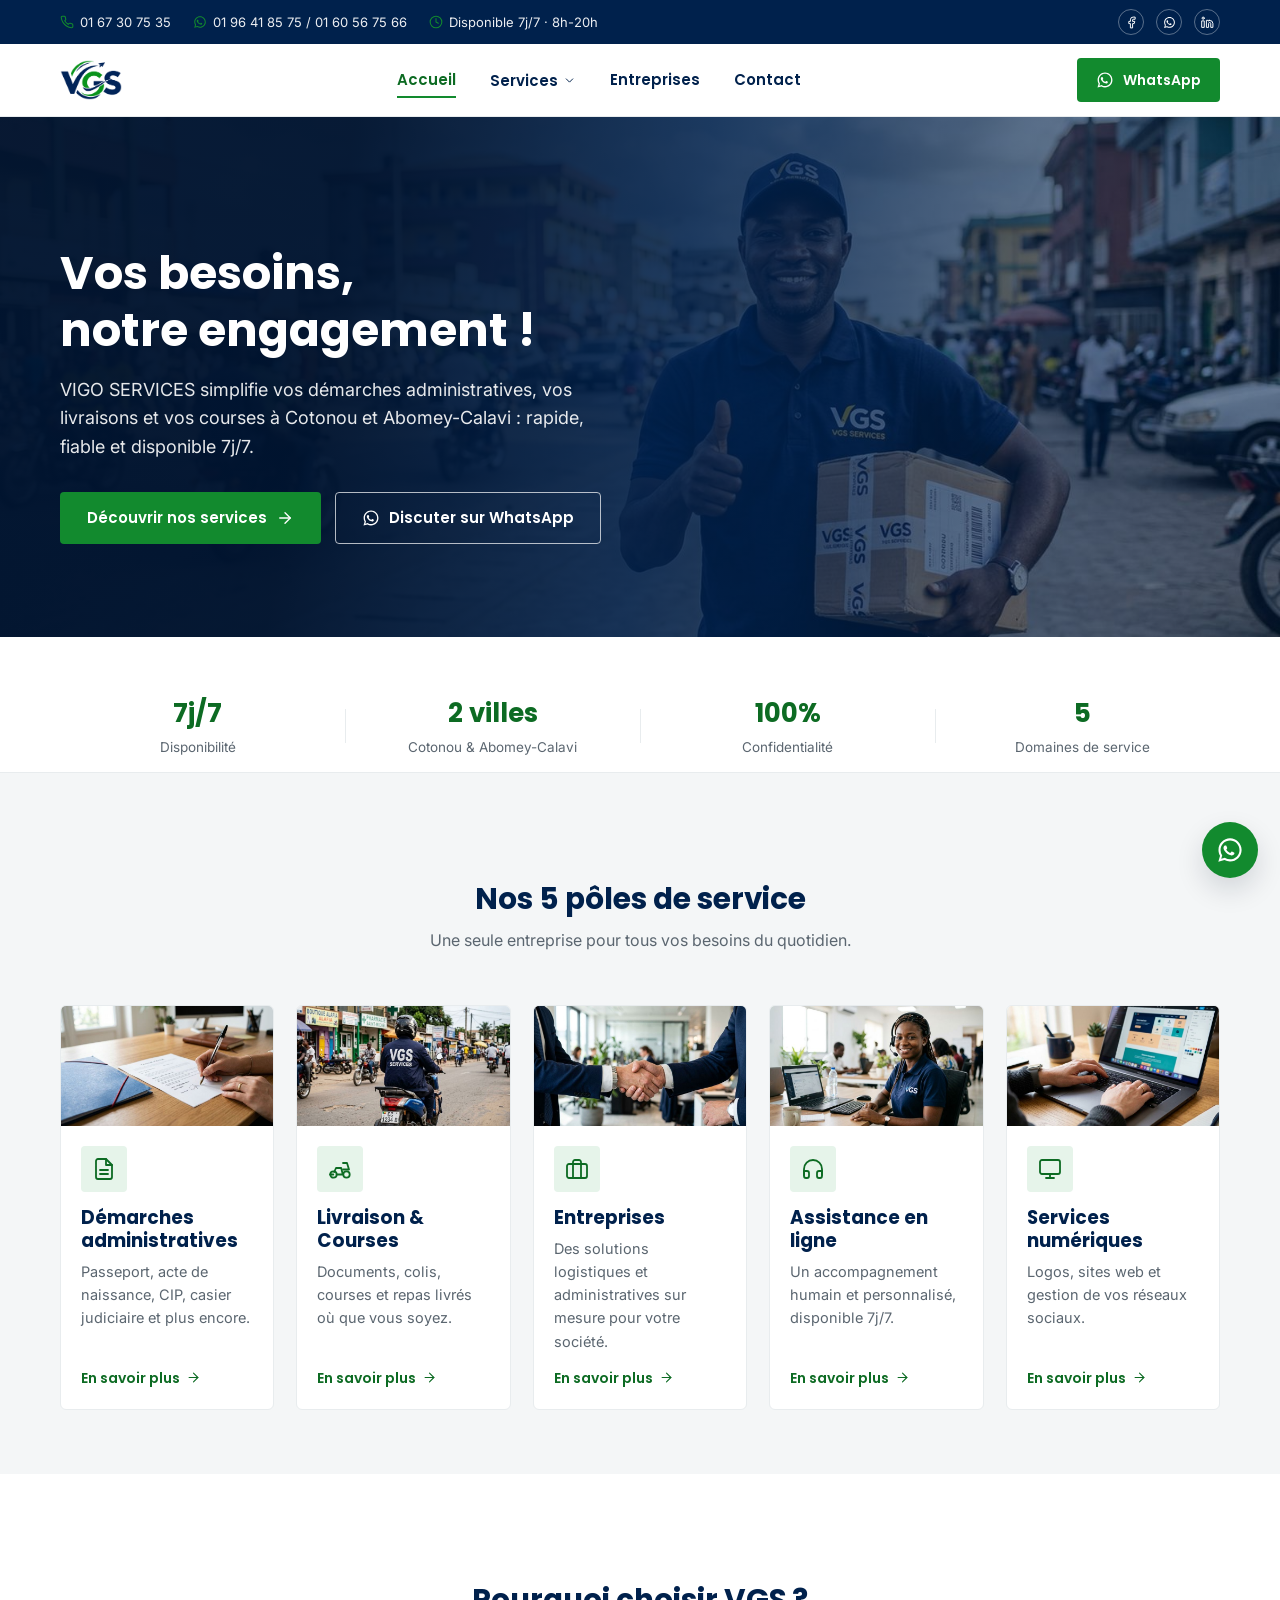
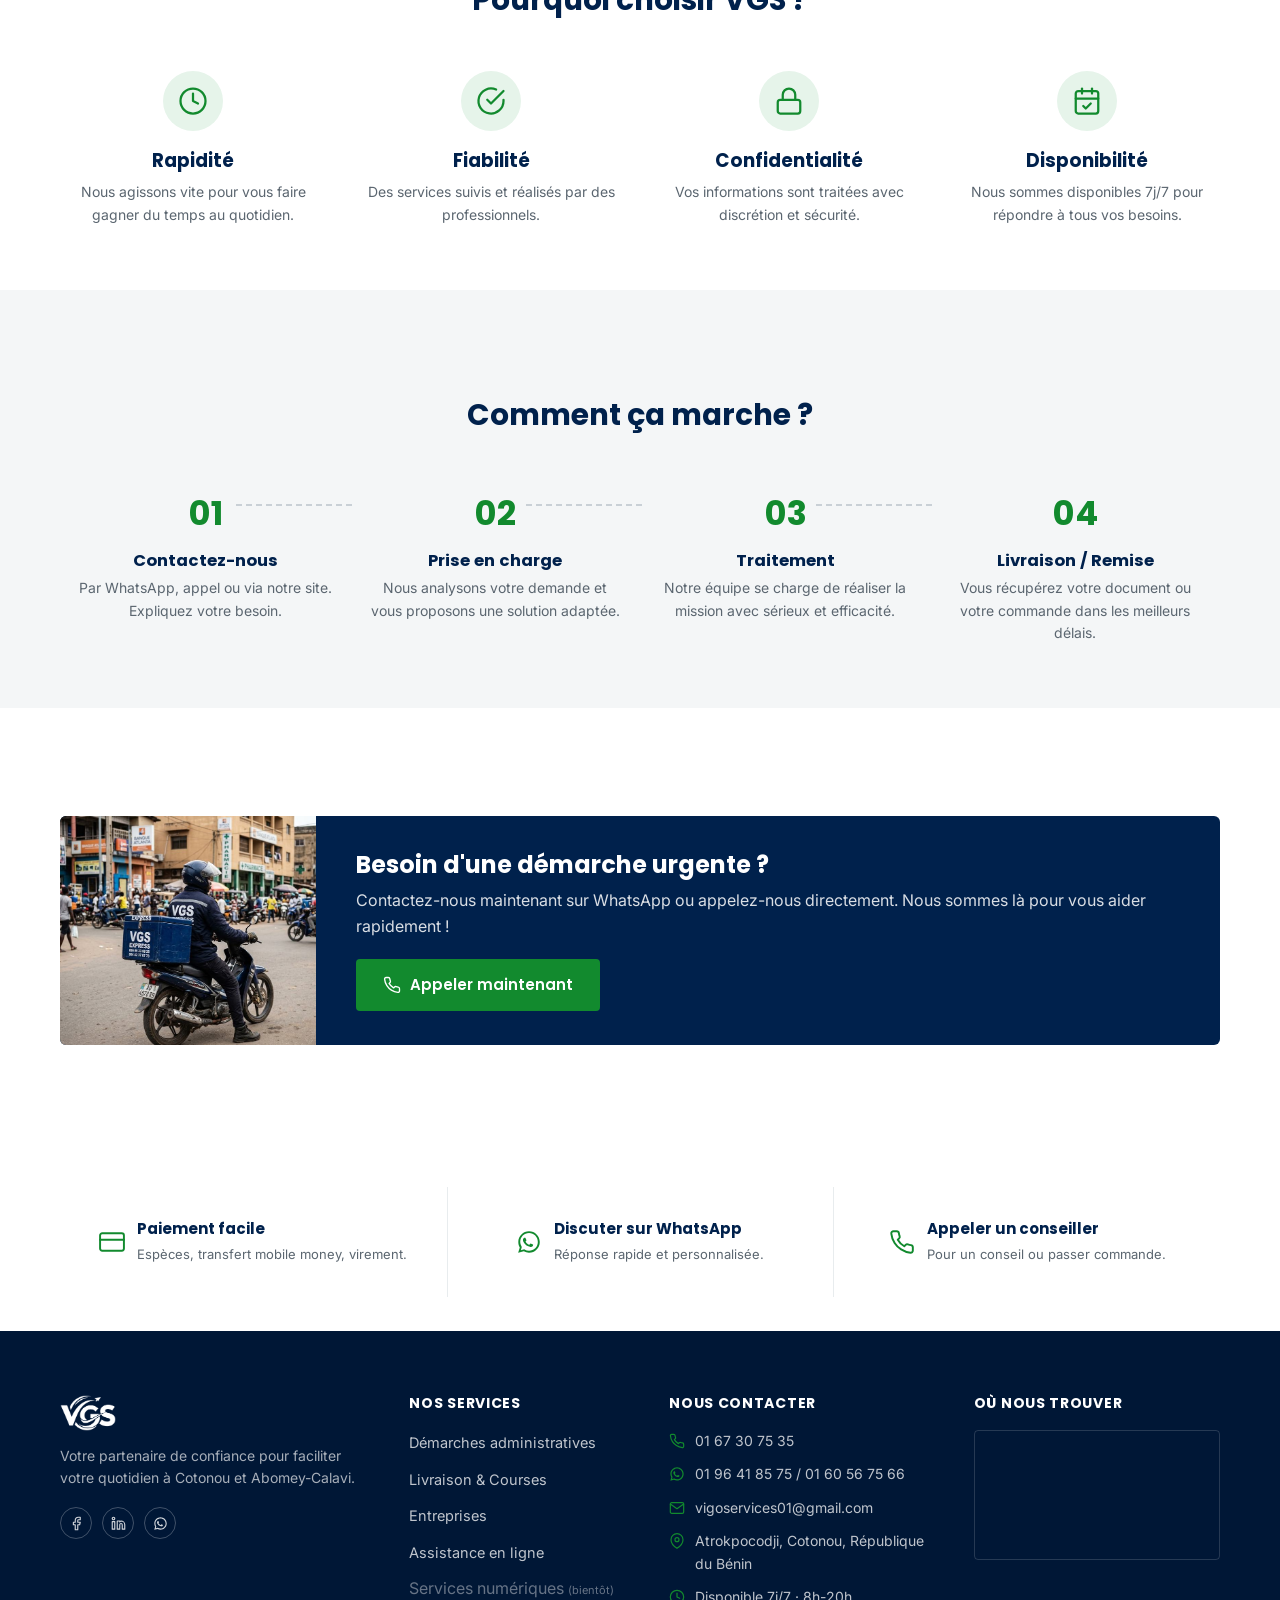
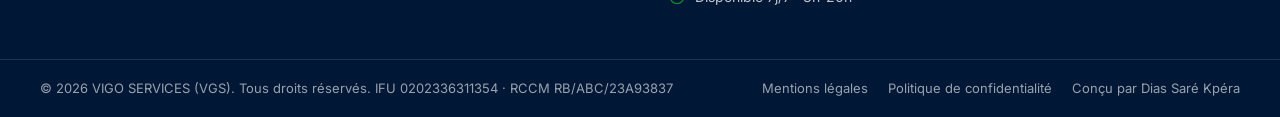
<file: index.html>
<!DOCTYPE html>
<html lang="fr">
<head>
<meta charset="UTF-8">
<meta name="viewport" content="width=device-width, initial-scale=1.0">
<title>VIGO SERVICES (VGS) | Vos besoins, notre engagement</title>
<meta name="description" content="VIGO SERVICES facilite vos démarches administratives, vos livraisons et vos courses à Cotonou et Abomey-Calavi. Rapide, fiable, disponible 7j/7.">
<meta name="theme-color" content="#00214C">
<meta name="google-site-verification" content="_gYdJYSyIYrF7iiVcSqvRI_nY8ckGoOa0OkNyw2db_U" />
<link rel="canonical" href="/">
<meta property="og:type" content="website">
<meta property="og:site_name" content="VIGO SERVICES (VGS)">
<meta property="og:locale" content="fr_FR">
<meta property="og:title" content="VIGO SERVICES (VGS) | Vos besoins, notre engagement">
<meta property="og:description" content="VIGO SERVICES facilite vos démarches administratives, vos livraisons et vos courses à Cotonou et Abomey-Calavi. Rapide, fiable, disponible 7j/7.">
<meta property="og:url" content="https://vigo-services.onrender.com/">
<meta property="og:image" content="https://vigo-services.onrender.com/assets/img/og-image.jpg">
<meta property="og:image:secure_url" content="https://vigo-services.onrender.com/assets/img/og-image.jpg">
<meta property="og:image:type" content="image/jpeg">
<meta property="og:image:width" content="1200">
<meta property="og:image:height" content="630">
<meta property="og:image:alt" content="Logo VIGO SERVICES (VGS)">
<meta name="twitter:card" content="summary_large_image">
<meta name="twitter:title" content="VIGO SERVICES (VGS) | Vos besoins, notre engagement">
<meta name="twitter:description" content="VIGO SERVICES facilite vos démarches administratives, vos livraisons et vos courses à Cotonou et Abomey-Calavi. Rapide, fiable, disponible 7j/7.">
<meta name="twitter:image" content="https://vigo-services.onrender.com/assets/img/og-image.jpg">
<link rel="icon" href="assets/img/logo.png">
<link rel="stylesheet" href="styles/main.css">
<link rel="preconnect" href="https://fonts.googleapis.com">
<link rel="preconnect" href="https://fonts.gstatic.com" crossorigin>
<link href="https://fonts.googleapis.com/css2?family=Poppins:wght@600;700&family=Inter:wght@400;500;600&display=swap" rel="stylesheet">
<script type="application/ld+json">
{
  "@context": "https://schema.org",
  "@type": "LocalBusiness",
  "name": "VIGO SERVICES (VGS)",
  "image": "assets/img/hero-accueil.jpg",
  "telephone": "+2290167307535",
  "email": "vigoservices01@gmail.com",
  "address": {
    "@type": "PostalAddress",
    "streetAddress": "Atrokpocodji",
    "addressLocality": "Cotonou",
    "addressCountry": "BJ"
  },
  "areaServed": [
    "Cotonou",
    "Abomey-Calavi"
  ],
  "openingHoursSpecification": {
    "@type": "OpeningHoursSpecification",
    "dayOfWeek": [
      "Monday",
      "Tuesday",
      "Wednesday",
      "Thursday",
      "Friday",
      "Saturday",
      "Sunday"
    ],
    "opens": "08:00",
    "closes": "20:00"
  },
  "url": "/"
}
</script>
</head>
<body>
<svg xmlns="http://www.w3.org/2000/svg" style="display:none" aria-hidden="true">
  <symbol id="icon-phone" viewBox="0 0 24 24" fill="none" stroke="currentColor" stroke-width="1.8" stroke-linecap="round" stroke-linejoin="round"><path d="M22 16.92v3a2 2 0 0 1-2.18 2 19.79 19.79 0 0 1-8.63-3.07 19.5 19.5 0 0 1-6-6 19.79 19.79 0 0 1-3.07-8.67A2 2 0 0 1 4.11 2h3a2 2 0 0 1 2 1.72c.13.96.36 1.9.7 2.81a2 2 0 0 1-.45 2.11L8.09 9.91a16 16 0 0 0 6 6l1.27-1.27a2 2 0 0 1 2.11-.45c.91.34 1.85.57 2.81.7A2 2 0 0 1 22 16.92z"/></symbol>
  <symbol id="icon-whatsapp" viewBox="0 0 24 24" fill="currentColor" stroke="currentColor" stroke-width="1.8" stroke-linecap="round" stroke-linejoin="round"><path d="M12.04 2C6.58 2 2.13 6.45 2.13 11.91c0 1.85.5 3.58 1.36 5.07L2 22l5.2-1.36a9.9 9.9 0 0 0 4.84 1.24c5.46 0 9.91-4.45 9.91-9.91S17.5 2 12.04 2zm0 1.8c4.47 0 8.11 3.64 8.11 8.11s-3.64 8.11-8.11 8.11a8.1 8.1 0 0 1-4.13-1.13l-.3-.18-3.09.81.82-3-.19-.31a8.06 8.06 0 0 1-1.24-4.3c0-4.47 3.64-8.11 8.13-8.11zm-4.2 4.24c-.16 0-.4.06-.61.3-.21.24-.8.78-.8 1.9s.82 2.2.93 2.36c.11.15 1.6 2.5 3.95 3.42 1.95.76 2.35.61 2.77.57.42-.04 1.36-.55 1.55-1.09.19-.53.19-.99.13-1.09-.06-.1-.21-.15-.44-.27-.23-.11-1.36-.67-1.57-.75-.21-.08-.36-.11-.51.11-.15.23-.59.75-.72.9-.13.15-.27.17-.5.06-.23-.11-.96-.35-1.83-1.12-.68-.6-1.13-1.34-1.27-1.57-.13-.23-.01-.35.1-.47.11-.1.23-.27.35-.4.11-.13.15-.23.23-.38.08-.15.04-.29-.02-.4-.06-.11-.51-1.24-.72-1.69-.19-.44-.39-.38-.52-.39z" stroke="none" fill="currentColor"/></symbol>
  <symbol id="icon-clock" viewBox="0 0 24 24" fill="none" stroke="currentColor" stroke-width="1.8" stroke-linecap="round" stroke-linejoin="round"><circle cx="12" cy="12" r="10"/><polyline points="12 6 12 12 16 14"/></symbol>
  <symbol id="icon-facebook" viewBox="0 0 24 24" fill="none" stroke="currentColor" stroke-width="1.8" stroke-linecap="round" stroke-linejoin="round"><path d="M18 2h-3a5 5 0 0 0-5 5v3H7v4h3v8h4v-8h3l1-4h-4V7a1 1 0 0 1 1-1h3z"/></symbol>
  <symbol id="icon-linkedin" viewBox="0 0 24 24" fill="none" stroke="currentColor" stroke-width="1.8" stroke-linecap="round" stroke-linejoin="round"><path d="M16 8a6 6 0 0 1 6 6v7h-4v-7a2 2 0 0 0-4 0v7h-4V8h4v1.5A5 5 0 0 1 16 8z"/><rect x="2" y="9" width="4" height="12"/><circle cx="4" cy="4" r="2"/></symbol>
  <symbol id="icon-chevron-down" viewBox="0 0 24 24" fill="none" stroke="currentColor" stroke-width="1.8" stroke-linecap="round" stroke-linejoin="round"><polyline points="6 9 12 15 18 9"/></symbol>
  <symbol id="icon-menu" viewBox="0 0 24 24" fill="none" stroke="currentColor" stroke-width="1.8" stroke-linecap="round" stroke-linejoin="round"><line x1="3" y1="6" x2="21" y2="6"/><line x1="3" y1="12" x2="21" y2="12"/><line x1="3" y1="18" x2="21" y2="18"/></symbol>
  <symbol id="icon-close" viewBox="0 0 24 24" fill="none" stroke="currentColor" stroke-width="1.8" stroke-linecap="round" stroke-linejoin="round"><line x1="18" y1="6" x2="6" y2="18"/><line x1="6" y1="6" x2="18" y2="18"/></symbol>
  <symbol id="icon-arrow-right" viewBox="0 0 24 24" fill="none" stroke="currentColor" stroke-width="1.8" stroke-linecap="round" stroke-linejoin="round"><line x1="5" y1="12" x2="19" y2="12"/><polyline points="12 5 19 12 12 19"/></symbol>
  <symbol id="icon-document" viewBox="0 0 24 24" fill="none" stroke="currentColor" stroke-width="1.8" stroke-linecap="round" stroke-linejoin="round"><path d="M14 2H6a2 2 0 0 0-2 2v16a2 2 0 0 0 2 2h12a2 2 0 0 0 2-2V8z"/><polyline points="14 2 14 8 20 8"/><line x1="16" y1="13" x2="8" y2="13"/><line x1="16" y1="17" x2="8" y2="17"/></symbol>
  <symbol id="icon-delivery" viewBox="0 0 24 24" fill="none" stroke="currentColor" stroke-width="1.8" stroke-linecap="round" stroke-linejoin="round"><circle cx="5.5" cy="17.5" r="3.2"/><circle cx="18.5" cy="17.5" r="3.2"/><path d="M15 6h4l2 6.5h-6"/><path d="M2 17.5h3.3M8.7 17.5h6.1l-1.6-6.5H8L6.2 15"/></symbol>
  <symbol id="icon-building" viewBox="0 0 24 24" fill="none" stroke="currentColor" stroke-width="1.8" stroke-linecap="round" stroke-linejoin="round"><rect x="2" y="7" width="20" height="14" rx="2"/><path d="M16 21V5a2 2 0 0 0-2-2h-4a2 2 0 0 0-2 2v16"/></symbol>
  <symbol id="icon-headset" viewBox="0 0 24 24" fill="none" stroke="currentColor" stroke-width="1.8" stroke-linecap="round" stroke-linejoin="round"><path d="M3 18v-6a9 9 0 0 1 18 0v6"/><path d="M21 19a2 2 0 0 1-2 2h-1a2 2 0 0 1-2-2v-3a2 2 0 0 1 2-2h3zM3 19a2 2 0 0 0 2 2h1a2 2 0 0 0 2-2v-3a2 2 0 0 0-2-2H3z"/></symbol>
  <symbol id="icon-monitor" viewBox="0 0 24 24" fill="none" stroke="currentColor" stroke-width="1.8" stroke-linecap="round" stroke-linejoin="round"><rect x="2" y="3" width="20" height="14" rx="2"/><line x1="8" y1="21" x2="16" y2="21"/><line x1="12" y1="17" x2="12" y2="21"/></symbol>
  <symbol id="icon-check-circle" viewBox="0 0 24 24" fill="none" stroke="currentColor" stroke-width="1.8" stroke-linecap="round" stroke-linejoin="round"><path d="M22 11.08V12a10 10 0 1 1-5.93-9.14"/><polyline points="22 4 12 14.01 9 11.01"/></symbol>
  <symbol id="icon-shield" viewBox="0 0 24 24" fill="none" stroke="currentColor" stroke-width="1.8" stroke-linecap="round" stroke-linejoin="round"><rect x="3" y="11" width="18" height="11" rx="2"/><path d="M7 11V7a5 5 0 0 1 10 0v4"/></symbol>
  <symbol id="icon-calendar-check" viewBox="0 0 24 24" fill="none" stroke="currentColor" stroke-width="1.8" stroke-linecap="round" stroke-linejoin="round"><rect x="3" y="4" width="18" height="18" rx="2"/><line x1="16" y1="2" x2="16" y2="6"/><line x1="8" y1="2" x2="8" y2="6"/><line x1="3" y1="10" x2="21" y2="10"/><path d="M9 16l2 2 4-4"/></symbol>
  <symbol id="icon-card" viewBox="0 0 24 24" fill="none" stroke="currentColor" stroke-width="1.8" stroke-linecap="round" stroke-linejoin="round"><rect x="1" y="4" width="22" height="16" rx="2"/><line x1="1" y1="10" x2="23" y2="10"/></symbol>
  <symbol id="icon-mail" viewBox="0 0 24 24" fill="none" stroke="currentColor" stroke-width="1.8" stroke-linecap="round" stroke-linejoin="round"><path d="M4 4h16c1.1 0 2 .9 2 2v12c0 1.1-.9 2-2 2H4c-1.1 0-2-.9-2-2V6c0-1.1.9-2 2-2z"/><polyline points="22 6 12 13 2 6"/></symbol>
  <symbol id="icon-map-pin" viewBox="0 0 24 24" fill="none" stroke="currentColor" stroke-width="1.8" stroke-linecap="round" stroke-linejoin="round"><path d="M21 10c0 7-9 13-9 13s-9-6-9-13a9 9 0 0 1 18 0z"/><circle cx="12" cy="10" r="3"/></symbol>
  <symbol id="icon-package" viewBox="0 0 24 24" fill="none" stroke="currentColor" stroke-width="1.8" stroke-linecap="round" stroke-linejoin="round"><path d="M21 16V8a2 2 0 0 0-1-1.73l-7-4a2 2 0 0 0-2 0l-7 4A2 2 0 0 0 3 8v8a2 2 0 0 0 1 1.73l7 4a2 2 0 0 0 2 0l7-4A2 2 0 0 0 21 16z"/><polyline points="3.27 6.96 12 12.01 20.73 6.96"/><line x1="12" y1="22.08" x2="12" y2="12"/></symbol>
  <symbol id="icon-star" viewBox="0 0 24 24" fill="none" stroke="currentColor" stroke-width="1.8" stroke-linecap="round" stroke-linejoin="round"><polygon points="12 2 15.09 8.26 22 9.27 17 14.14 18.18 21.02 12 17.77 5.82 21.02 7 14.14 2 9.27 8.91 8.26 12 2"/></symbol>
  <symbol id="icon-home" viewBox="0 0 24 24" fill="none" stroke="currentColor" stroke-width="1.8" stroke-linecap="round" stroke-linejoin="round"><path d="M3 9l9-7 9 7v11a2 2 0 0 1-2 2H5a2 2 0 0 1-2-2z"/><polyline points="9 22 9 12 15 12 15 22"/></symbol>
  <symbol id="icon-check" viewBox="0 0 24 24" fill="none" stroke="currentColor" stroke-width="1.8" stroke-linecap="round" stroke-linejoin="round"><polyline points="20 6 9 17 4 12"/></symbol>
  <symbol id="icon-send" viewBox="0 0 24 24" fill="none" stroke="currentColor" stroke-width="1.8" stroke-linecap="round" stroke-linejoin="round"><polygon points="22 2 15 22 11 13 2 9 22 2"/></symbol>
  <symbol id="icon-truck" viewBox="0 0 24 24" fill="none" stroke="currentColor" stroke-width="1.8" stroke-linecap="round" stroke-linejoin="round"><path d="M1 3h15v13H1z"/><path d="M16 8h4l3 3v5h-7V8z"/><circle cx="5.5" cy="18.5" r="2.5"/><circle cx="18.5" cy="18.5" r="2.5"/></symbol>
  <symbol id="icon-team" viewBox="0 0 24 24" fill="none" stroke="currentColor" stroke-width="1.8" stroke-linecap="round" stroke-linejoin="round"><path d="M17 21v-2a4 4 0 0 0-4-4H5a4 4 0 0 0-4 4v2"/><circle cx="9" cy="7" r="4"/><path d="M23 21v-2a4 4 0 0 0-3-3.87"/><path d="M16 3.13a4 4 0 0 1 0 7.75"/></symbol>
  <symbol id="icon-quote" viewBox="0 0 24 24" fill="currentColor" stroke="none" stroke-width="1.8" stroke-linecap="round" stroke-linejoin="round"><path d="M9 7H5a2 2 0 0 0-2 2v4a2 2 0 0 0 2 2h2v3l-3 3h3l3-3v-9a2 2 0 0 0-2-2z"/><path d="M19 7h-4a2 2 0 0 0-2 2v4a2 2 0 0 0 2 2h2v3l-3 3h3l3-3v-9a2 2 0 0 0-2-2z"/></symbol>
</svg>


  <div class="topbar">
    <div class="container">
      <div class="topbar__group">
        <span class="topbar__item"><svg class="icon" aria-hidden="true"><use href="#icon-phone"></use></svg><a href="tel:+2290167307535">01 67 30 75 35</a></span>
        <span class="topbar__item"><svg class="icon" aria-hidden="true"><use href="#icon-whatsapp"></use></svg><a href="https://wa.me/2290196418575" target="_blank" rel="noopener">01 96 41 85 75 / 01 60 56 75 66</a></span>
        <span class="topbar__item"><svg class="icon" aria-hidden="true"><use href="#icon-clock"></use></svg>Disponible 7j/7 · 8h-20h</span>
      </div>
      <div class="topbar__social">
        <a href="#" aria-label="Facebook"><svg class="icon" aria-hidden="true"><use href="#icon-facebook"></use></svg></a>
        <a href="https://wa.me/2290196418575" target="_blank" rel="noopener" aria-label="WhatsApp"><svg class="icon" aria-hidden="true"><use href="#icon-whatsapp"></use></svg></a>
        <a href="#" aria-label="LinkedIn"><svg class="icon" aria-hidden="true"><use href="#icon-linkedin"></use></svg></a>
      </div>
    </div>
  </div>

  <header class="header">
    <div class="container">
      <a class="header__logo" href="index.html">
        <img src="assets/img/logo.png" alt="VIGO SERVICES (VGS)" width="640" height="413">
      </a>
      <nav class="nav" aria-label="Navigation principale"><a class="nav__link is-active" href="index.html">Accueil</a>
        <div class="nav__dropdown">
          <button class="nav__dropdown-toggle" aria-haspopup="true" aria-expanded="false" aria-controls="services-menu">Services <svg class="icon" aria-hidden="true"><use href="#icon-chevron-down"></use></svg></button>
          <div class="nav__dropdown-menu" id="services-menu">
            <a href="pages/services-administratifs/index.html">Démarches administratives</a><a href="pages/livraison-courses/index.html">Livraison & Courses</a><span class="nav__dropdown-menu-disabled">Services numériques <span class="badge-soon">(bientôt)</span></span>
          </div>
        </div><a class="nav__link" href="pages/entreprises/index.html">Entreprises</a><a class="nav__link" href="pages/contact/index.html">Contact</a></nav>
      <div class="header__actions">
        <a class="btn btn--accent btn--sm" href="https://wa.me/2290196418575" target="_blank" rel="noopener"><svg class="icon" aria-hidden="true"><use href="#icon-whatsapp"></use></svg> WhatsApp</a>
        <button class="header__burger" aria-label="Ouvrir le menu"><svg class="icon" aria-hidden="true"><use href="#icon-menu"></use></svg></button>
      </div>
    </div>
  </header>
  
  <div class="mobile-nav">
    <div class="mobile-nav__top">
      <img src="assets/img/logo.png" alt="VGS" width="640" height="413">
      <button class="mobile-nav__close" aria-label="Fermer le menu"><svg class="icon" aria-hidden="true"><use href="#icon-close"></use></svg></button>
    </div>
    <a class="mobile-nav__link" href="index.html">Accueil</a>
    <button type="button" class="mobile-nav__link mobile-nav__link--toggle" aria-expanded="false" aria-controls="mobile-services-sub">Services <svg class="icon" aria-hidden="true"><use href="#icon-chevron-down"></use></svg></button>
    <div class="mobile-nav__sub" id="mobile-services-sub">
      <a href="pages/services-administratifs/index.html">Démarches administratives</a>
      <a href="pages/livraison-courses/index.html">Livraison & Courses</a>
    </div>
    <a class="mobile-nav__link" href="pages/entreprises/index.html">Entreprises</a>
    <a class="mobile-nav__link" href="pages/contact/index.html">Contact</a>
    <div class="mobile-nav__cta">
      <a class="btn btn--accent btn--block" href="https://wa.me/2290196418575" target="_blank" rel="noopener"><svg class="icon" aria-hidden="true"><use href="#icon-whatsapp"></use></svg> Discuter sur WhatsApp</a>
    </div>
  </div>

  <main>
  <section class="hero">
    <div class="hero__bg" style="background-image:url('assets/img/hero-accueil.jpg')"></div>
    <div class="hero__overlay"></div>
    <div class="container">
      <div class="hero__content">
        <h1>Vos besoins,<br>notre engagement !</h1>
        <p>VIGO SERVICES simplifie vos démarches administratives, vos livraisons et vos courses à Cotonou et Abomey-Calavi : rapide, fiable et disponible 7j/7.</p>
        <div class="hero__actions">
          <a class="btn btn--accent" href="pages/services-administratifs/index.html">Découvrir nos services <svg class="icon" aria-hidden="true"><use href="#icon-arrow-right"></use></svg></a>
          <a class="btn btn--outline-light" href="https://wa.me/2290196418575" target="_blank" rel="noopener"><svg class="icon" aria-hidden="true"><use href="#icon-whatsapp"></use></svg> Discuter sur WhatsApp</a>
        </div>
      </div>
    </div>
  </section>

  <section class="stats">
    <div class="container">
      <div class="stats__item"><span class="stats__num">7j/7</span><span class="stats__label">Disponibilité</span></div>
      <div class="stats__item"><span class="stats__num">2 villes</span><span class="stats__label">Cotonou & Abomey-Calavi</span></div>
      <div class="stats__item"><span class="stats__num">100%</span><span class="stats__label">Confidentialité</span></div>
      <div class="stats__item"><span class="stats__num">5</span><span class="stats__label">Domaines de service</span></div>
    </div>
  </section>

  <section class="section section--alt">
    <div class="container">
      <div class="section-head">
        <h2>Nos 5 pôles de service</h2>
        <p>Une seule entreprise pour tous vos besoins du quotidien.</p>
      </div>
      <div class="card-grid card-grid--5">
        <div class="svc-card">
          <div class="svc-card__photo"><img src="assets/img/card-administratif.jpg" alt="Démarches administratives" width="800" height="450" loading="lazy" decoding="async"></div>
          <div class="svc-card__body">
            <div class="svc-card__icon"><svg class="icon" aria-hidden="true"><use href="#icon-document"></use></svg></div>
            <h3>Démarches administratives</h3>
            <p>Passeport, acte de naissance, CIP, casier judiciaire et plus encore.</p>
            <a class="link-arrow" href="pages/services-administratifs/index.html">En savoir plus <svg class="icon" aria-hidden="true"><use href="#icon-arrow-right"></use></svg></a>
          </div>
        </div>
        <div class="svc-card">
          <div class="svc-card__photo"><img src="assets/img/card-livraison.jpg" alt="Livraison et courses" width="800" height="450" loading="lazy" decoding="async"></div>
          <div class="svc-card__body">
            <div class="svc-card__icon"><svg class="icon" aria-hidden="true"><use href="#icon-delivery"></use></svg></div>
            <h3>Livraison & Courses</h3>
            <p>Documents, colis, courses et repas livrés où que vous soyez.</p>
            <a class="link-arrow" href="pages/livraison-courses/index.html">En savoir plus <svg class="icon" aria-hidden="true"><use href="#icon-arrow-right"></use></svg></a>
          </div>
        </div>
        <div class="svc-card">
          <div class="svc-card__photo"><img src="assets/img/card-entreprises.jpg" alt="Entreprises" width="800" height="450" loading="lazy" decoding="async"></div>
          <div class="svc-card__body">
            <div class="svc-card__icon"><svg class="icon" aria-hidden="true"><use href="#icon-building"></use></svg></div>
            <h3>Entreprises</h3>
            <p>Des solutions logistiques et administratives sur mesure pour votre société.</p>
            <a class="link-arrow" href="pages/entreprises/index.html">En savoir plus <svg class="icon" aria-hidden="true"><use href="#icon-arrow-right"></use></svg></a>
          </div>
        </div>
        <div class="svc-card">
          <div class="svc-card__photo"><img src="assets/img/card-assistance.jpg" alt="Assistance en ligne" width="800" height="450" loading="lazy" decoding="async"></div>
          <div class="svc-card__body">
            <div class="svc-card__icon"><svg class="icon" aria-hidden="true"><use href="#icon-headset"></use></svg></div>
            <h3>Assistance en ligne</h3>
            <p>Un accompagnement humain et personnalisé, disponible 7j/7.</p>
            <a class="link-arrow" href="pages/contact/index.html">En savoir plus <svg class="icon" aria-hidden="true"><use href="#icon-arrow-right"></use></svg></a>
          </div>
        </div>
        <div class="svc-card">
          <div class="svc-card__photo"><img src="assets/img/card-numerique.jpg" alt="Services numériques" width="800" height="450" loading="lazy" decoding="async"></div>
          <div class="svc-card__body">
            <div class="svc-card__icon"><svg class="icon" aria-hidden="true"><use href="#icon-monitor"></use></svg></div>
            <h3>Services numériques</h3>
            <p>Logos, sites web et gestion de vos réseaux sociaux.</p>
            <a class="link-arrow" href="pages/contact/index.html">En savoir plus <svg class="icon" aria-hidden="true"><use href="#icon-arrow-right"></use></svg></a>
          </div>
        </div>
      </div>
    </div>
  </section>

  <section class="section">
    <div class="container">
      <div class="section-head">
        <h2>Pourquoi choisir VGS ?</h2>
      </div>
      <div class="pillars">
        <div class="pillar">
          <div class="pillar__icon"><svg class="icon" aria-hidden="true"><use href="#icon-clock"></use></svg></div>
          <h3>Rapidité</h3>
          <p>Nous agissons vite pour vous faire gagner du temps au quotidien.</p>
        </div>
        <div class="pillar">
          <div class="pillar__icon"><svg class="icon" aria-hidden="true"><use href="#icon-check-circle"></use></svg></div>
          <h3>Fiabilité</h3>
          <p>Des services suivis et réalisés par des professionnels.</p>
        </div>
        <div class="pillar">
          <div class="pillar__icon"><svg class="icon" aria-hidden="true"><use href="#icon-shield"></use></svg></div>
          <h3>Confidentialité</h3>
          <p>Vos informations sont traitées avec discrétion et sécurité.</p>
        </div>
        <div class="pillar">
          <div class="pillar__icon"><svg class="icon" aria-hidden="true"><use href="#icon-calendar-check"></use></svg></div>
          <h3>Disponibilité</h3>
          <p>Nous sommes disponibles 7j/7 pour répondre à tous vos besoins.</p>
        </div>
      </div>
    </div>
  </section>

  <section class="section section--alt">
    <div class="container">
      <div class="section-head">
        <h2>Comment ça marche ?</h2>
      </div>
      <div class="steps">
        <div class="step">
          <span class="step__num">01</span>
          <h3>Contactez-nous</h3>
          <p>Par WhatsApp, appel ou via notre site. Expliquez votre besoin.</p>
        </div>
        <div class="step">
          <span class="step__num">02</span>
          <h3>Prise en charge</h3>
          <p>Nous analysons votre demande et vous proposons une solution adaptée.</p>
        </div>
        <div class="step">
          <span class="step__num">03</span>
          <h3>Traitement</h3>
          <p>Notre équipe se charge de réaliser la mission avec sérieux et efficacité.</p>
        </div>
        <div class="step">
          <span class="step__num">04</span>
          <h3>Livraison / Remise</h3>
          <p>Vous récupérez votre document ou votre commande dans les meilleurs délais.</p>
        </div>
      </div>
    </div>
  </section>

  <section class="section">
    <div class="container">
      <div class="cta-banner">
        <div class="cta-banner__photo"><img src="assets/img/cta-urgence.jpg" alt="Coursier VGS" width="900" height="675" loading="lazy" decoding="async"></div>
        <div class="cta-banner__body">
          <h2>Besoin d'une démarche urgente ?</h2>
          <p>Contactez-nous maintenant sur WhatsApp ou appelez-nous directement. Nous sommes là pour vous aider rapidement !</p>
          <a class="btn btn--accent" href="tel:+2290167307535"><svg class="icon" aria-hidden="true"><use href="#icon-phone"></use></svg> Appeler maintenant</a>
        </div>
      </div>
    </div>
  </section>

  <section style="padding:56px 0">
    <div class="container">
      <div class="mini-actions">
        <div class="mini-action"><svg class="icon" aria-hidden="true"><use href="#icon-card"></use></svg><div><strong>Paiement facile</strong><span>Espèces, transfert mobile money, virement.</span></div></div>
        <div class="mini-action"><svg class="icon" aria-hidden="true"><use href="#icon-whatsapp"></use></svg><div><strong>Discuter sur WhatsApp</strong><span>Réponse rapide et personnalisée.</span></div></div>
        <div class="mini-action"><svg class="icon" aria-hidden="true"><use href="#icon-phone"></use></svg><div><strong>Appeler un conseiller</strong><span>Pour un conseil ou passer commande.</span></div></div>
      </div>
    </div>
  </section>
  

  </main>

  <footer class="footer">
    <div class="container">
      <div class="footer__brand">
        <img src="assets/img/logo-white.png" alt="VGS" width="640" height="413" loading="lazy" decoding="async">
        <p>Votre partenaire de confiance pour faciliter votre quotidien à Cotonou et Abomey-Calavi.</p>
        <div class="footer__social">
          <a href="#" aria-label="Facebook"><svg class="icon" aria-hidden="true"><use href="#icon-facebook"></use></svg></a>
          <a href="#" aria-label="LinkedIn"><svg class="icon" aria-hidden="true"><use href="#icon-linkedin"></use></svg></a>
          <a href="https://wa.me/2290196418575" target="_blank" rel="noopener" aria-label="WhatsApp"><svg class="icon" aria-hidden="true"><use href="#icon-whatsapp"></use></svg></a>
        </div>
      </div>
      <div>
        <h4>Nos services</h4>
        <ul>
          <li><a href="pages/services-administratifs/index.html">Démarches administratives</a></li>
          <li><a href="pages/livraison-courses/index.html">Livraison & Courses</a></li>
          <li><a href="pages/entreprises/index.html">Entreprises</a></li>
          <li><a href="pages/contact/index.html">Assistance en ligne</a></li>
          <li><span class="footer__disabled">Services numériques <span class="badge-soon">(bientôt)</span></span></li>
        </ul>
      </div>
      <div>
        <h4>Nous contacter</h4>
        <ul class="footer__contact">
          <li><svg class="icon" aria-hidden="true"><use href="#icon-phone"></use></svg><span>01 67 30 75 35</span></li>
          <li><svg class="icon" aria-hidden="true"><use href="#icon-whatsapp"></use></svg><span>01 96 41 85 75 / 01 60 56 75 66</span></li>
          <li><svg class="icon" aria-hidden="true"><use href="#icon-mail"></use></svg><span>vigoservices01@gmail.com</span></li>
          <li><svg class="icon" aria-hidden="true"><use href="#icon-map-pin"></use></svg><span>Atrokpocodji, Cotonou, République du Bénin</span></li>
          <li><svg class="icon" aria-hidden="true"><use href="#icon-clock"></use></svg><span>Disponible 7j/7 · 8h-20h</span></li>
        </ul>
      </div>
      <div>
        <h4>Où nous trouver</h4>
        <div class="footer__map">
          <iframe src="https://www.google.com/maps?q=Atrokpocodji,Cotonou,Benin&output=embed" loading="lazy" referrerpolicy="no-referrer-when-downgrade" title="Localisation VIGO SERVICES"></iframe>
        </div>
      </div>
    </div>
    <div class="footer__bottom">
      <div class="container">
        <p>© 2026 VIGO SERVICES (VGS). Tous droits réservés. IFU 0202336311354 · RCCM RB/ABC/23A93837</p>
        <div class="footer__bottom-links">
          <a href="#">Mentions légales</a>
          <a href="#">Politique de confidentialité</a>
          <span>Conçu par <a href="https://dsk.ink" target="_blank" rel="noopener">Dias Saré Kpéra</a></span>
        </div>
      </div>
    </div>
  </footer>
  <a class="float-whatsapp" href="https://wa.me/2290196418575" target="_blank" rel="noopener" aria-label="Discuter sur WhatsApp"><svg class="icon" aria-hidden="true"><use href="#icon-whatsapp"></use></svg></a>
  <script src="script/main.js"></script>
</body>
</html>
</file>
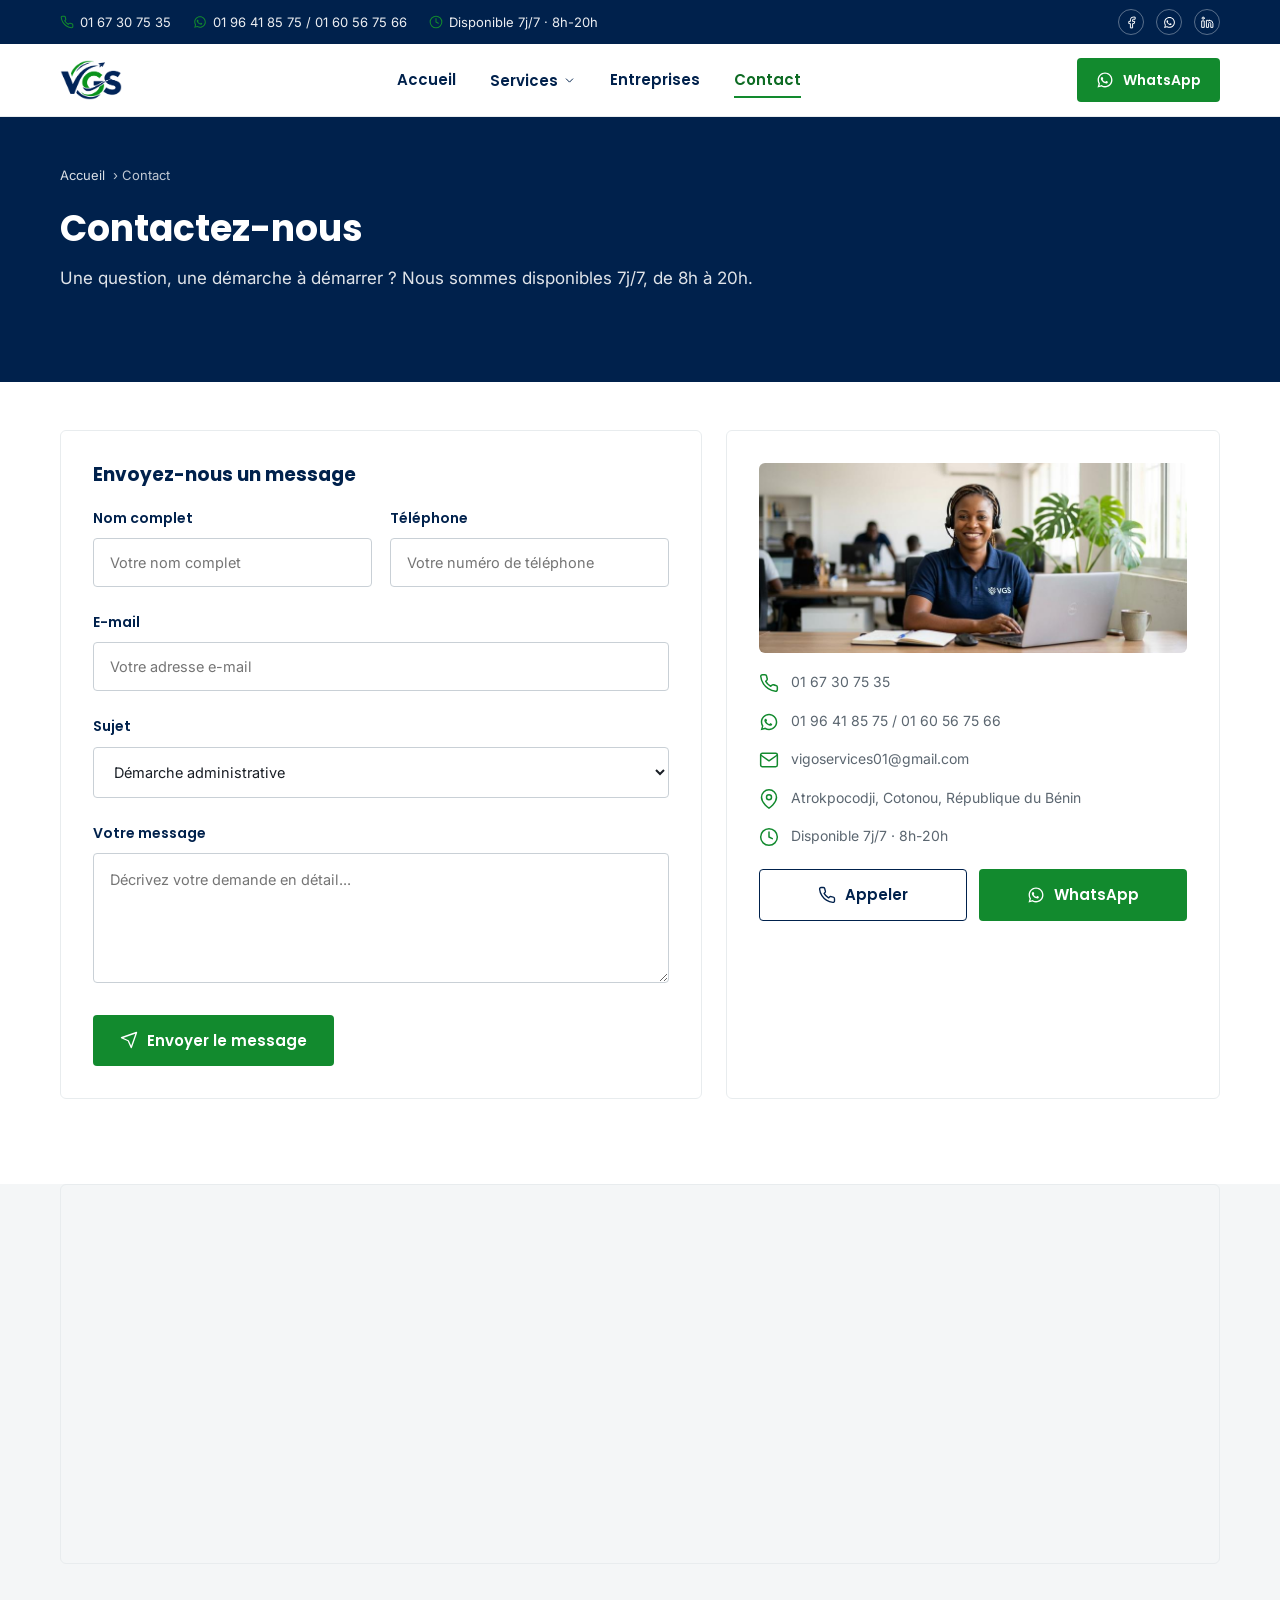
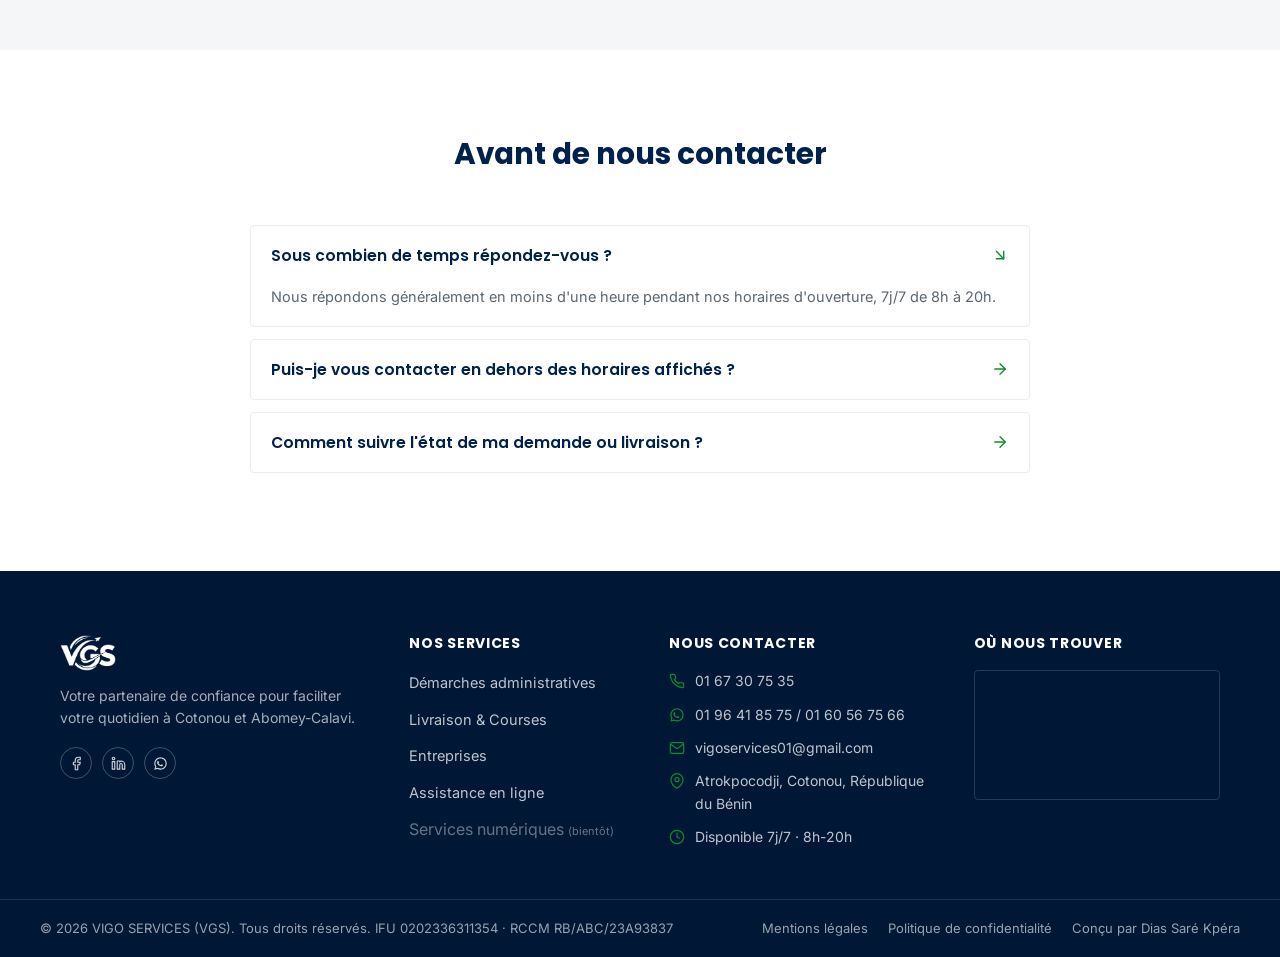
<file: pages/contact/index.html>
<!DOCTYPE html>
<html lang="fr">
<head>
<meta charset="UTF-8">
<meta name="viewport" content="width=device-width, initial-scale=1.0">
<title>Contact | VIGO SERVICES (VGS)</title>
<meta name="description" content="Contactez VIGO SERVICES par téléphone, WhatsApp ou formulaire. Disponible 7j/7 de 8h à 20h à Atrokpocodji, Cotonou.">
<meta name="theme-color" content="#00214C">
<link rel="canonical" href="/pages/contact/">
<meta property="og:type" content="website">
<meta property="og:site_name" content="VIGO SERVICES (VGS)">
<meta property="og:locale" content="fr_FR">
<meta property="og:title" content="Contact | VIGO SERVICES (VGS)">
<meta property="og:description" content="Contactez VIGO SERVICES par téléphone, WhatsApp ou formulaire. Disponible 7j/7 de 8h à 20h à Atrokpocodji, Cotonou.">
<meta property="og:url" content="https://vigo-services.onrender.com/pages/contact/">
<meta property="og:image" content="https://vigo-services.onrender.com/assets/img/og-image.jpg">
<meta property="og:image:secure_url" content="https://vigo-services.onrender.com/assets/img/og-image.jpg">
<meta property="og:image:type" content="image/jpeg">
<meta property="og:image:width" content="1200">
<meta property="og:image:height" content="630">
<meta property="og:image:alt" content="Logo VIGO SERVICES (VGS)">
<meta name="twitter:card" content="summary_large_image">
<meta name="twitter:title" content="Contact | VIGO SERVICES (VGS)">
<meta name="twitter:description" content="Contactez VIGO SERVICES par téléphone, WhatsApp ou formulaire. Disponible 7j/7 de 8h à 20h à Atrokpocodji, Cotonou.">
<meta name="twitter:image" content="https://vigo-services.onrender.com/assets/img/og-image.jpg">
<link rel="icon" href="../../assets/img/logo.png">
<link rel="stylesheet" href="../../styles/main.css">
<link rel="preconnect" href="https://fonts.googleapis.com">
<link rel="preconnect" href="https://fonts.gstatic.com" crossorigin>
<link href="https://fonts.googleapis.com/css2?family=Poppins:wght@600;700&family=Inter:wght@400;500;600&display=swap" rel="stylesheet">
<script type="application/ld+json">
{
  "@context": "https://schema.org",
  "@type": "LocalBusiness",
  "name": "VIGO SERVICES (VGS)",
  "image": "../../assets/img/photo-contact-agent.jpg",
  "telephone": "+2290167307535",
  "email": "vigoservices01@gmail.com",
  "address": {
    "@type": "PostalAddress",
    "streetAddress": "Atrokpocodji",
    "addressLocality": "Cotonou",
    "addressCountry": "BJ"
  },
  "areaServed": [
    "Cotonou",
    "Abomey-Calavi"
  ],
  "openingHoursSpecification": {
    "@type": "OpeningHoursSpecification",
    "dayOfWeek": [
      "Monday",
      "Tuesday",
      "Wednesday",
      "Thursday",
      "Friday",
      "Saturday",
      "Sunday"
    ],
    "opens": "08:00",
    "closes": "20:00"
  },
  "url": "/pages/contact/"
}
</script>
</head>
<body>
<svg xmlns="http://www.w3.org/2000/svg" style="display:none" aria-hidden="true">
  <symbol id="icon-phone" viewBox="0 0 24 24" fill="none" stroke="currentColor" stroke-width="1.8" stroke-linecap="round" stroke-linejoin="round"><path d="M22 16.92v3a2 2 0 0 1-2.18 2 19.79 19.79 0 0 1-8.63-3.07 19.5 19.5 0 0 1-6-6 19.79 19.79 0 0 1-3.07-8.67A2 2 0 0 1 4.11 2h3a2 2 0 0 1 2 1.72c.13.96.36 1.9.7 2.81a2 2 0 0 1-.45 2.11L8.09 9.91a16 16 0 0 0 6 6l1.27-1.27a2 2 0 0 1 2.11-.45c.91.34 1.85.57 2.81.7A2 2 0 0 1 22 16.92z"/></symbol>
  <symbol id="icon-whatsapp" viewBox="0 0 24 24" fill="currentColor" stroke="currentColor" stroke-width="1.8" stroke-linecap="round" stroke-linejoin="round"><path d="M12.04 2C6.58 2 2.13 6.45 2.13 11.91c0 1.85.5 3.58 1.36 5.07L2 22l5.2-1.36a9.9 9.9 0 0 0 4.84 1.24c5.46 0 9.91-4.45 9.91-9.91S17.5 2 12.04 2zm0 1.8c4.47 0 8.11 3.64 8.11 8.11s-3.64 8.11-8.11 8.11a8.1 8.1 0 0 1-4.13-1.13l-.3-.18-3.09.81.82-3-.19-.31a8.06 8.06 0 0 1-1.24-4.3c0-4.47 3.64-8.11 8.13-8.11zm-4.2 4.24c-.16 0-.4.06-.61.3-.21.24-.8.78-.8 1.9s.82 2.2.93 2.36c.11.15 1.6 2.5 3.95 3.42 1.95.76 2.35.61 2.77.57.42-.04 1.36-.55 1.55-1.09.19-.53.19-.99.13-1.09-.06-.1-.21-.15-.44-.27-.23-.11-1.36-.67-1.57-.75-.21-.08-.36-.11-.51.11-.15.23-.59.75-.72.9-.13.15-.27.17-.5.06-.23-.11-.96-.35-1.83-1.12-.68-.6-1.13-1.34-1.27-1.57-.13-.23-.01-.35.1-.47.11-.1.23-.27.35-.4.11-.13.15-.23.23-.38.08-.15.04-.29-.02-.4-.06-.11-.51-1.24-.72-1.69-.19-.44-.39-.38-.52-.39z" stroke="none" fill="currentColor"/></symbol>
  <symbol id="icon-clock" viewBox="0 0 24 24" fill="none" stroke="currentColor" stroke-width="1.8" stroke-linecap="round" stroke-linejoin="round"><circle cx="12" cy="12" r="10"/><polyline points="12 6 12 12 16 14"/></symbol>
  <symbol id="icon-facebook" viewBox="0 0 24 24" fill="none" stroke="currentColor" stroke-width="1.8" stroke-linecap="round" stroke-linejoin="round"><path d="M18 2h-3a5 5 0 0 0-5 5v3H7v4h3v8h4v-8h3l1-4h-4V7a1 1 0 0 1 1-1h3z"/></symbol>
  <symbol id="icon-linkedin" viewBox="0 0 24 24" fill="none" stroke="currentColor" stroke-width="1.8" stroke-linecap="round" stroke-linejoin="round"><path d="M16 8a6 6 0 0 1 6 6v7h-4v-7a2 2 0 0 0-4 0v7h-4V8h4v1.5A5 5 0 0 1 16 8z"/><rect x="2" y="9" width="4" height="12"/><circle cx="4" cy="4" r="2"/></symbol>
  <symbol id="icon-chevron-down" viewBox="0 0 24 24" fill="none" stroke="currentColor" stroke-width="1.8" stroke-linecap="round" stroke-linejoin="round"><polyline points="6 9 12 15 18 9"/></symbol>
  <symbol id="icon-menu" viewBox="0 0 24 24" fill="none" stroke="currentColor" stroke-width="1.8" stroke-linecap="round" stroke-linejoin="round"><line x1="3" y1="6" x2="21" y2="6"/><line x1="3" y1="12" x2="21" y2="12"/><line x1="3" y1="18" x2="21" y2="18"/></symbol>
  <symbol id="icon-close" viewBox="0 0 24 24" fill="none" stroke="currentColor" stroke-width="1.8" stroke-linecap="round" stroke-linejoin="round"><line x1="18" y1="6" x2="6" y2="18"/><line x1="6" y1="6" x2="18" y2="18"/></symbol>
  <symbol id="icon-arrow-right" viewBox="0 0 24 24" fill="none" stroke="currentColor" stroke-width="1.8" stroke-linecap="round" stroke-linejoin="round"><line x1="5" y1="12" x2="19" y2="12"/><polyline points="12 5 19 12 12 19"/></symbol>
  <symbol id="icon-document" viewBox="0 0 24 24" fill="none" stroke="currentColor" stroke-width="1.8" stroke-linecap="round" stroke-linejoin="round"><path d="M14 2H6a2 2 0 0 0-2 2v16a2 2 0 0 0 2 2h12a2 2 0 0 0 2-2V8z"/><polyline points="14 2 14 8 20 8"/><line x1="16" y1="13" x2="8" y2="13"/><line x1="16" y1="17" x2="8" y2="17"/></symbol>
  <symbol id="icon-delivery" viewBox="0 0 24 24" fill="none" stroke="currentColor" stroke-width="1.8" stroke-linecap="round" stroke-linejoin="round"><circle cx="5.5" cy="17.5" r="3.2"/><circle cx="18.5" cy="17.5" r="3.2"/><path d="M15 6h4l2 6.5h-6"/><path d="M2 17.5h3.3M8.7 17.5h6.1l-1.6-6.5H8L6.2 15"/></symbol>
  <symbol id="icon-building" viewBox="0 0 24 24" fill="none" stroke="currentColor" stroke-width="1.8" stroke-linecap="round" stroke-linejoin="round"><rect x="2" y="7" width="20" height="14" rx="2"/><path d="M16 21V5a2 2 0 0 0-2-2h-4a2 2 0 0 0-2 2v16"/></symbol>
  <symbol id="icon-headset" viewBox="0 0 24 24" fill="none" stroke="currentColor" stroke-width="1.8" stroke-linecap="round" stroke-linejoin="round"><path d="M3 18v-6a9 9 0 0 1 18 0v6"/><path d="M21 19a2 2 0 0 1-2 2h-1a2 2 0 0 1-2-2v-3a2 2 0 0 1 2-2h3zM3 19a2 2 0 0 0 2 2h1a2 2 0 0 0 2-2v-3a2 2 0 0 0-2-2H3z"/></symbol>
  <symbol id="icon-monitor" viewBox="0 0 24 24" fill="none" stroke="currentColor" stroke-width="1.8" stroke-linecap="round" stroke-linejoin="round"><rect x="2" y="3" width="20" height="14" rx="2"/><line x1="8" y1="21" x2="16" y2="21"/><line x1="12" y1="17" x2="12" y2="21"/></symbol>
  <symbol id="icon-check-circle" viewBox="0 0 24 24" fill="none" stroke="currentColor" stroke-width="1.8" stroke-linecap="round" stroke-linejoin="round"><path d="M22 11.08V12a10 10 0 1 1-5.93-9.14"/><polyline points="22 4 12 14.01 9 11.01"/></symbol>
  <symbol id="icon-shield" viewBox="0 0 24 24" fill="none" stroke="currentColor" stroke-width="1.8" stroke-linecap="round" stroke-linejoin="round"><rect x="3" y="11" width="18" height="11" rx="2"/><path d="M7 11V7a5 5 0 0 1 10 0v4"/></symbol>
  <symbol id="icon-calendar-check" viewBox="0 0 24 24" fill="none" stroke="currentColor" stroke-width="1.8" stroke-linecap="round" stroke-linejoin="round"><rect x="3" y="4" width="18" height="18" rx="2"/><line x1="16" y1="2" x2="16" y2="6"/><line x1="8" y1="2" x2="8" y2="6"/><line x1="3" y1="10" x2="21" y2="10"/><path d="M9 16l2 2 4-4"/></symbol>
  <symbol id="icon-card" viewBox="0 0 24 24" fill="none" stroke="currentColor" stroke-width="1.8" stroke-linecap="round" stroke-linejoin="round"><rect x="1" y="4" width="22" height="16" rx="2"/><line x1="1" y1="10" x2="23" y2="10"/></symbol>
  <symbol id="icon-mail" viewBox="0 0 24 24" fill="none" stroke="currentColor" stroke-width="1.8" stroke-linecap="round" stroke-linejoin="round"><path d="M4 4h16c1.1 0 2 .9 2 2v12c0 1.1-.9 2-2 2H4c-1.1 0-2-.9-2-2V6c0-1.1.9-2 2-2z"/><polyline points="22 6 12 13 2 6"/></symbol>
  <symbol id="icon-map-pin" viewBox="0 0 24 24" fill="none" stroke="currentColor" stroke-width="1.8" stroke-linecap="round" stroke-linejoin="round"><path d="M21 10c0 7-9 13-9 13s-9-6-9-13a9 9 0 0 1 18 0z"/><circle cx="12" cy="10" r="3"/></symbol>
  <symbol id="icon-package" viewBox="0 0 24 24" fill="none" stroke="currentColor" stroke-width="1.8" stroke-linecap="round" stroke-linejoin="round"><path d="M21 16V8a2 2 0 0 0-1-1.73l-7-4a2 2 0 0 0-2 0l-7 4A2 2 0 0 0 3 8v8a2 2 0 0 0 1 1.73l7 4a2 2 0 0 0 2 0l7-4A2 2 0 0 0 21 16z"/><polyline points="3.27 6.96 12 12.01 20.73 6.96"/><line x1="12" y1="22.08" x2="12" y2="12"/></symbol>
  <symbol id="icon-star" viewBox="0 0 24 24" fill="none" stroke="currentColor" stroke-width="1.8" stroke-linecap="round" stroke-linejoin="round"><polygon points="12 2 15.09 8.26 22 9.27 17 14.14 18.18 21.02 12 17.77 5.82 21.02 7 14.14 2 9.27 8.91 8.26 12 2"/></symbol>
  <symbol id="icon-home" viewBox="0 0 24 24" fill="none" stroke="currentColor" stroke-width="1.8" stroke-linecap="round" stroke-linejoin="round"><path d="M3 9l9-7 9 7v11a2 2 0 0 1-2 2H5a2 2 0 0 1-2-2z"/><polyline points="9 22 9 12 15 12 15 22"/></symbol>
  <symbol id="icon-check" viewBox="0 0 24 24" fill="none" stroke="currentColor" stroke-width="1.8" stroke-linecap="round" stroke-linejoin="round"><polyline points="20 6 9 17 4 12"/></symbol>
  <symbol id="icon-send" viewBox="0 0 24 24" fill="none" stroke="currentColor" stroke-width="1.8" stroke-linecap="round" stroke-linejoin="round"><polygon points="22 2 15 22 11 13 2 9 22 2"/></symbol>
  <symbol id="icon-truck" viewBox="0 0 24 24" fill="none" stroke="currentColor" stroke-width="1.8" stroke-linecap="round" stroke-linejoin="round"><path d="M1 3h15v13H1z"/><path d="M16 8h4l3 3v5h-7V8z"/><circle cx="5.5" cy="18.5" r="2.5"/><circle cx="18.5" cy="18.5" r="2.5"/></symbol>
  <symbol id="icon-team" viewBox="0 0 24 24" fill="none" stroke="currentColor" stroke-width="1.8" stroke-linecap="round" stroke-linejoin="round"><path d="M17 21v-2a4 4 0 0 0-4-4H5a4 4 0 0 0-4 4v2"/><circle cx="9" cy="7" r="4"/><path d="M23 21v-2a4 4 0 0 0-3-3.87"/><path d="M16 3.13a4 4 0 0 1 0 7.75"/></symbol>
  <symbol id="icon-quote" viewBox="0 0 24 24" fill="currentColor" stroke="none" stroke-width="1.8" stroke-linecap="round" stroke-linejoin="round"><path d="M9 7H5a2 2 0 0 0-2 2v4a2 2 0 0 0 2 2h2v3l-3 3h3l3-3v-9a2 2 0 0 0-2-2z"/><path d="M19 7h-4a2 2 0 0 0-2 2v4a2 2 0 0 0 2 2h2v3l-3 3h3l3-3v-9a2 2 0 0 0-2-2z"/></symbol>
</svg>


  <div class="topbar">
    <div class="container">
      <div class="topbar__group">
        <span class="topbar__item"><svg class="icon" aria-hidden="true"><use href="#icon-phone"></use></svg><a href="tel:+2290167307535">01 67 30 75 35</a></span>
        <span class="topbar__item"><svg class="icon" aria-hidden="true"><use href="#icon-whatsapp"></use></svg><a href="https://wa.me/2290196418575" target="_blank" rel="noopener">01 96 41 85 75 / 01 60 56 75 66</a></span>
        <span class="topbar__item"><svg class="icon" aria-hidden="true"><use href="#icon-clock"></use></svg>Disponible 7j/7 · 8h-20h</span>
      </div>
      <div class="topbar__social">
        <a href="#" aria-label="Facebook"><svg class="icon" aria-hidden="true"><use href="#icon-facebook"></use></svg></a>
        <a href="https://wa.me/2290196418575" target="_blank" rel="noopener" aria-label="WhatsApp"><svg class="icon" aria-hidden="true"><use href="#icon-whatsapp"></use></svg></a>
        <a href="#" aria-label="LinkedIn"><svg class="icon" aria-hidden="true"><use href="#icon-linkedin"></use></svg></a>
      </div>
    </div>
  </div>

  <header class="header">
    <div class="container">
      <a class="header__logo" href="../../index.html">
        <img src="../../assets/img/logo.png" alt="VIGO SERVICES (VGS)" width="640" height="413">
      </a>
      <nav class="nav" aria-label="Navigation principale"><a class="nav__link" href="../../index.html">Accueil</a>
        <div class="nav__dropdown">
          <button class="nav__dropdown-toggle" aria-haspopup="true" aria-expanded="false" aria-controls="services-menu">Services <svg class="icon" aria-hidden="true"><use href="#icon-chevron-down"></use></svg></button>
          <div class="nav__dropdown-menu" id="services-menu">
            <a href="../../pages/services-administratifs/index.html">Démarches administratives</a><a href="../../pages/livraison-courses/index.html">Livraison & Courses</a><span class="nav__dropdown-menu-disabled">Services numériques <span class="badge-soon">(bientôt)</span></span>
          </div>
        </div><a class="nav__link" href="../../pages/entreprises/index.html">Entreprises</a><a class="nav__link is-active" href="../../pages/contact/index.html">Contact</a></nav>
      <div class="header__actions">
        <a class="btn btn--accent btn--sm" href="https://wa.me/2290196418575" target="_blank" rel="noopener"><svg class="icon" aria-hidden="true"><use href="#icon-whatsapp"></use></svg> WhatsApp</a>
        <button class="header__burger" aria-label="Ouvrir le menu"><svg class="icon" aria-hidden="true"><use href="#icon-menu"></use></svg></button>
      </div>
    </div>
  </header>
  
  <div class="mobile-nav">
    <div class="mobile-nav__top">
      <img src="../../assets/img/logo.png" alt="VGS" width="640" height="413">
      <button class="mobile-nav__close" aria-label="Fermer le menu"><svg class="icon" aria-hidden="true"><use href="#icon-close"></use></svg></button>
    </div>
    <a class="mobile-nav__link" href="../../index.html">Accueil</a>
    <button type="button" class="mobile-nav__link mobile-nav__link--toggle" aria-expanded="false" aria-controls="mobile-services-sub">Services <svg class="icon" aria-hidden="true"><use href="#icon-chevron-down"></use></svg></button>
    <div class="mobile-nav__sub" id="mobile-services-sub">
      <a href="../../pages/services-administratifs/index.html">Démarches administratives</a>
      <a href="../../pages/livraison-courses/index.html">Livraison & Courses</a>
    </div>
    <a class="mobile-nav__link" href="../../pages/entreprises/index.html">Entreprises</a>
    <a class="mobile-nav__link" href="../../pages/contact/index.html">Contact</a>
    <div class="mobile-nav__cta">
      <a class="btn btn--accent btn--block" href="https://wa.me/2290196418575" target="_blank" rel="noopener"><svg class="icon" aria-hidden="true"><use href="#icon-whatsapp"></use></svg> Discuter sur WhatsApp</a>
    </div>
  </div>

  <main>
  <section class="page-hero">
    <div class="container">
      <div class="page-hero__content" style="max-width:100%">
        <nav class="breadcrumb" aria-label="Fil d'Ariane"><a href="../../index.html">Accueil</a> › Contact</nav>
        <h1>Contactez-nous</h1>
        <p>Une question, une démarche à démarrer ? Nous sommes disponibles 7j/7, de 8h à 20h.</p>
      </div>
    </div>
  </section>

  <section class="section" style="padding-top:48px">
    <div class="container">
      <div class="contact-grid">
        <div class="contact-card">
          <h3 style="margin-bottom:20px">Envoyez-nous un message</h3>
          <form>
            <div class="form-grid">
              <div class="field"><label for="contact-name">Nom complet</label><input id="contact-name" name="name" type="text" autocomplete="name" placeholder="Votre nom complet"></div>
              <div class="field"><label for="contact-phone">Téléphone</label><input id="contact-phone" name="phone" type="tel" autocomplete="tel" placeholder="Votre numéro de téléphone"></div>
            </div>
            <div class="field"><label for="contact-email">E-mail</label><input id="contact-email" name="email" type="email" autocomplete="email" placeholder="Votre adresse e-mail"></div>
            <div class="field">
              <label for="contact-subject">Sujet</label>
              <select id="contact-subject" name="subject">
                <option>Démarche administrative</option>
                <option>Livraison & Courses</option>
                <option>Entreprises</option>
                <option>Services numériques</option>
                <option>Autre</option>
              </select>
            </div>
            <div class="field"><label for="contact-message">Votre message</label><textarea id="contact-message" name="message" placeholder="Décrivez votre demande en détail..."></textarea></div>
            <button type="submit" class="btn btn--accent"><svg class="icon" aria-hidden="true"><use href="#icon-send"></use></svg> Envoyer le message</button>
          </form>
        </div>

        <div class="contact-card">
          <div class="contact-photo"><img src="../../assets/img/photo-contact-agent.jpg" alt="Conseillère VGS avec un casque, prête à répondre à vos questions" width="900" height="386" loading="lazy" decoding="async"></div>
          <div class="contact-info">
            <div class="contact-info__item"><svg class="icon" aria-hidden="true"><use href="#icon-phone"></use></svg><span>01 67 30 75 35</span></div>
            <div class="contact-info__item"><svg class="icon" aria-hidden="true"><use href="#icon-whatsapp"></use></svg><span>01 96 41 85 75 / 01 60 56 75 66</span></div>
            <div class="contact-info__item"><svg class="icon" aria-hidden="true"><use href="#icon-mail"></use></svg><span>vigoservices01@gmail.com</span></div>
            <div class="contact-info__item"><svg class="icon" aria-hidden="true"><use href="#icon-map-pin"></use></svg><span>Atrokpocodji, Cotonou, République du Bénin</span></div>
            <div class="contact-info__item"><svg class="icon" aria-hidden="true"><use href="#icon-clock"></use></svg><span>Disponible 7j/7 · 8h-20h</span></div>
          </div>
          <div class="contact-actions">
            <a class="btn btn--outline btn--block" href="tel:+2290167307535"><svg class="icon" aria-hidden="true"><use href="#icon-phone"></use></svg> Appeler</a>
            <a class="btn btn--accent btn--block" href="https://wa.me/2290196418575" target="_blank" rel="noopener"><svg class="icon" aria-hidden="true"><use href="#icon-whatsapp"></use></svg> WhatsApp</a>
          </div>
        </div>
      </div>
    </div>
  </section>

  <section class="section section--alt" style="padding-top:0">
    <div class="container">
      <div class="map-frame">
        <iframe src="https://www.google.com/maps?q=Atrokpocodji,Cotonou,Benin&output=embed" loading="lazy" referrerpolicy="no-referrer-when-downgrade" title="Localisation VIGO SERVICES à Atrokpocodji"></iframe>
      </div>
    </div>
  </section>

  <section class="section">
    <div class="container">
      <div class="section-head"><h2>Avant de nous contacter</h2></div>
      <div class="faq">
    <div class="faq-item is-open">
      <button class="faq-item__q" id="faq-q1" aria-expanded="true" aria-controls="faq-a1">Sous combien de temps répondez-vous ? <svg class="icon" aria-hidden="true"><use href="#icon-arrow-right"></use></svg></button>
      <div class="faq-item__a" id="faq-a1" role="region" aria-labelledby="faq-q1"><p>Nous répondons généralement en moins d'une heure pendant nos horaires d'ouverture, 7j/7 de 8h à 20h.</p></div>
    </div>
    <div class="faq-item">
      <button class="faq-item__q" id="faq-q2" aria-expanded="false" aria-controls="faq-a2">Puis-je vous contacter en dehors des horaires affichés ? <svg class="icon" aria-hidden="true"><use href="#icon-arrow-right"></use></svg></button>
      <div class="faq-item__a" id="faq-a2" role="region" aria-labelledby="faq-q2"><p>Vous pouvez nous laisser un message sur WhatsApp ou via le formulaire à tout moment, nous vous répondrons dès l'ouverture.</p></div>
    </div>
    <div class="faq-item">
      <button class="faq-item__q" id="faq-q3" aria-expanded="false" aria-controls="faq-a3">Comment suivre l'état de ma demande ou livraison ? <svg class="icon" aria-hidden="true"><use href="#icon-arrow-right"></use></svg></button>
      <div class="faq-item__a" id="faq-a3" role="region" aria-labelledby="faq-q3"><p>Un conseiller vous tient informé directement par WhatsApp à chaque étape de votre démarche ou de votre livraison.</p></div>
    </div></div>
    </div>
  </section>
  

  </main>

  <footer class="footer">
    <div class="container">
      <div class="footer__brand">
        <img src="../../assets/img/logo-white.png" alt="VGS" width="640" height="413" loading="lazy" decoding="async">
        <p>Votre partenaire de confiance pour faciliter votre quotidien à Cotonou et Abomey-Calavi.</p>
        <div class="footer__social">
          <a href="#" aria-label="Facebook"><svg class="icon" aria-hidden="true"><use href="#icon-facebook"></use></svg></a>
          <a href="#" aria-label="LinkedIn"><svg class="icon" aria-hidden="true"><use href="#icon-linkedin"></use></svg></a>
          <a href="https://wa.me/2290196418575" target="_blank" rel="noopener" aria-label="WhatsApp"><svg class="icon" aria-hidden="true"><use href="#icon-whatsapp"></use></svg></a>
        </div>
      </div>
      <div>
        <h4>Nos services</h4>
        <ul>
          <li><a href="../../pages/services-administratifs/index.html">Démarches administratives</a></li>
          <li><a href="../../pages/livraison-courses/index.html">Livraison & Courses</a></li>
          <li><a href="../../pages/entreprises/index.html">Entreprises</a></li>
          <li><a href="../../pages/contact/index.html">Assistance en ligne</a></li>
          <li><span class="footer__disabled">Services numériques <span class="badge-soon">(bientôt)</span></span></li>
        </ul>
      </div>
      <div>
        <h4>Nous contacter</h4>
        <ul class="footer__contact">
          <li><svg class="icon" aria-hidden="true"><use href="#icon-phone"></use></svg><span>01 67 30 75 35</span></li>
          <li><svg class="icon" aria-hidden="true"><use href="#icon-whatsapp"></use></svg><span>01 96 41 85 75 / 01 60 56 75 66</span></li>
          <li><svg class="icon" aria-hidden="true"><use href="#icon-mail"></use></svg><span>vigoservices01@gmail.com</span></li>
          <li><svg class="icon" aria-hidden="true"><use href="#icon-map-pin"></use></svg><span>Atrokpocodji, Cotonou, République du Bénin</span></li>
          <li><svg class="icon" aria-hidden="true"><use href="#icon-clock"></use></svg><span>Disponible 7j/7 · 8h-20h</span></li>
        </ul>
      </div>
      <div>
        <h4>Où nous trouver</h4>
        <div class="footer__map">
          <iframe src="https://www.google.com/maps?q=Atrokpocodji,Cotonou,Benin&output=embed" loading="lazy" referrerpolicy="no-referrer-when-downgrade" title="Localisation VIGO SERVICES"></iframe>
        </div>
      </div>
    </div>
    <div class="footer__bottom">
      <div class="container">
        <p>© 2026 VIGO SERVICES (VGS). Tous droits réservés. IFU 0202336311354 · RCCM RB/ABC/23A93837</p>
        <div class="footer__bottom-links">
          <a href="#">Mentions légales</a>
          <a href="#">Politique de confidentialité</a>
          <span>Conçu par <a href="https://dsk.ink" target="_blank" rel="noopener">Dias Saré Kpéra</a></span>
        </div>
      </div>
    </div>
  </footer>
  <script src="../../script/main.js"></script>
</body>
</html>
</file>
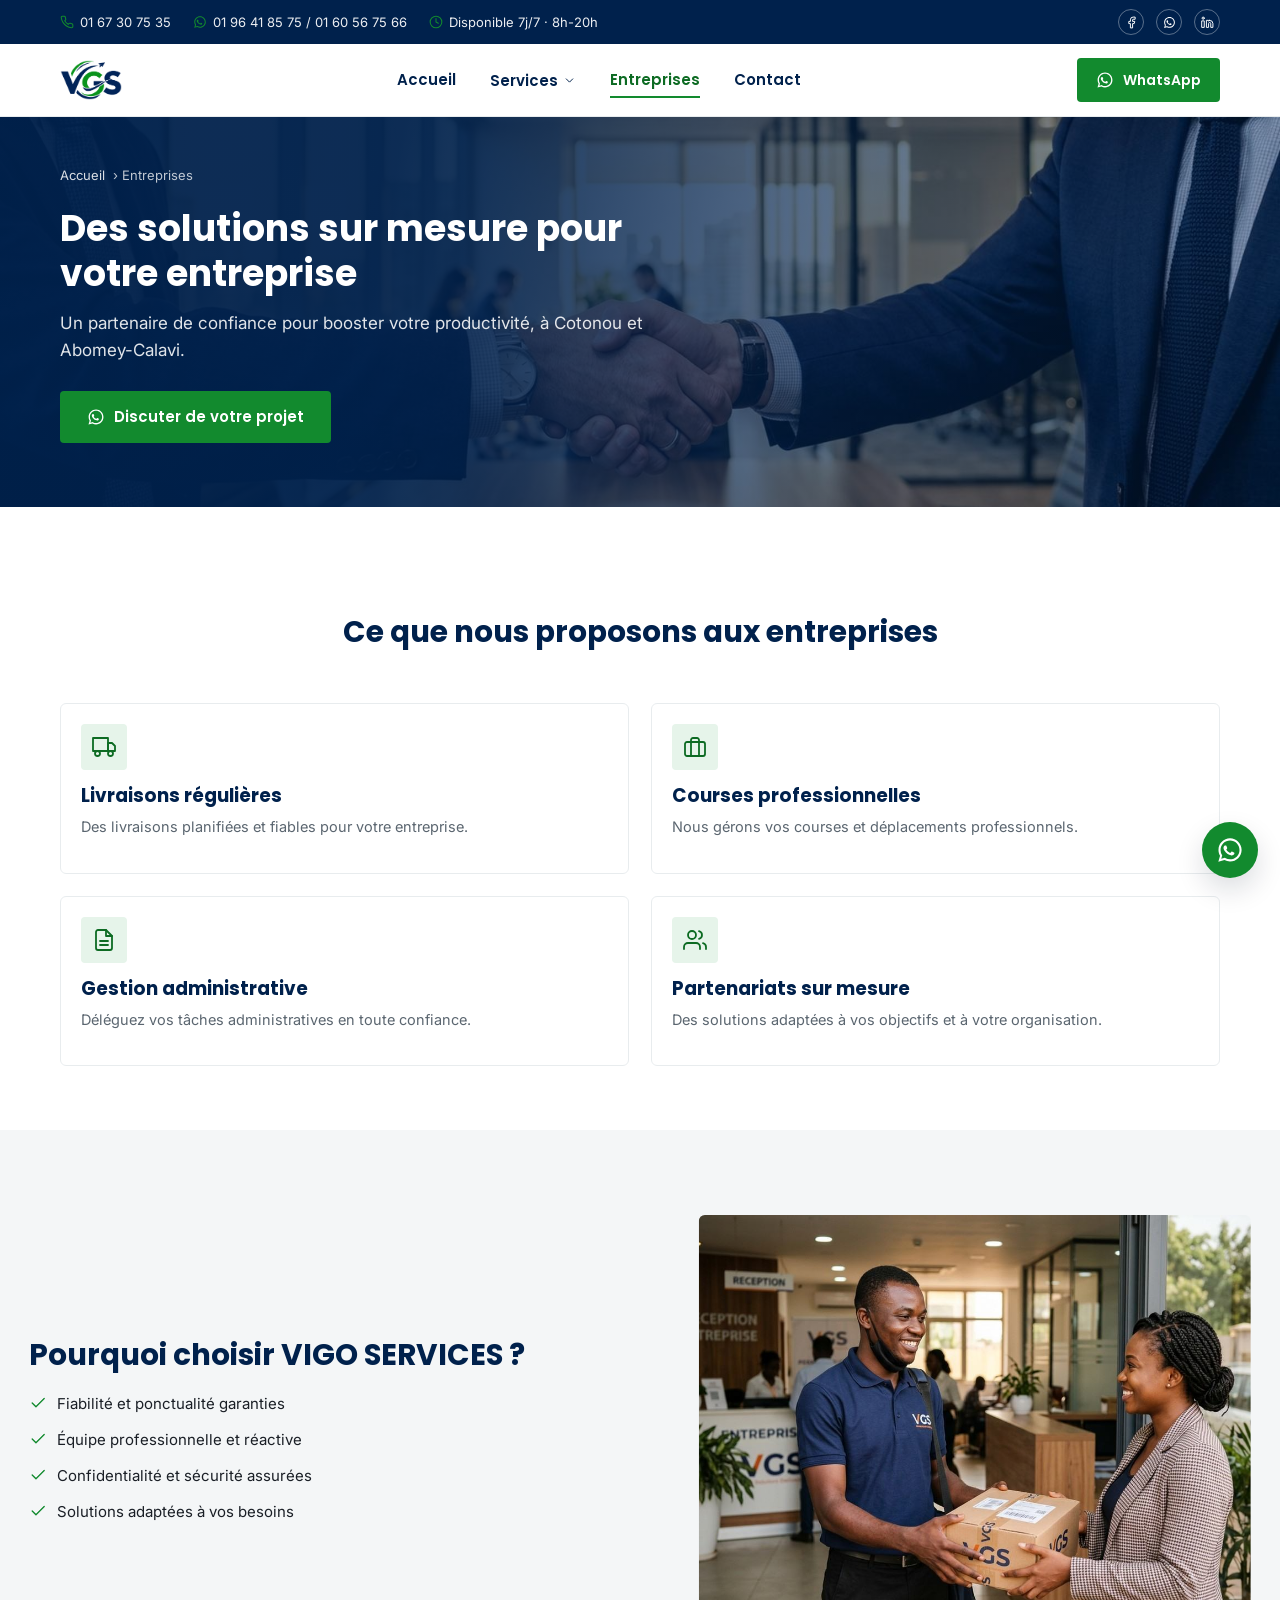
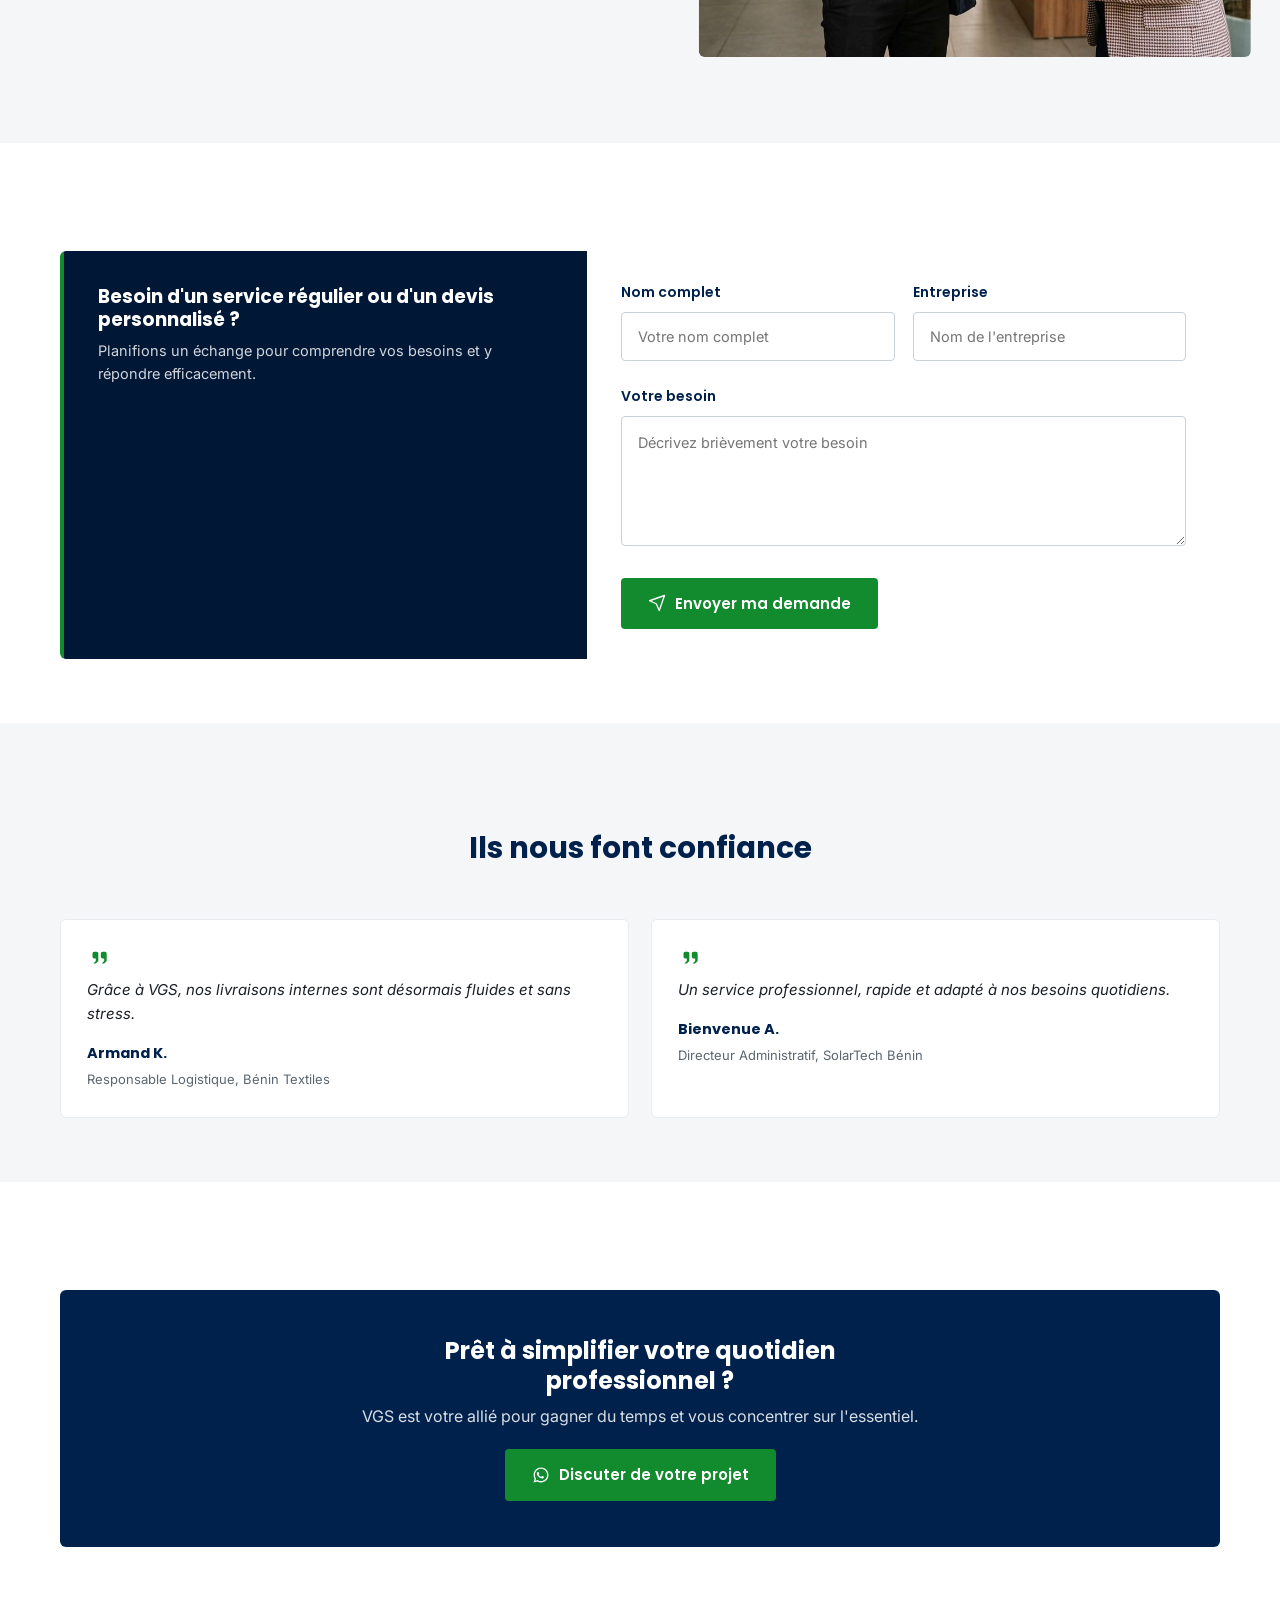
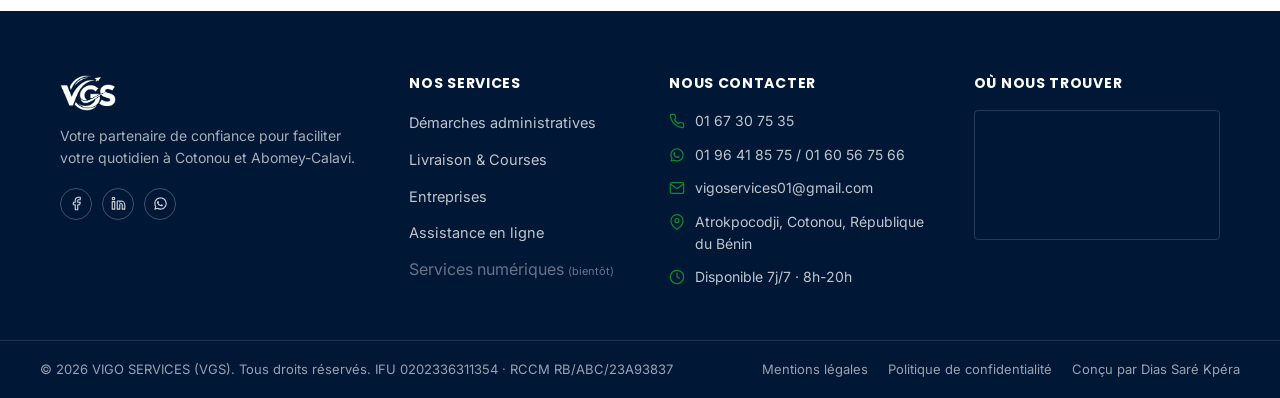
<file: pages/entreprises/index.html>
<!DOCTYPE html>
<html lang="fr">
<head>
<meta charset="UTF-8">
<meta name="viewport" content="width=device-width, initial-scale=1.0">
<title>Entreprises | VIGO SERVICES (VGS)</title>
<meta name="description" content="Des solutions logistiques et administratives sur mesure pour les entreprises à Cotonou et Abomey-Calavi.">
<meta name="theme-color" content="#00214C">
<link rel="canonical" href="/pages/entreprises/">
<meta property="og:type" content="website">
<meta property="og:site_name" content="VIGO SERVICES (VGS)">
<meta property="og:locale" content="fr_FR">
<meta property="og:title" content="Entreprises | VIGO SERVICES (VGS)">
<meta property="og:description" content="Des solutions logistiques et administratives sur mesure pour les entreprises à Cotonou et Abomey-Calavi.">
<meta property="og:url" content="https://vigo-services.onrender.com/pages/entreprises/">
<meta property="og:image" content="https://vigo-services.onrender.com/assets/img/og-image.jpg">
<meta property="og:image:secure_url" content="https://vigo-services.onrender.com/assets/img/og-image.jpg">
<meta property="og:image:type" content="image/jpeg">
<meta property="og:image:width" content="1200">
<meta property="og:image:height" content="630">
<meta property="og:image:alt" content="Logo VIGO SERVICES (VGS)">
<meta name="twitter:card" content="summary_large_image">
<meta name="twitter:title" content="Entreprises | VIGO SERVICES (VGS)">
<meta name="twitter:description" content="Des solutions logistiques et administratives sur mesure pour les entreprises à Cotonou et Abomey-Calavi.">
<meta name="twitter:image" content="https://vigo-services.onrender.com/assets/img/og-image.jpg">
<link rel="icon" href="../../assets/img/logo.png">
<link rel="stylesheet" href="../../styles/main.css">
<link rel="preconnect" href="https://fonts.googleapis.com">
<link rel="preconnect" href="https://fonts.gstatic.com" crossorigin>
<link href="https://fonts.googleapis.com/css2?family=Poppins:wght@600;700&family=Inter:wght@400;500;600&display=swap" rel="stylesheet">
</head>
<body>
<svg xmlns="http://www.w3.org/2000/svg" style="display:none" aria-hidden="true">
  <symbol id="icon-phone" viewBox="0 0 24 24" fill="none" stroke="currentColor" stroke-width="1.8" stroke-linecap="round" stroke-linejoin="round"><path d="M22 16.92v3a2 2 0 0 1-2.18 2 19.79 19.79 0 0 1-8.63-3.07 19.5 19.5 0 0 1-6-6 19.79 19.79 0 0 1-3.07-8.67A2 2 0 0 1 4.11 2h3a2 2 0 0 1 2 1.72c.13.96.36 1.9.7 2.81a2 2 0 0 1-.45 2.11L8.09 9.91a16 16 0 0 0 6 6l1.27-1.27a2 2 0 0 1 2.11-.45c.91.34 1.85.57 2.81.7A2 2 0 0 1 22 16.92z"/></symbol>
  <symbol id="icon-whatsapp" viewBox="0 0 24 24" fill="currentColor" stroke="currentColor" stroke-width="1.8" stroke-linecap="round" stroke-linejoin="round"><path d="M12.04 2C6.58 2 2.13 6.45 2.13 11.91c0 1.85.5 3.58 1.36 5.07L2 22l5.2-1.36a9.9 9.9 0 0 0 4.84 1.24c5.46 0 9.91-4.45 9.91-9.91S17.5 2 12.04 2zm0 1.8c4.47 0 8.11 3.64 8.11 8.11s-3.64 8.11-8.11 8.11a8.1 8.1 0 0 1-4.13-1.13l-.3-.18-3.09.81.82-3-.19-.31a8.06 8.06 0 0 1-1.24-4.3c0-4.47 3.64-8.11 8.13-8.11zm-4.2 4.24c-.16 0-.4.06-.61.3-.21.24-.8.78-.8 1.9s.82 2.2.93 2.36c.11.15 1.6 2.5 3.95 3.42 1.95.76 2.35.61 2.77.57.42-.04 1.36-.55 1.55-1.09.19-.53.19-.99.13-1.09-.06-.1-.21-.15-.44-.27-.23-.11-1.36-.67-1.57-.75-.21-.08-.36-.11-.51.11-.15.23-.59.75-.72.9-.13.15-.27.17-.5.06-.23-.11-.96-.35-1.83-1.12-.68-.6-1.13-1.34-1.27-1.57-.13-.23-.01-.35.1-.47.11-.1.23-.27.35-.4.11-.13.15-.23.23-.38.08-.15.04-.29-.02-.4-.06-.11-.51-1.24-.72-1.69-.19-.44-.39-.38-.52-.39z" stroke="none" fill="currentColor"/></symbol>
  <symbol id="icon-clock" viewBox="0 0 24 24" fill="none" stroke="currentColor" stroke-width="1.8" stroke-linecap="round" stroke-linejoin="round"><circle cx="12" cy="12" r="10"/><polyline points="12 6 12 12 16 14"/></symbol>
  <symbol id="icon-facebook" viewBox="0 0 24 24" fill="none" stroke="currentColor" stroke-width="1.8" stroke-linecap="round" stroke-linejoin="round"><path d="M18 2h-3a5 5 0 0 0-5 5v3H7v4h3v8h4v-8h3l1-4h-4V7a1 1 0 0 1 1-1h3z"/></symbol>
  <symbol id="icon-linkedin" viewBox="0 0 24 24" fill="none" stroke="currentColor" stroke-width="1.8" stroke-linecap="round" stroke-linejoin="round"><path d="M16 8a6 6 0 0 1 6 6v7h-4v-7a2 2 0 0 0-4 0v7h-4V8h4v1.5A5 5 0 0 1 16 8z"/><rect x="2" y="9" width="4" height="12"/><circle cx="4" cy="4" r="2"/></symbol>
  <symbol id="icon-chevron-down" viewBox="0 0 24 24" fill="none" stroke="currentColor" stroke-width="1.8" stroke-linecap="round" stroke-linejoin="round"><polyline points="6 9 12 15 18 9"/></symbol>
  <symbol id="icon-menu" viewBox="0 0 24 24" fill="none" stroke="currentColor" stroke-width="1.8" stroke-linecap="round" stroke-linejoin="round"><line x1="3" y1="6" x2="21" y2="6"/><line x1="3" y1="12" x2="21" y2="12"/><line x1="3" y1="18" x2="21" y2="18"/></symbol>
  <symbol id="icon-close" viewBox="0 0 24 24" fill="none" stroke="currentColor" stroke-width="1.8" stroke-linecap="round" stroke-linejoin="round"><line x1="18" y1="6" x2="6" y2="18"/><line x1="6" y1="6" x2="18" y2="18"/></symbol>
  <symbol id="icon-arrow-right" viewBox="0 0 24 24" fill="none" stroke="currentColor" stroke-width="1.8" stroke-linecap="round" stroke-linejoin="round"><line x1="5" y1="12" x2="19" y2="12"/><polyline points="12 5 19 12 12 19"/></symbol>
  <symbol id="icon-document" viewBox="0 0 24 24" fill="none" stroke="currentColor" stroke-width="1.8" stroke-linecap="round" stroke-linejoin="round"><path d="M14 2H6a2 2 0 0 0-2 2v16a2 2 0 0 0 2 2h12a2 2 0 0 0 2-2V8z"/><polyline points="14 2 14 8 20 8"/><line x1="16" y1="13" x2="8" y2="13"/><line x1="16" y1="17" x2="8" y2="17"/></symbol>
  <symbol id="icon-delivery" viewBox="0 0 24 24" fill="none" stroke="currentColor" stroke-width="1.8" stroke-linecap="round" stroke-linejoin="round"><circle cx="5.5" cy="17.5" r="3.2"/><circle cx="18.5" cy="17.5" r="3.2"/><path d="M15 6h4l2 6.5h-6"/><path d="M2 17.5h3.3M8.7 17.5h6.1l-1.6-6.5H8L6.2 15"/></symbol>
  <symbol id="icon-building" viewBox="0 0 24 24" fill="none" stroke="currentColor" stroke-width="1.8" stroke-linecap="round" stroke-linejoin="round"><rect x="2" y="7" width="20" height="14" rx="2"/><path d="M16 21V5a2 2 0 0 0-2-2h-4a2 2 0 0 0-2 2v16"/></symbol>
  <symbol id="icon-headset" viewBox="0 0 24 24" fill="none" stroke="currentColor" stroke-width="1.8" stroke-linecap="round" stroke-linejoin="round"><path d="M3 18v-6a9 9 0 0 1 18 0v6"/><path d="M21 19a2 2 0 0 1-2 2h-1a2 2 0 0 1-2-2v-3a2 2 0 0 1 2-2h3zM3 19a2 2 0 0 0 2 2h1a2 2 0 0 0 2-2v-3a2 2 0 0 0-2-2H3z"/></symbol>
  <symbol id="icon-monitor" viewBox="0 0 24 24" fill="none" stroke="currentColor" stroke-width="1.8" stroke-linecap="round" stroke-linejoin="round"><rect x="2" y="3" width="20" height="14" rx="2"/><line x1="8" y1="21" x2="16" y2="21"/><line x1="12" y1="17" x2="12" y2="21"/></symbol>
  <symbol id="icon-check-circle" viewBox="0 0 24 24" fill="none" stroke="currentColor" stroke-width="1.8" stroke-linecap="round" stroke-linejoin="round"><path d="M22 11.08V12a10 10 0 1 1-5.93-9.14"/><polyline points="22 4 12 14.01 9 11.01"/></symbol>
  <symbol id="icon-shield" viewBox="0 0 24 24" fill="none" stroke="currentColor" stroke-width="1.8" stroke-linecap="round" stroke-linejoin="round"><rect x="3" y="11" width="18" height="11" rx="2"/><path d="M7 11V7a5 5 0 0 1 10 0v4"/></symbol>
  <symbol id="icon-calendar-check" viewBox="0 0 24 24" fill="none" stroke="currentColor" stroke-width="1.8" stroke-linecap="round" stroke-linejoin="round"><rect x="3" y="4" width="18" height="18" rx="2"/><line x1="16" y1="2" x2="16" y2="6"/><line x1="8" y1="2" x2="8" y2="6"/><line x1="3" y1="10" x2="21" y2="10"/><path d="M9 16l2 2 4-4"/></symbol>
  <symbol id="icon-card" viewBox="0 0 24 24" fill="none" stroke="currentColor" stroke-width="1.8" stroke-linecap="round" stroke-linejoin="round"><rect x="1" y="4" width="22" height="16" rx="2"/><line x1="1" y1="10" x2="23" y2="10"/></symbol>
  <symbol id="icon-mail" viewBox="0 0 24 24" fill="none" stroke="currentColor" stroke-width="1.8" stroke-linecap="round" stroke-linejoin="round"><path d="M4 4h16c1.1 0 2 .9 2 2v12c0 1.1-.9 2-2 2H4c-1.1 0-2-.9-2-2V6c0-1.1.9-2 2-2z"/><polyline points="22 6 12 13 2 6"/></symbol>
  <symbol id="icon-map-pin" viewBox="0 0 24 24" fill="none" stroke="currentColor" stroke-width="1.8" stroke-linecap="round" stroke-linejoin="round"><path d="M21 10c0 7-9 13-9 13s-9-6-9-13a9 9 0 0 1 18 0z"/><circle cx="12" cy="10" r="3"/></symbol>
  <symbol id="icon-package" viewBox="0 0 24 24" fill="none" stroke="currentColor" stroke-width="1.8" stroke-linecap="round" stroke-linejoin="round"><path d="M21 16V8a2 2 0 0 0-1-1.73l-7-4a2 2 0 0 0-2 0l-7 4A2 2 0 0 0 3 8v8a2 2 0 0 0 1 1.73l7 4a2 2 0 0 0 2 0l7-4A2 2 0 0 0 21 16z"/><polyline points="3.27 6.96 12 12.01 20.73 6.96"/><line x1="12" y1="22.08" x2="12" y2="12"/></symbol>
  <symbol id="icon-star" viewBox="0 0 24 24" fill="none" stroke="currentColor" stroke-width="1.8" stroke-linecap="round" stroke-linejoin="round"><polygon points="12 2 15.09 8.26 22 9.27 17 14.14 18.18 21.02 12 17.77 5.82 21.02 7 14.14 2 9.27 8.91 8.26 12 2"/></symbol>
  <symbol id="icon-home" viewBox="0 0 24 24" fill="none" stroke="currentColor" stroke-width="1.8" stroke-linecap="round" stroke-linejoin="round"><path d="M3 9l9-7 9 7v11a2 2 0 0 1-2 2H5a2 2 0 0 1-2-2z"/><polyline points="9 22 9 12 15 12 15 22"/></symbol>
  <symbol id="icon-check" viewBox="0 0 24 24" fill="none" stroke="currentColor" stroke-width="1.8" stroke-linecap="round" stroke-linejoin="round"><polyline points="20 6 9 17 4 12"/></symbol>
  <symbol id="icon-send" viewBox="0 0 24 24" fill="none" stroke="currentColor" stroke-width="1.8" stroke-linecap="round" stroke-linejoin="round"><polygon points="22 2 15 22 11 13 2 9 22 2"/></symbol>
  <symbol id="icon-truck" viewBox="0 0 24 24" fill="none" stroke="currentColor" stroke-width="1.8" stroke-linecap="round" stroke-linejoin="round"><path d="M1 3h15v13H1z"/><path d="M16 8h4l3 3v5h-7V8z"/><circle cx="5.5" cy="18.5" r="2.5"/><circle cx="18.5" cy="18.5" r="2.5"/></symbol>
  <symbol id="icon-team" viewBox="0 0 24 24" fill="none" stroke="currentColor" stroke-width="1.8" stroke-linecap="round" stroke-linejoin="round"><path d="M17 21v-2a4 4 0 0 0-4-4H5a4 4 0 0 0-4 4v2"/><circle cx="9" cy="7" r="4"/><path d="M23 21v-2a4 4 0 0 0-3-3.87"/><path d="M16 3.13a4 4 0 0 1 0 7.75"/></symbol>
  <symbol id="icon-quote" viewBox="0 0 24 24" fill="currentColor" stroke="none" stroke-width="1.8" stroke-linecap="round" stroke-linejoin="round"><path d="M9 7H5a2 2 0 0 0-2 2v4a2 2 0 0 0 2 2h2v3l-3 3h3l3-3v-9a2 2 0 0 0-2-2z"/><path d="M19 7h-4a2 2 0 0 0-2 2v4a2 2 0 0 0 2 2h2v3l-3 3h3l3-3v-9a2 2 0 0 0-2-2z"/></symbol>
</svg>


  <div class="topbar">
    <div class="container">
      <div class="topbar__group">
        <span class="topbar__item"><svg class="icon" aria-hidden="true"><use href="#icon-phone"></use></svg><a href="tel:+2290167307535">01 67 30 75 35</a></span>
        <span class="topbar__item"><svg class="icon" aria-hidden="true"><use href="#icon-whatsapp"></use></svg><a href="https://wa.me/2290196418575" target="_blank" rel="noopener">01 96 41 85 75 / 01 60 56 75 66</a></span>
        <span class="topbar__item"><svg class="icon" aria-hidden="true"><use href="#icon-clock"></use></svg>Disponible 7j/7 · 8h-20h</span>
      </div>
      <div class="topbar__social">
        <a href="#" aria-label="Facebook"><svg class="icon" aria-hidden="true"><use href="#icon-facebook"></use></svg></a>
        <a href="https://wa.me/2290196418575" target="_blank" rel="noopener" aria-label="WhatsApp"><svg class="icon" aria-hidden="true"><use href="#icon-whatsapp"></use></svg></a>
        <a href="#" aria-label="LinkedIn"><svg class="icon" aria-hidden="true"><use href="#icon-linkedin"></use></svg></a>
      </div>
    </div>
  </div>

  <header class="header">
    <div class="container">
      <a class="header__logo" href="../../index.html">
        <img src="../../assets/img/logo.png" alt="VIGO SERVICES (VGS)" width="640" height="413">
      </a>
      <nav class="nav" aria-label="Navigation principale"><a class="nav__link" href="../../index.html">Accueil</a>
        <div class="nav__dropdown">
          <button class="nav__dropdown-toggle" aria-haspopup="true" aria-expanded="false" aria-controls="services-menu">Services <svg class="icon" aria-hidden="true"><use href="#icon-chevron-down"></use></svg></button>
          <div class="nav__dropdown-menu" id="services-menu">
            <a href="../../pages/services-administratifs/index.html">Démarches administratives</a><a href="../../pages/livraison-courses/index.html">Livraison & Courses</a><span class="nav__dropdown-menu-disabled">Services numériques <span class="badge-soon">(bientôt)</span></span>
          </div>
        </div><a class="nav__link is-active" href="../../pages/entreprises/index.html">Entreprises</a><a class="nav__link" href="../../pages/contact/index.html">Contact</a></nav>
      <div class="header__actions">
        <a class="btn btn--accent btn--sm" href="https://wa.me/2290196418575" target="_blank" rel="noopener"><svg class="icon" aria-hidden="true"><use href="#icon-whatsapp"></use></svg> WhatsApp</a>
        <button class="header__burger" aria-label="Ouvrir le menu"><svg class="icon" aria-hidden="true"><use href="#icon-menu"></use></svg></button>
      </div>
    </div>
  </header>
  
  <div class="mobile-nav">
    <div class="mobile-nav__top">
      <img src="../../assets/img/logo.png" alt="VGS" width="640" height="413">
      <button class="mobile-nav__close" aria-label="Fermer le menu"><svg class="icon" aria-hidden="true"><use href="#icon-close"></use></svg></button>
    </div>
    <a class="mobile-nav__link" href="../../index.html">Accueil</a>
    <button type="button" class="mobile-nav__link mobile-nav__link--toggle" aria-expanded="false" aria-controls="mobile-services-sub">Services <svg class="icon" aria-hidden="true"><use href="#icon-chevron-down"></use></svg></button>
    <div class="mobile-nav__sub" id="mobile-services-sub">
      <a href="../../pages/services-administratifs/index.html">Démarches administratives</a>
      <a href="../../pages/livraison-courses/index.html">Livraison & Courses</a>
    </div>
    <a class="mobile-nav__link" href="../../pages/entreprises/index.html">Entreprises</a>
    <a class="mobile-nav__link" href="../../pages/contact/index.html">Contact</a>
    <div class="mobile-nav__cta">
      <a class="btn btn--accent btn--block" href="https://wa.me/2290196418575" target="_blank" rel="noopener"><svg class="icon" aria-hidden="true"><use href="#icon-whatsapp"></use></svg> Discuter sur WhatsApp</a>
    </div>
  </div>

  <main>
  <section class="page-hero">
    <div class="page-hero__bg" style="background-image:url('../../assets/img/hero-entreprises.jpg')"></div>
    <div class="page-hero__overlay"></div>
    <div class="container">
      <div class="page-hero__content">
        <nav class="breadcrumb" aria-label="Fil d'Ariane"><a href="../../index.html">Accueil</a> › Entreprises</nav>
        <h1>Des solutions sur mesure pour votre entreprise</h1>
        <p>Un partenaire de confiance pour booster votre productivité, à Cotonou et Abomey-Calavi.</p>
        <a class="btn btn--accent" href="https://wa.me/2290196418575" target="_blank" rel="noopener"><svg class="icon" aria-hidden="true"><use href="#icon-whatsapp"></use></svg> Discuter de votre projet</a>
      </div>
    </div>
  </section>

  <section class="section">
    <div class="container">
      <div class="section-head"><h2>Ce que nous proposons aux entreprises</h2></div>
      <div class="card-grid card-grid--2">
        <div class="svc-card">
          <div class="svc-card__body">
            <div class="svc-card__icon"><svg class="icon" aria-hidden="true"><use href="#icon-truck"></use></svg></div>
            <h3>Livraisons régulières</h3>
            <p>Des livraisons planifiées et fiables pour votre entreprise.</p>
          </div>
        </div>
        <div class="svc-card">
          <div class="svc-card__body">
            <div class="svc-card__icon"><svg class="icon" aria-hidden="true"><use href="#icon-building"></use></svg></div>
            <h3>Courses professionnelles</h3>
            <p>Nous gérons vos courses et déplacements professionnels.</p>
          </div>
        </div>
        <div class="svc-card">
          <div class="svc-card__body">
            <div class="svc-card__icon"><svg class="icon" aria-hidden="true"><use href="#icon-document"></use></svg></div>
            <h3>Gestion administrative</h3>
            <p>Déléguez vos tâches administratives en toute confiance.</p>
          </div>
        </div>
        <div class="svc-card">
          <div class="svc-card__body">
            <div class="svc-card__icon"><svg class="icon" aria-hidden="true"><use href="#icon-team"></use></svg></div>
            <h3>Partenariats sur mesure</h3>
            <p>Des solutions adaptées à vos objectifs et à votre organisation.</p>
          </div>
        </div>
      </div>
    </div>
  </section>

  <section class="section section--alt">
    <div class="container">
      <div class="split">
        <div>
          <h2>Pourquoi choisir VIGO SERVICES ?</h2>
          <ul class="split-list">
            <li><svg class="icon" aria-hidden="true"><use href="#icon-check"></use></svg><span>Fiabilité et ponctualité garanties</span></li>
            <li><svg class="icon" aria-hidden="true"><use href="#icon-check"></use></svg><span>Équipe professionnelle et réactive</span></li>
            <li><svg class="icon" aria-hidden="true"><use href="#icon-check"></use></svg><span>Confidentialité et sécurité assurées</span></li>
            <li><svg class="icon" aria-hidden="true"><use href="#icon-check"></use></svg><span>Solutions adaptées à vos besoins</span></li>
          </ul>
        </div>
        <img src="../../assets/img/photo-entreprises-confiance.jpg" alt="Livreur VGS remettant un colis à un client professionnel" width="1000" height="800" loading="lazy" decoding="async">
      </div>
    </div>
  </section>

  <section class="section">
    <div class="container">
      <div class="callback">
        <div class="callback__intro">
          <h3>Besoin d'un service régulier ou d'un devis personnalisé ?</h3>
          <p>Planifions un échange pour comprendre vos besoins et y répondre efficacement.</p>
        </div>
        <form class="callback__form">
          <div class="field"><label for="callback-name">Nom complet</label><input id="callback-name" name="name" type="text" autocomplete="name" placeholder="Votre nom complet"></div>
          <div class="field"><label for="callback-company">Entreprise</label><input id="callback-company" name="company" type="text" autocomplete="organization" placeholder="Nom de l'entreprise"></div>
          <div class="field field--full"><label for="callback-need">Votre besoin</label><textarea id="callback-need" name="need" placeholder="Décrivez brièvement votre besoin"></textarea></div>
          <button type="submit" class="btn btn--accent"><svg class="icon" aria-hidden="true"><use href="#icon-send"></use></svg> Envoyer ma demande</button>
        </form>
      </div>
    </div>
  </section>

  <section class="section section--alt">
    <div class="container">
      <div class="section-head"><h2>Ils nous font confiance</h2></div>
      <div class="testimonials">
        <div class="testimonial">
          <svg class="icon" aria-hidden="true"><use href="#icon-quote"></use></svg>
          <p>Grâce à VGS, nos livraisons internes sont désormais fluides et sans stress.</p>
          <strong>Armand K.</strong>
          <span>Responsable Logistique, Bénin Textiles</span>
        </div>
        <div class="testimonial">
          <svg class="icon" aria-hidden="true"><use href="#icon-quote"></use></svg>
          <p>Un service professionnel, rapide et adapté à nos besoins quotidiens.</p>
          <strong>Bienvenue A.</strong>
          <span>Directeur Administratif, SolarTech Bénin</span>
        </div>
      </div>
    </div>
  </section>

  <section class="section">
    <div class="container">
      <div class="cta-banner cta-banner--plain">
        <div class="cta-banner__body">
          <h2>Prêt à simplifier votre quotidien professionnel ?</h2>
          <p>VGS est votre allié pour gagner du temps et vous concentrer sur l'essentiel.</p>
          <a class="btn btn--accent" href="https://wa.me/2290196418575" target="_blank" rel="noopener"><svg class="icon" aria-hidden="true"><use href="#icon-whatsapp"></use></svg> Discuter de votre projet</a>
        </div>
      </div>
    </div>
  </section>
  

  </main>

  <footer class="footer">
    <div class="container">
      <div class="footer__brand">
        <img src="../../assets/img/logo-white.png" alt="VGS" width="640" height="413" loading="lazy" decoding="async">
        <p>Votre partenaire de confiance pour faciliter votre quotidien à Cotonou et Abomey-Calavi.</p>
        <div class="footer__social">
          <a href="#" aria-label="Facebook"><svg class="icon" aria-hidden="true"><use href="#icon-facebook"></use></svg></a>
          <a href="#" aria-label="LinkedIn"><svg class="icon" aria-hidden="true"><use href="#icon-linkedin"></use></svg></a>
          <a href="https://wa.me/2290196418575" target="_blank" rel="noopener" aria-label="WhatsApp"><svg class="icon" aria-hidden="true"><use href="#icon-whatsapp"></use></svg></a>
        </div>
      </div>
      <div>
        <h4>Nos services</h4>
        <ul>
          <li><a href="../../pages/services-administratifs/index.html">Démarches administratives</a></li>
          <li><a href="../../pages/livraison-courses/index.html">Livraison & Courses</a></li>
          <li><a href="../../pages/entreprises/index.html">Entreprises</a></li>
          <li><a href="../../pages/contact/index.html">Assistance en ligne</a></li>
          <li><span class="footer__disabled">Services numériques <span class="badge-soon">(bientôt)</span></span></li>
        </ul>
      </div>
      <div>
        <h4>Nous contacter</h4>
        <ul class="footer__contact">
          <li><svg class="icon" aria-hidden="true"><use href="#icon-phone"></use></svg><span>01 67 30 75 35</span></li>
          <li><svg class="icon" aria-hidden="true"><use href="#icon-whatsapp"></use></svg><span>01 96 41 85 75 / 01 60 56 75 66</span></li>
          <li><svg class="icon" aria-hidden="true"><use href="#icon-mail"></use></svg><span>vigoservices01@gmail.com</span></li>
          <li><svg class="icon" aria-hidden="true"><use href="#icon-map-pin"></use></svg><span>Atrokpocodji, Cotonou, République du Bénin</span></li>
          <li><svg class="icon" aria-hidden="true"><use href="#icon-clock"></use></svg><span>Disponible 7j/7 · 8h-20h</span></li>
        </ul>
      </div>
      <div>
        <h4>Où nous trouver</h4>
        <div class="footer__map">
          <iframe src="https://www.google.com/maps?q=Atrokpocodji,Cotonou,Benin&output=embed" loading="lazy" referrerpolicy="no-referrer-when-downgrade" title="Localisation VIGO SERVICES"></iframe>
        </div>
      </div>
    </div>
    <div class="footer__bottom">
      <div class="container">
        <p>© 2026 VIGO SERVICES (VGS). Tous droits réservés. IFU 0202336311354 · RCCM RB/ABC/23A93837</p>
        <div class="footer__bottom-links">
          <a href="#">Mentions légales</a>
          <a href="#">Politique de confidentialité</a>
          <span>Conçu par <a href="https://dsk.ink" target="_blank" rel="noopener">Dias Saré Kpéra</a></span>
        </div>
      </div>
    </div>
  </footer>
  <a class="float-whatsapp" href="https://wa.me/2290196418575" target="_blank" rel="noopener" aria-label="Discuter sur WhatsApp"><svg class="icon" aria-hidden="true"><use href="#icon-whatsapp"></use></svg></a>
  <script src="../../script/main.js"></script>
</body>
</html>
</file>
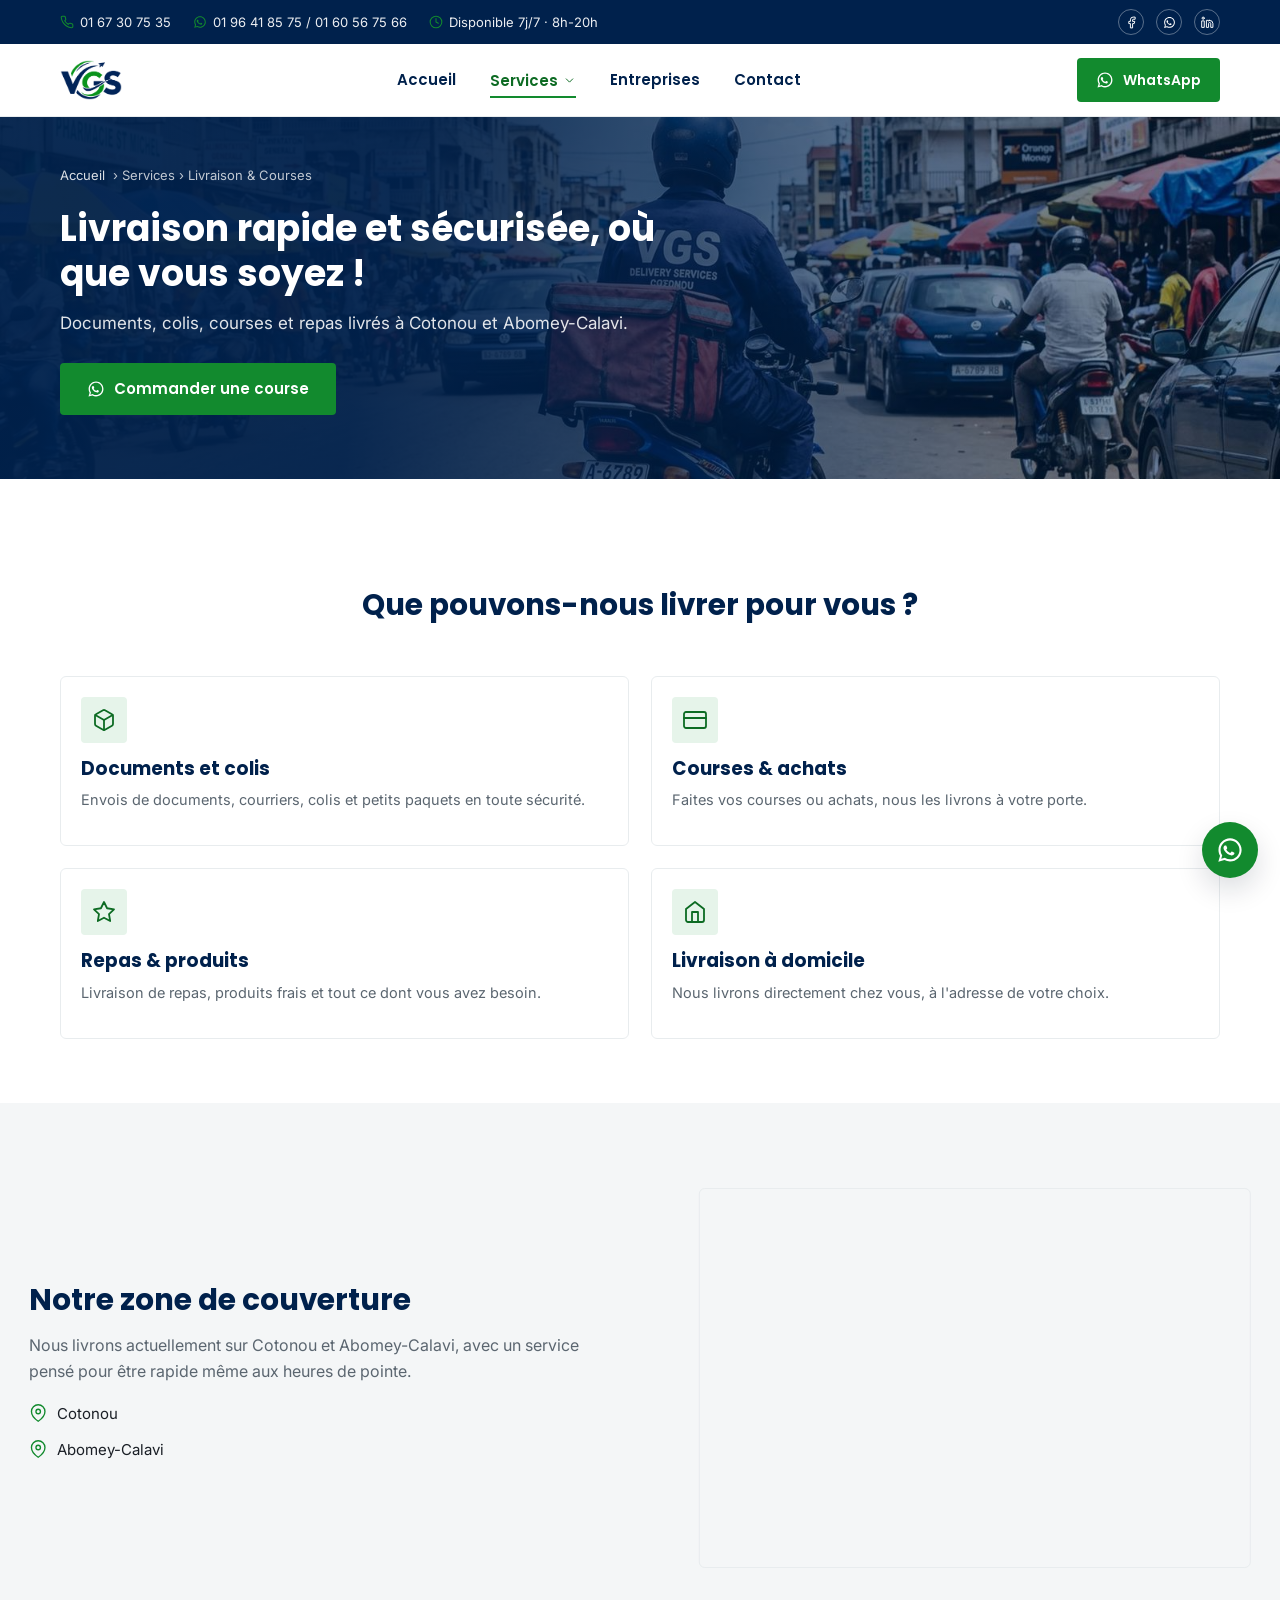
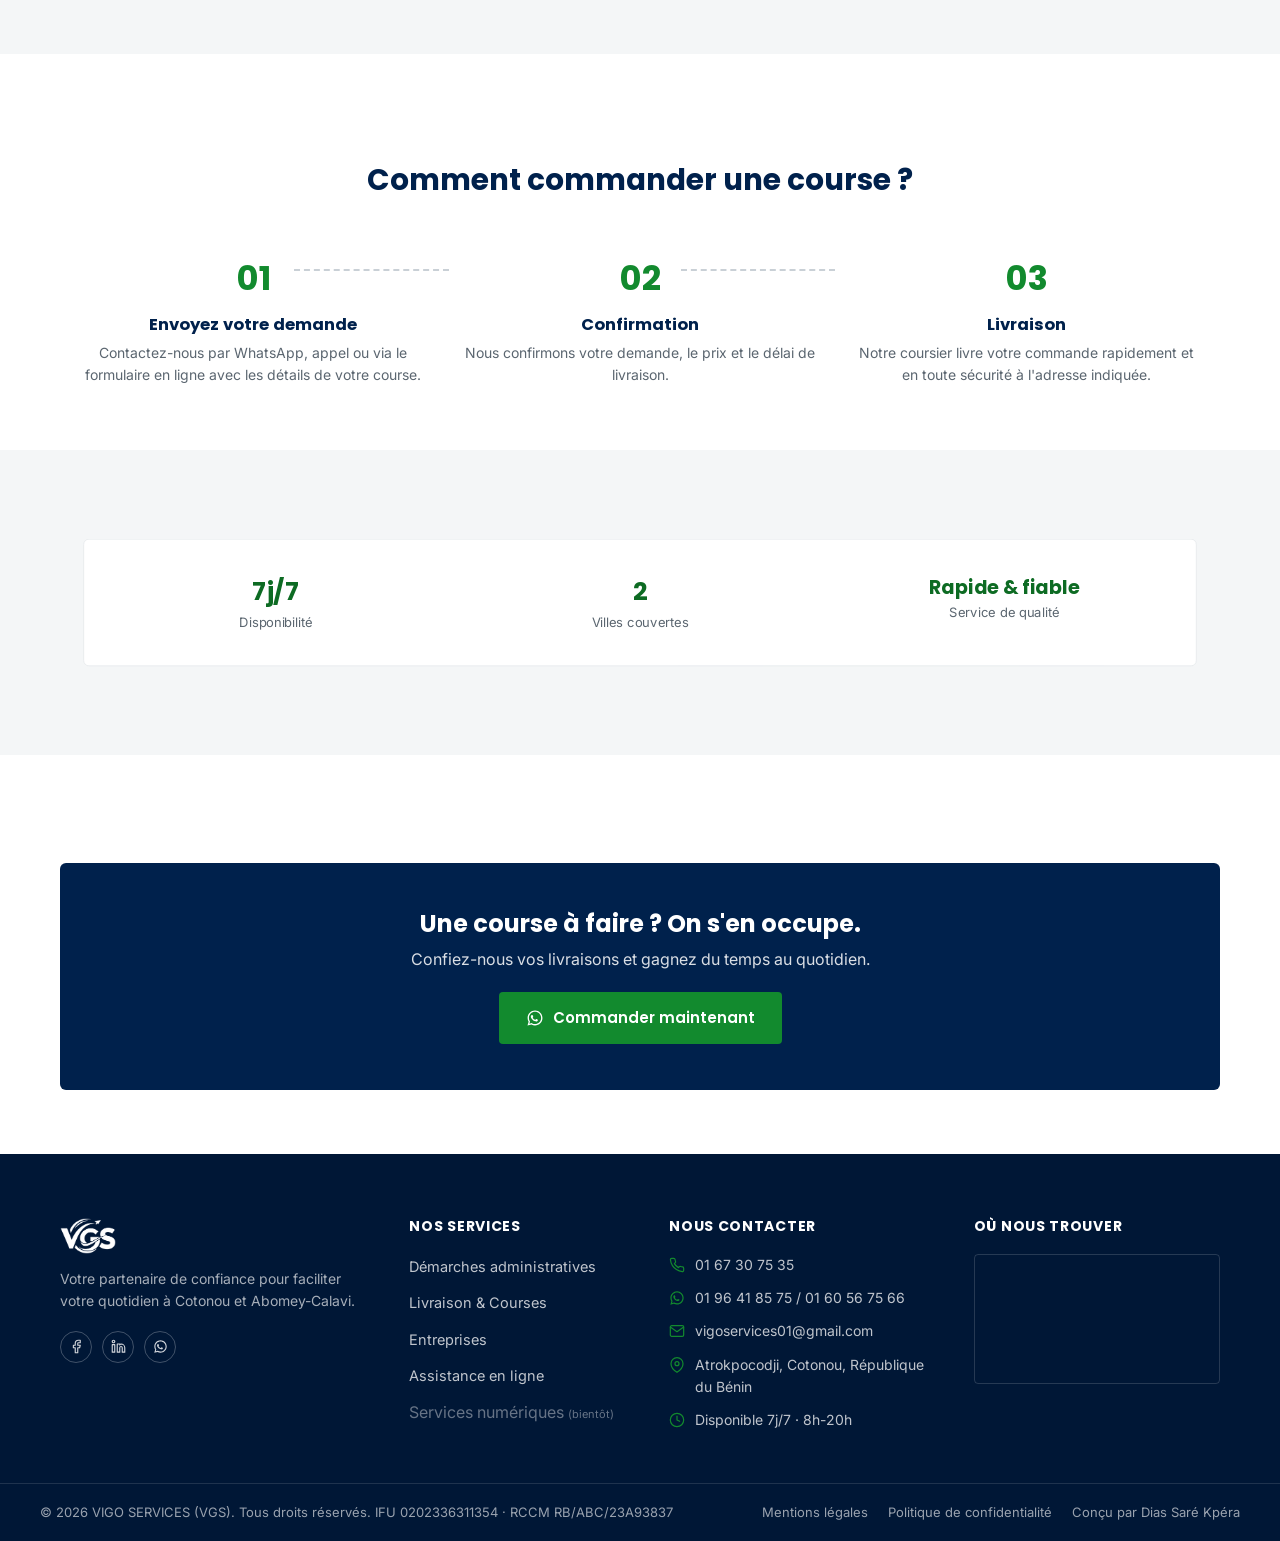
<file: pages/livraison-courses/index.html>
<!DOCTYPE html>
<html lang="fr">
<head>
<meta charset="UTF-8">
<meta name="viewport" content="width=device-width, initial-scale=1.0">
<title>Livraison & Courses | VIGO SERVICES (VGS)</title>
<meta name="description" content="Livraison de documents, colis, courses et repas à Cotonou et Abomey-Calavi. Rapide et sécurisé, 7j/7 avec VGS.">
<meta name="theme-color" content="#00214C">
<link rel="canonical" href="/pages/livraison-courses/">
<meta property="og:type" content="website">
<meta property="og:site_name" content="VIGO SERVICES (VGS)">
<meta property="og:locale" content="fr_FR">
<meta property="og:title" content="Livraison & Courses | VIGO SERVICES (VGS)">
<meta property="og:description" content="Livraison de documents, colis, courses et repas à Cotonou et Abomey-Calavi. Rapide et sécurisé, 7j/7 avec VGS.">
<meta property="og:url" content="https://vigo-services.onrender.com/pages/livraison-courses/">
<meta property="og:image" content="https://vigo-services.onrender.com/assets/img/og-image.jpg">
<meta property="og:image:secure_url" content="https://vigo-services.onrender.com/assets/img/og-image.jpg">
<meta property="og:image:type" content="image/jpeg">
<meta property="og:image:width" content="1200">
<meta property="og:image:height" content="630">
<meta property="og:image:alt" content="Logo VIGO SERVICES (VGS)">
<meta name="twitter:card" content="summary_large_image">
<meta name="twitter:title" content="Livraison & Courses | VIGO SERVICES (VGS)">
<meta name="twitter:description" content="Livraison de documents, colis, courses et repas à Cotonou et Abomey-Calavi. Rapide et sécurisé, 7j/7 avec VGS.">
<meta name="twitter:image" content="https://vigo-services.onrender.com/assets/img/og-image.jpg">
<link rel="icon" href="../../assets/img/logo.png">
<link rel="stylesheet" href="../../styles/main.css">
<link rel="preconnect" href="https://fonts.googleapis.com">
<link rel="preconnect" href="https://fonts.gstatic.com" crossorigin>
<link href="https://fonts.googleapis.com/css2?family=Poppins:wght@600;700&family=Inter:wght@400;500;600&display=swap" rel="stylesheet">
</head>
<body>
<svg xmlns="http://www.w3.org/2000/svg" style="display:none" aria-hidden="true">
  <symbol id="icon-phone" viewBox="0 0 24 24" fill="none" stroke="currentColor" stroke-width="1.8" stroke-linecap="round" stroke-linejoin="round"><path d="M22 16.92v3a2 2 0 0 1-2.18 2 19.79 19.79 0 0 1-8.63-3.07 19.5 19.5 0 0 1-6-6 19.79 19.79 0 0 1-3.07-8.67A2 2 0 0 1 4.11 2h3a2 2 0 0 1 2 1.72c.13.96.36 1.9.7 2.81a2 2 0 0 1-.45 2.11L8.09 9.91a16 16 0 0 0 6 6l1.27-1.27a2 2 0 0 1 2.11-.45c.91.34 1.85.57 2.81.7A2 2 0 0 1 22 16.92z"/></symbol>
  <symbol id="icon-whatsapp" viewBox="0 0 24 24" fill="currentColor" stroke="currentColor" stroke-width="1.8" stroke-linecap="round" stroke-linejoin="round"><path d="M12.04 2C6.58 2 2.13 6.45 2.13 11.91c0 1.85.5 3.58 1.36 5.07L2 22l5.2-1.36a9.9 9.9 0 0 0 4.84 1.24c5.46 0 9.91-4.45 9.91-9.91S17.5 2 12.04 2zm0 1.8c4.47 0 8.11 3.64 8.11 8.11s-3.64 8.11-8.11 8.11a8.1 8.1 0 0 1-4.13-1.13l-.3-.18-3.09.81.82-3-.19-.31a8.06 8.06 0 0 1-1.24-4.3c0-4.47 3.64-8.11 8.13-8.11zm-4.2 4.24c-.16 0-.4.06-.61.3-.21.24-.8.78-.8 1.9s.82 2.2.93 2.36c.11.15 1.6 2.5 3.95 3.42 1.95.76 2.35.61 2.77.57.42-.04 1.36-.55 1.55-1.09.19-.53.19-.99.13-1.09-.06-.1-.21-.15-.44-.27-.23-.11-1.36-.67-1.57-.75-.21-.08-.36-.11-.51.11-.15.23-.59.75-.72.9-.13.15-.27.17-.5.06-.23-.11-.96-.35-1.83-1.12-.68-.6-1.13-1.34-1.27-1.57-.13-.23-.01-.35.1-.47.11-.1.23-.27.35-.4.11-.13.15-.23.23-.38.08-.15.04-.29-.02-.4-.06-.11-.51-1.24-.72-1.69-.19-.44-.39-.38-.52-.39z" stroke="none" fill="currentColor"/></symbol>
  <symbol id="icon-clock" viewBox="0 0 24 24" fill="none" stroke="currentColor" stroke-width="1.8" stroke-linecap="round" stroke-linejoin="round"><circle cx="12" cy="12" r="10"/><polyline points="12 6 12 12 16 14"/></symbol>
  <symbol id="icon-facebook" viewBox="0 0 24 24" fill="none" stroke="currentColor" stroke-width="1.8" stroke-linecap="round" stroke-linejoin="round"><path d="M18 2h-3a5 5 0 0 0-5 5v3H7v4h3v8h4v-8h3l1-4h-4V7a1 1 0 0 1 1-1h3z"/></symbol>
  <symbol id="icon-linkedin" viewBox="0 0 24 24" fill="none" stroke="currentColor" stroke-width="1.8" stroke-linecap="round" stroke-linejoin="round"><path d="M16 8a6 6 0 0 1 6 6v7h-4v-7a2 2 0 0 0-4 0v7h-4V8h4v1.5A5 5 0 0 1 16 8z"/><rect x="2" y="9" width="4" height="12"/><circle cx="4" cy="4" r="2"/></symbol>
  <symbol id="icon-chevron-down" viewBox="0 0 24 24" fill="none" stroke="currentColor" stroke-width="1.8" stroke-linecap="round" stroke-linejoin="round"><polyline points="6 9 12 15 18 9"/></symbol>
  <symbol id="icon-menu" viewBox="0 0 24 24" fill="none" stroke="currentColor" stroke-width="1.8" stroke-linecap="round" stroke-linejoin="round"><line x1="3" y1="6" x2="21" y2="6"/><line x1="3" y1="12" x2="21" y2="12"/><line x1="3" y1="18" x2="21" y2="18"/></symbol>
  <symbol id="icon-close" viewBox="0 0 24 24" fill="none" stroke="currentColor" stroke-width="1.8" stroke-linecap="round" stroke-linejoin="round"><line x1="18" y1="6" x2="6" y2="18"/><line x1="6" y1="6" x2="18" y2="18"/></symbol>
  <symbol id="icon-arrow-right" viewBox="0 0 24 24" fill="none" stroke="currentColor" stroke-width="1.8" stroke-linecap="round" stroke-linejoin="round"><line x1="5" y1="12" x2="19" y2="12"/><polyline points="12 5 19 12 12 19"/></symbol>
  <symbol id="icon-document" viewBox="0 0 24 24" fill="none" stroke="currentColor" stroke-width="1.8" stroke-linecap="round" stroke-linejoin="round"><path d="M14 2H6a2 2 0 0 0-2 2v16a2 2 0 0 0 2 2h12a2 2 0 0 0 2-2V8z"/><polyline points="14 2 14 8 20 8"/><line x1="16" y1="13" x2="8" y2="13"/><line x1="16" y1="17" x2="8" y2="17"/></symbol>
  <symbol id="icon-delivery" viewBox="0 0 24 24" fill="none" stroke="currentColor" stroke-width="1.8" stroke-linecap="round" stroke-linejoin="round"><circle cx="5.5" cy="17.5" r="3.2"/><circle cx="18.5" cy="17.5" r="3.2"/><path d="M15 6h4l2 6.5h-6"/><path d="M2 17.5h3.3M8.7 17.5h6.1l-1.6-6.5H8L6.2 15"/></symbol>
  <symbol id="icon-building" viewBox="0 0 24 24" fill="none" stroke="currentColor" stroke-width="1.8" stroke-linecap="round" stroke-linejoin="round"><rect x="2" y="7" width="20" height="14" rx="2"/><path d="M16 21V5a2 2 0 0 0-2-2h-4a2 2 0 0 0-2 2v16"/></symbol>
  <symbol id="icon-headset" viewBox="0 0 24 24" fill="none" stroke="currentColor" stroke-width="1.8" stroke-linecap="round" stroke-linejoin="round"><path d="M3 18v-6a9 9 0 0 1 18 0v6"/><path d="M21 19a2 2 0 0 1-2 2h-1a2 2 0 0 1-2-2v-3a2 2 0 0 1 2-2h3zM3 19a2 2 0 0 0 2 2h1a2 2 0 0 0 2-2v-3a2 2 0 0 0-2-2H3z"/></symbol>
  <symbol id="icon-monitor" viewBox="0 0 24 24" fill="none" stroke="currentColor" stroke-width="1.8" stroke-linecap="round" stroke-linejoin="round"><rect x="2" y="3" width="20" height="14" rx="2"/><line x1="8" y1="21" x2="16" y2="21"/><line x1="12" y1="17" x2="12" y2="21"/></symbol>
  <symbol id="icon-check-circle" viewBox="0 0 24 24" fill="none" stroke="currentColor" stroke-width="1.8" stroke-linecap="round" stroke-linejoin="round"><path d="M22 11.08V12a10 10 0 1 1-5.93-9.14"/><polyline points="22 4 12 14.01 9 11.01"/></symbol>
  <symbol id="icon-shield" viewBox="0 0 24 24" fill="none" stroke="currentColor" stroke-width="1.8" stroke-linecap="round" stroke-linejoin="round"><rect x="3" y="11" width="18" height="11" rx="2"/><path d="M7 11V7a5 5 0 0 1 10 0v4"/></symbol>
  <symbol id="icon-calendar-check" viewBox="0 0 24 24" fill="none" stroke="currentColor" stroke-width="1.8" stroke-linecap="round" stroke-linejoin="round"><rect x="3" y="4" width="18" height="18" rx="2"/><line x1="16" y1="2" x2="16" y2="6"/><line x1="8" y1="2" x2="8" y2="6"/><line x1="3" y1="10" x2="21" y2="10"/><path d="M9 16l2 2 4-4"/></symbol>
  <symbol id="icon-card" viewBox="0 0 24 24" fill="none" stroke="currentColor" stroke-width="1.8" stroke-linecap="round" stroke-linejoin="round"><rect x="1" y="4" width="22" height="16" rx="2"/><line x1="1" y1="10" x2="23" y2="10"/></symbol>
  <symbol id="icon-mail" viewBox="0 0 24 24" fill="none" stroke="currentColor" stroke-width="1.8" stroke-linecap="round" stroke-linejoin="round"><path d="M4 4h16c1.1 0 2 .9 2 2v12c0 1.1-.9 2-2 2H4c-1.1 0-2-.9-2-2V6c0-1.1.9-2 2-2z"/><polyline points="22 6 12 13 2 6"/></symbol>
  <symbol id="icon-map-pin" viewBox="0 0 24 24" fill="none" stroke="currentColor" stroke-width="1.8" stroke-linecap="round" stroke-linejoin="round"><path d="M21 10c0 7-9 13-9 13s-9-6-9-13a9 9 0 0 1 18 0z"/><circle cx="12" cy="10" r="3"/></symbol>
  <symbol id="icon-package" viewBox="0 0 24 24" fill="none" stroke="currentColor" stroke-width="1.8" stroke-linecap="round" stroke-linejoin="round"><path d="M21 16V8a2 2 0 0 0-1-1.73l-7-4a2 2 0 0 0-2 0l-7 4A2 2 0 0 0 3 8v8a2 2 0 0 0 1 1.73l7 4a2 2 0 0 0 2 0l7-4A2 2 0 0 0 21 16z"/><polyline points="3.27 6.96 12 12.01 20.73 6.96"/><line x1="12" y1="22.08" x2="12" y2="12"/></symbol>
  <symbol id="icon-star" viewBox="0 0 24 24" fill="none" stroke="currentColor" stroke-width="1.8" stroke-linecap="round" stroke-linejoin="round"><polygon points="12 2 15.09 8.26 22 9.27 17 14.14 18.18 21.02 12 17.77 5.82 21.02 7 14.14 2 9.27 8.91 8.26 12 2"/></symbol>
  <symbol id="icon-home" viewBox="0 0 24 24" fill="none" stroke="currentColor" stroke-width="1.8" stroke-linecap="round" stroke-linejoin="round"><path d="M3 9l9-7 9 7v11a2 2 0 0 1-2 2H5a2 2 0 0 1-2-2z"/><polyline points="9 22 9 12 15 12 15 22"/></symbol>
  <symbol id="icon-check" viewBox="0 0 24 24" fill="none" stroke="currentColor" stroke-width="1.8" stroke-linecap="round" stroke-linejoin="round"><polyline points="20 6 9 17 4 12"/></symbol>
  <symbol id="icon-send" viewBox="0 0 24 24" fill="none" stroke="currentColor" stroke-width="1.8" stroke-linecap="round" stroke-linejoin="round"><polygon points="22 2 15 22 11 13 2 9 22 2"/></symbol>
  <symbol id="icon-truck" viewBox="0 0 24 24" fill="none" stroke="currentColor" stroke-width="1.8" stroke-linecap="round" stroke-linejoin="round"><path d="M1 3h15v13H1z"/><path d="M16 8h4l3 3v5h-7V8z"/><circle cx="5.5" cy="18.5" r="2.5"/><circle cx="18.5" cy="18.5" r="2.5"/></symbol>
  <symbol id="icon-team" viewBox="0 0 24 24" fill="none" stroke="currentColor" stroke-width="1.8" stroke-linecap="round" stroke-linejoin="round"><path d="M17 21v-2a4 4 0 0 0-4-4H5a4 4 0 0 0-4 4v2"/><circle cx="9" cy="7" r="4"/><path d="M23 21v-2a4 4 0 0 0-3-3.87"/><path d="M16 3.13a4 4 0 0 1 0 7.75"/></symbol>
  <symbol id="icon-quote" viewBox="0 0 24 24" fill="currentColor" stroke="none" stroke-width="1.8" stroke-linecap="round" stroke-linejoin="round"><path d="M9 7H5a2 2 0 0 0-2 2v4a2 2 0 0 0 2 2h2v3l-3 3h3l3-3v-9a2 2 0 0 0-2-2z"/><path d="M19 7h-4a2 2 0 0 0-2 2v4a2 2 0 0 0 2 2h2v3l-3 3h3l3-3v-9a2 2 0 0 0-2-2z"/></symbol>
</svg>


  <div class="topbar">
    <div class="container">
      <div class="topbar__group">
        <span class="topbar__item"><svg class="icon" aria-hidden="true"><use href="#icon-phone"></use></svg><a href="tel:+2290167307535">01 67 30 75 35</a></span>
        <span class="topbar__item"><svg class="icon" aria-hidden="true"><use href="#icon-whatsapp"></use></svg><a href="https://wa.me/2290196418575" target="_blank" rel="noopener">01 96 41 85 75 / 01 60 56 75 66</a></span>
        <span class="topbar__item"><svg class="icon" aria-hidden="true"><use href="#icon-clock"></use></svg>Disponible 7j/7 · 8h-20h</span>
      </div>
      <div class="topbar__social">
        <a href="#" aria-label="Facebook"><svg class="icon" aria-hidden="true"><use href="#icon-facebook"></use></svg></a>
        <a href="https://wa.me/2290196418575" target="_blank" rel="noopener" aria-label="WhatsApp"><svg class="icon" aria-hidden="true"><use href="#icon-whatsapp"></use></svg></a>
        <a href="#" aria-label="LinkedIn"><svg class="icon" aria-hidden="true"><use href="#icon-linkedin"></use></svg></a>
      </div>
    </div>
  </div>

  <header class="header">
    <div class="container">
      <a class="header__logo" href="../../index.html">
        <img src="../../assets/img/logo.png" alt="VIGO SERVICES (VGS)" width="640" height="413">
      </a>
      <nav class="nav" aria-label="Navigation principale"><a class="nav__link" href="../../index.html">Accueil</a>
        <div class="nav__dropdown">
          <button class="nav__dropdown-toggle is-active" aria-haspopup="true" aria-expanded="false" aria-controls="services-menu">Services <svg class="icon" aria-hidden="true"><use href="#icon-chevron-down"></use></svg></button>
          <div class="nav__dropdown-menu" id="services-menu">
            <a href="../../pages/services-administratifs/index.html">Démarches administratives</a><a href="../../pages/livraison-courses/index.html">Livraison & Courses</a><span class="nav__dropdown-menu-disabled">Services numériques <span class="badge-soon">(bientôt)</span></span>
          </div>
        </div><a class="nav__link" href="../../pages/entreprises/index.html">Entreprises</a><a class="nav__link" href="../../pages/contact/index.html">Contact</a></nav>
      <div class="header__actions">
        <a class="btn btn--accent btn--sm" href="https://wa.me/2290196418575" target="_blank" rel="noopener"><svg class="icon" aria-hidden="true"><use href="#icon-whatsapp"></use></svg> WhatsApp</a>
        <button class="header__burger" aria-label="Ouvrir le menu"><svg class="icon" aria-hidden="true"><use href="#icon-menu"></use></svg></button>
      </div>
    </div>
  </header>
  
  <div class="mobile-nav">
    <div class="mobile-nav__top">
      <img src="../../assets/img/logo.png" alt="VGS" width="640" height="413">
      <button class="mobile-nav__close" aria-label="Fermer le menu"><svg class="icon" aria-hidden="true"><use href="#icon-close"></use></svg></button>
    </div>
    <a class="mobile-nav__link" href="../../index.html">Accueil</a>
    <button type="button" class="mobile-nav__link mobile-nav__link--toggle" aria-expanded="false" aria-controls="mobile-services-sub">Services <svg class="icon" aria-hidden="true"><use href="#icon-chevron-down"></use></svg></button>
    <div class="mobile-nav__sub" id="mobile-services-sub">
      <a href="../../pages/services-administratifs/index.html">Démarches administratives</a>
      <a href="../../pages/livraison-courses/index.html">Livraison & Courses</a>
    </div>
    <a class="mobile-nav__link" href="../../pages/entreprises/index.html">Entreprises</a>
    <a class="mobile-nav__link" href="../../pages/contact/index.html">Contact</a>
    <div class="mobile-nav__cta">
      <a class="btn btn--accent btn--block" href="https://wa.me/2290196418575" target="_blank" rel="noopener"><svg class="icon" aria-hidden="true"><use href="#icon-whatsapp"></use></svg> Discuter sur WhatsApp</a>
    </div>
  </div>

  <main>
  <section class="page-hero">
    <div class="page-hero__bg" style="background-image:url('../../assets/img/hero-livraison.jpg')"></div>
    <div class="page-hero__overlay"></div>
    <div class="container">
      <div class="page-hero__content">
        <nav class="breadcrumb" aria-label="Fil d'Ariane"><a href="../../index.html">Accueil</a> › Services › Livraison & Courses</nav>
        <h1>Livraison rapide et sécurisée, où que vous soyez !</h1>
        <p>Documents, colis, courses et repas livrés à Cotonou et Abomey-Calavi.</p>
        <a class="btn btn--accent" href="https://wa.me/2290196418575" target="_blank" rel="noopener"><svg class="icon" aria-hidden="true"><use href="#icon-whatsapp"></use></svg> Commander une course</a>
      </div>
    </div>
  </section>

  <section class="section">
    <div class="container">
      <div class="section-head"><h2>Que pouvons-nous livrer pour vous ?</h2></div>
      <div class="card-grid card-grid--2">
        <div class="svc-card">
          <div class="svc-card__body">
            <div class="svc-card__icon"><svg class="icon" aria-hidden="true"><use href="#icon-package"></use></svg></div>
            <h3>Documents et colis</h3>
            <p>Envois de documents, courriers, colis et petits paquets en toute sécurité.</p>
          </div>
        </div>
        <div class="svc-card">
          <div class="svc-card__body">
            <div class="svc-card__icon"><svg class="icon" aria-hidden="true"><use href="#icon-card"></use></svg></div>
            <h3>Courses & achats</h3>
            <p>Faites vos courses ou achats, nous les livrons à votre porte.</p>
          </div>
        </div>
        <div class="svc-card">
          <div class="svc-card__body">
            <div class="svc-card__icon"><svg class="icon" aria-hidden="true"><use href="#icon-star"></use></svg></div>
            <h3>Repas & produits</h3>
            <p>Livraison de repas, produits frais et tout ce dont vous avez besoin.</p>
          </div>
        </div>
        <div class="svc-card">
          <div class="svc-card__body">
            <div class="svc-card__icon"><svg class="icon" aria-hidden="true"><use href="#icon-home"></use></svg></div>
            <h3>Livraison à domicile</h3>
            <p>Nous livrons directement chez vous, à l'adresse de votre choix.</p>
          </div>
        </div>
      </div>
    </div>
  </section>

  <section class="section section--alt">
    <div class="container">
      <div class="split">
        <div>
          <h2>Notre zone de couverture</h2>
          <p>Nous livrons actuellement sur Cotonou et Abomey-Calavi, avec un service pensé pour être rapide même aux heures de pointe.</p>
          <ul class="split-list">
            <li><svg class="icon" aria-hidden="true"><use href="#icon-map-pin"></use></svg><span>Cotonou</span></li>
            <li><svg class="icon" aria-hidden="true"><use href="#icon-map-pin"></use></svg><span>Abomey-Calavi</span></li>
          </ul>
        </div>
        <div class="map-frame">
          <iframe src="https://www.google.com/maps?q=Atrokpocodji,Cotonou,Benin&output=embed" loading="lazy" referrerpolicy="no-referrer-when-downgrade" title="Zone de couverture VGS"></iframe>
        </div>
      </div>
    </div>
  </section>

  <section class="section">
    <div class="container">
      <div class="section-head"><h2>Comment commander une course ?</h2></div>
      <div class="steps steps--3">
        <div class="step"><span class="step__num">01</span><h3>Envoyez votre demande</h3><p>Contactez-nous par WhatsApp, appel ou via le formulaire en ligne avec les détails de votre course.</p></div>
        <div class="step"><span class="step__num">02</span><h3>Confirmation</h3><p>Nous confirmons votre demande, le prix et le délai de livraison.</p></div>
        <div class="step"><span class="step__num">03</span><h3>Livraison</h3><p>Notre coursier livre votre commande rapidement et en toute sécurité à l'adresse indiquée.</p></div>
      </div>
    </div>
  </section>

  <section class="section section--alt">
    <div class="container">
      <div class="trio-stats">
        <div><span class="stats__num">7j/7</span><div class="stats__label">Disponibilité</div></div>
        <div><span class="stats__num">2</span><div class="stats__label">Villes couvertes</div></div>
        <div><span class="stats__num stats__num--text">Rapide & fiable</span><div class="stats__label">Service de qualité</div></div>
      </div>
    </div>
  </section>

  <section class="section">
    <div class="container">
      <div class="cta-banner cta-banner--plain">
        <div class="cta-banner__body">
          <h2>Une course à faire ? On s'en occupe.</h2>
          <p>Confiez-nous vos livraisons et gagnez du temps au quotidien.</p>
          <a class="btn btn--accent" href="https://wa.me/2290196418575" target="_blank" rel="noopener"><svg class="icon" aria-hidden="true"><use href="#icon-whatsapp"></use></svg> Commander maintenant</a>
        </div>
      </div>
    </div>
  </section>
  

  </main>

  <footer class="footer">
    <div class="container">
      <div class="footer__brand">
        <img src="../../assets/img/logo-white.png" alt="VGS" width="640" height="413" loading="lazy" decoding="async">
        <p>Votre partenaire de confiance pour faciliter votre quotidien à Cotonou et Abomey-Calavi.</p>
        <div class="footer__social">
          <a href="#" aria-label="Facebook"><svg class="icon" aria-hidden="true"><use href="#icon-facebook"></use></svg></a>
          <a href="#" aria-label="LinkedIn"><svg class="icon" aria-hidden="true"><use href="#icon-linkedin"></use></svg></a>
          <a href="https://wa.me/2290196418575" target="_blank" rel="noopener" aria-label="WhatsApp"><svg class="icon" aria-hidden="true"><use href="#icon-whatsapp"></use></svg></a>
        </div>
      </div>
      <div>
        <h4>Nos services</h4>
        <ul>
          <li><a href="../../pages/services-administratifs/index.html">Démarches administratives</a></li>
          <li><a href="../../pages/livraison-courses/index.html">Livraison & Courses</a></li>
          <li><a href="../../pages/entreprises/index.html">Entreprises</a></li>
          <li><a href="../../pages/contact/index.html">Assistance en ligne</a></li>
          <li><span class="footer__disabled">Services numériques <span class="badge-soon">(bientôt)</span></span></li>
        </ul>
      </div>
      <div>
        <h4>Nous contacter</h4>
        <ul class="footer__contact">
          <li><svg class="icon" aria-hidden="true"><use href="#icon-phone"></use></svg><span>01 67 30 75 35</span></li>
          <li><svg class="icon" aria-hidden="true"><use href="#icon-whatsapp"></use></svg><span>01 96 41 85 75 / 01 60 56 75 66</span></li>
          <li><svg class="icon" aria-hidden="true"><use href="#icon-mail"></use></svg><span>vigoservices01@gmail.com</span></li>
          <li><svg class="icon" aria-hidden="true"><use href="#icon-map-pin"></use></svg><span>Atrokpocodji, Cotonou, République du Bénin</span></li>
          <li><svg class="icon" aria-hidden="true"><use href="#icon-clock"></use></svg><span>Disponible 7j/7 · 8h-20h</span></li>
        </ul>
      </div>
      <div>
        <h4>Où nous trouver</h4>
        <div class="footer__map">
          <iframe src="https://www.google.com/maps?q=Atrokpocodji,Cotonou,Benin&output=embed" loading="lazy" referrerpolicy="no-referrer-when-downgrade" title="Localisation VIGO SERVICES"></iframe>
        </div>
      </div>
    </div>
    <div class="footer__bottom">
      <div class="container">
        <p>© 2026 VIGO SERVICES (VGS). Tous droits réservés. IFU 0202336311354 · RCCM RB/ABC/23A93837</p>
        <div class="footer__bottom-links">
          <a href="#">Mentions légales</a>
          <a href="#">Politique de confidentialité</a>
          <span>Conçu par <a href="https://dsk.ink" target="_blank" rel="noopener">Dias Saré Kpéra</a></span>
        </div>
      </div>
    </div>
  </footer>
  <a class="float-whatsapp" href="https://wa.me/2290196418575" target="_blank" rel="noopener" aria-label="Discuter sur WhatsApp"><svg class="icon" aria-hidden="true"><use href="#icon-whatsapp"></use></svg></a>
  <script src="../../script/main.js"></script>
</body>
</html>
</file>
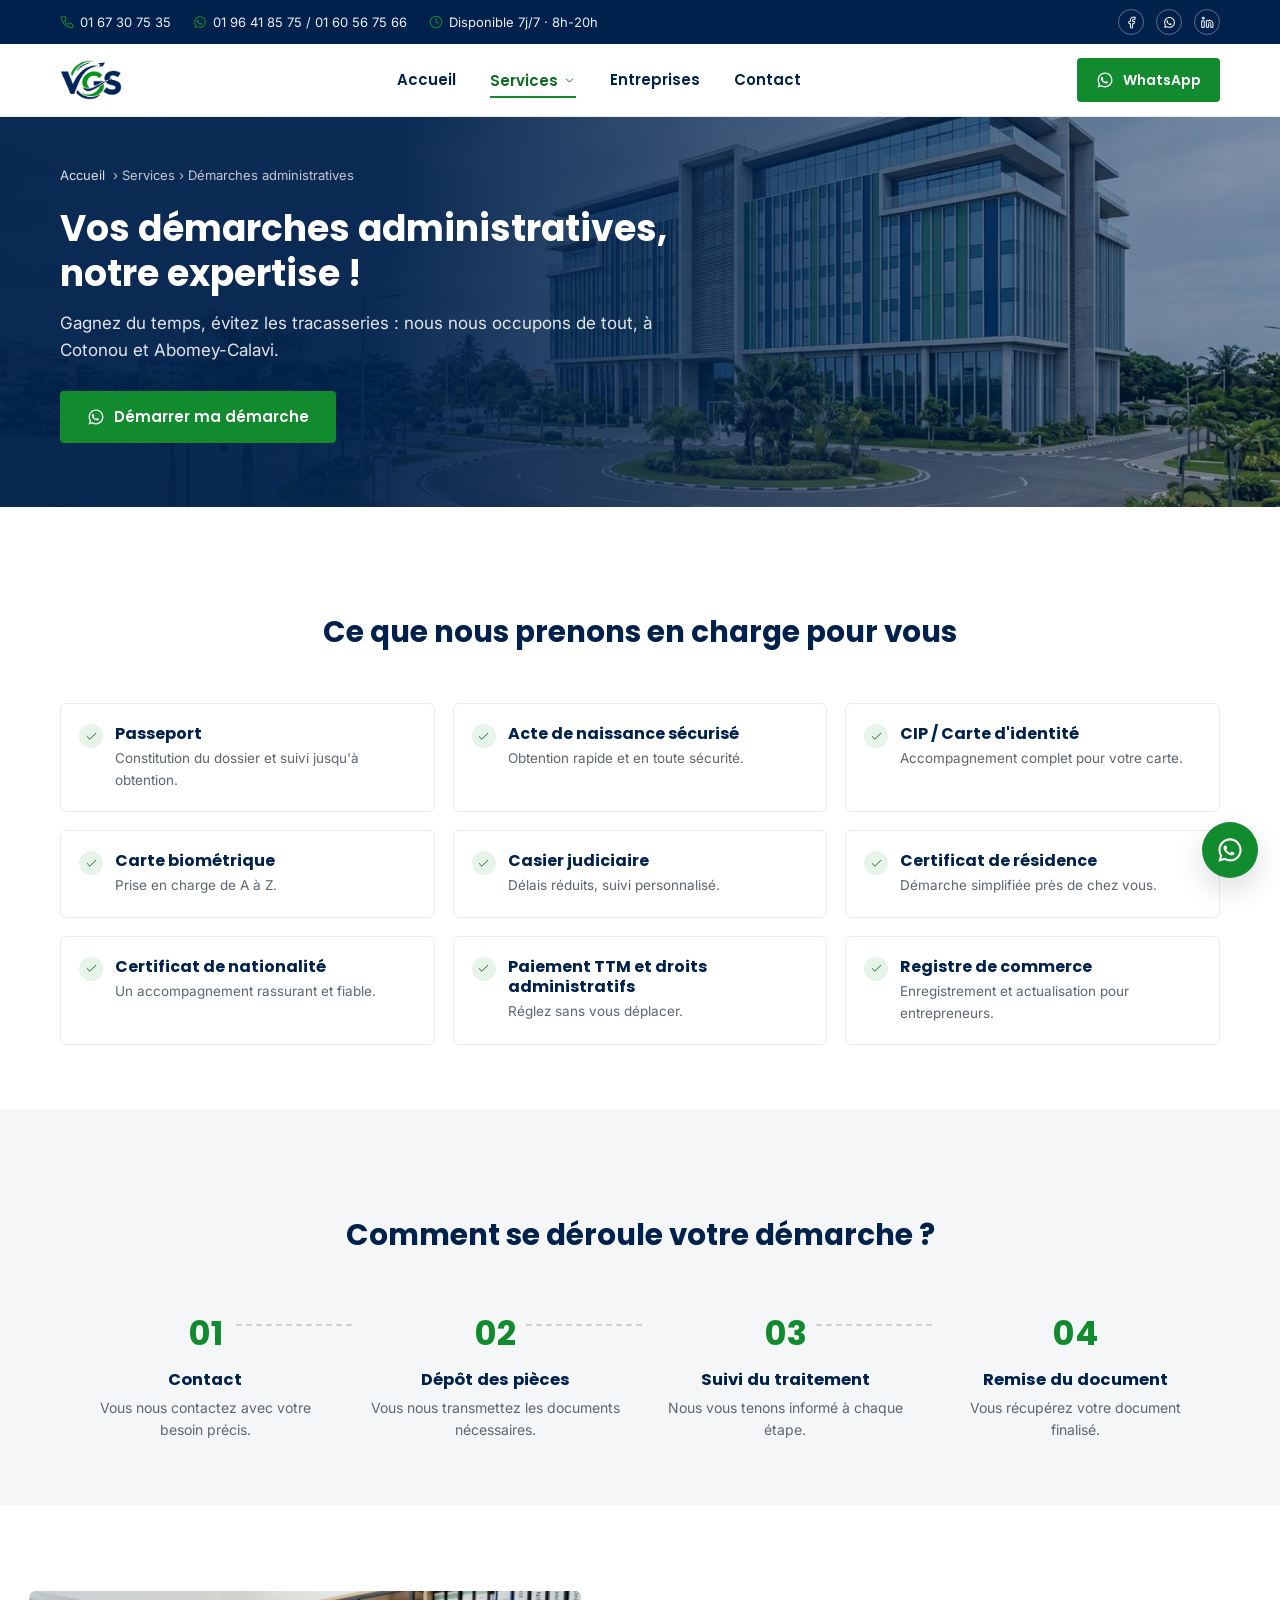
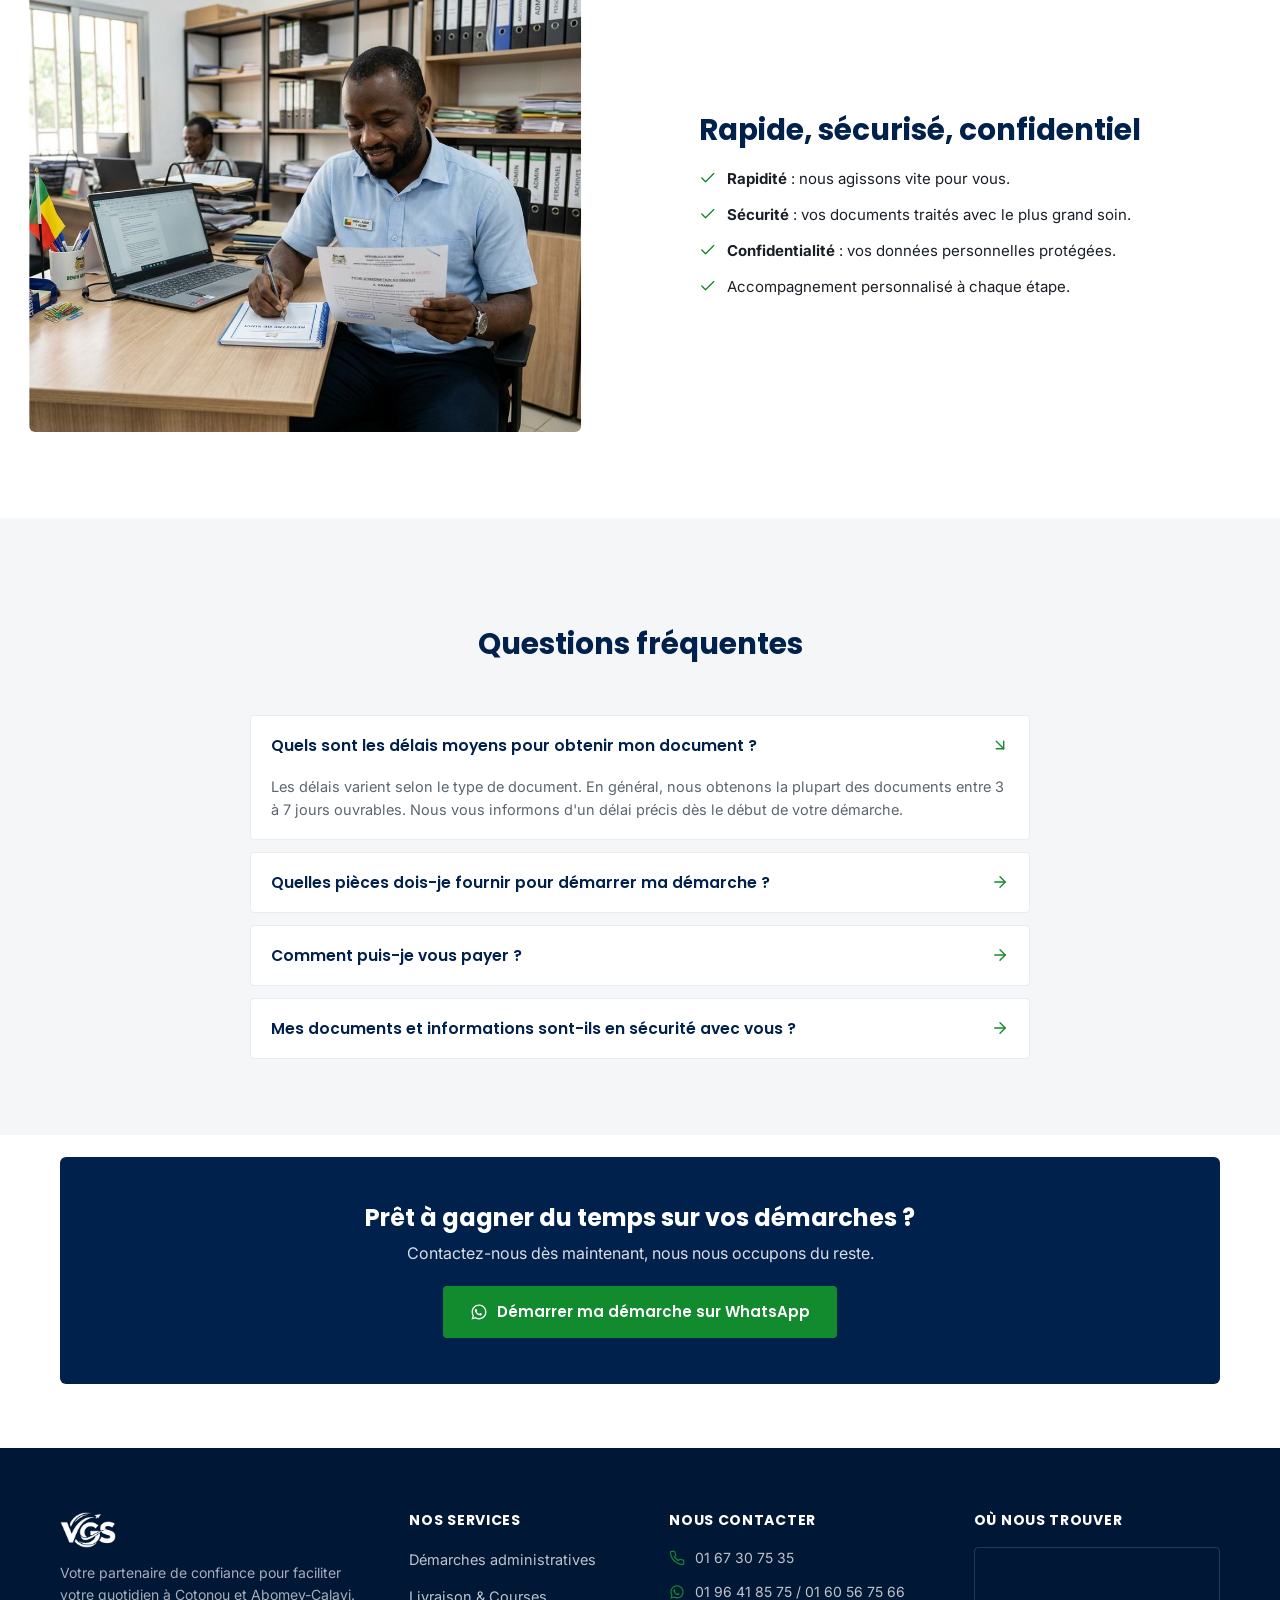
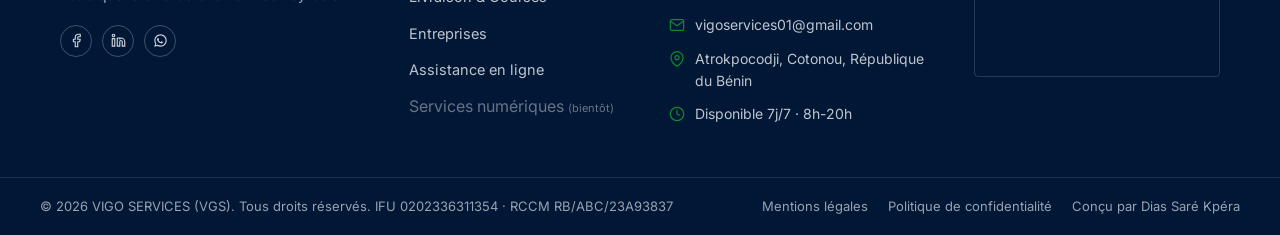
<file: pages/services-administratifs/index.html>
<!DOCTYPE html>
<html lang="fr">
<head>
<meta charset="UTF-8">
<meta name="viewport" content="width=device-width, initial-scale=1.0">
<title>Démarches administratives | VIGO SERVICES (VGS)</title>
<meta name="description" content="Passeport, acte de naissance, CIP, casier judiciaire, registre de commerce... VGS gère vos démarches administratives à Cotonou et Abomey-Calavi.">
<meta name="theme-color" content="#00214C">
<link rel="canonical" href="/pages/services-administratifs/">
<meta property="og:type" content="website">
<meta property="og:site_name" content="VIGO SERVICES (VGS)">
<meta property="og:locale" content="fr_FR">
<meta property="og:title" content="Démarches administratives | VIGO SERVICES (VGS)">
<meta property="og:description" content="Passeport, acte de naissance, CIP, casier judiciaire, registre de commerce... VGS gère vos démarches administratives à Cotonou et Abomey-Calavi.">
<meta property="og:url" content="https://vigo-services.onrender.com/pages/services-administratifs/">
<meta property="og:image" content="https://vigo-services.onrender.com/assets/img/og-image.jpg">
<meta property="og:image:secure_url" content="https://vigo-services.onrender.com/assets/img/og-image.jpg">
<meta property="og:image:type" content="image/jpeg">
<meta property="og:image:width" content="1200">
<meta property="og:image:height" content="630">
<meta property="og:image:alt" content="Logo VIGO SERVICES (VGS)">
<meta name="twitter:card" content="summary_large_image">
<meta name="twitter:title" content="Démarches administratives | VIGO SERVICES (VGS)">
<meta name="twitter:description" content="Passeport, acte de naissance, CIP, casier judiciaire, registre de commerce... VGS gère vos démarches administratives à Cotonou et Abomey-Calavi.">
<meta name="twitter:image" content="https://vigo-services.onrender.com/assets/img/og-image.jpg">
<link rel="icon" href="../../assets/img/logo.png">
<link rel="stylesheet" href="../../styles/main.css">
<link rel="preconnect" href="https://fonts.googleapis.com">
<link rel="preconnect" href="https://fonts.gstatic.com" crossorigin>
<link href="https://fonts.googleapis.com/css2?family=Poppins:wght@600;700&family=Inter:wght@400;500;600&display=swap" rel="stylesheet">
</head>
<body>
<svg xmlns="http://www.w3.org/2000/svg" style="display:none" aria-hidden="true">
  <symbol id="icon-phone" viewBox="0 0 24 24" fill="none" stroke="currentColor" stroke-width="1.8" stroke-linecap="round" stroke-linejoin="round"><path d="M22 16.92v3a2 2 0 0 1-2.18 2 19.79 19.79 0 0 1-8.63-3.07 19.5 19.5 0 0 1-6-6 19.79 19.79 0 0 1-3.07-8.67A2 2 0 0 1 4.11 2h3a2 2 0 0 1 2 1.72c.13.96.36 1.9.7 2.81a2 2 0 0 1-.45 2.11L8.09 9.91a16 16 0 0 0 6 6l1.27-1.27a2 2 0 0 1 2.11-.45c.91.34 1.85.57 2.81.7A2 2 0 0 1 22 16.92z"/></symbol>
  <symbol id="icon-whatsapp" viewBox="0 0 24 24" fill="currentColor" stroke="currentColor" stroke-width="1.8" stroke-linecap="round" stroke-linejoin="round"><path d="M12.04 2C6.58 2 2.13 6.45 2.13 11.91c0 1.85.5 3.58 1.36 5.07L2 22l5.2-1.36a9.9 9.9 0 0 0 4.84 1.24c5.46 0 9.91-4.45 9.91-9.91S17.5 2 12.04 2zm0 1.8c4.47 0 8.11 3.64 8.11 8.11s-3.64 8.11-8.11 8.11a8.1 8.1 0 0 1-4.13-1.13l-.3-.18-3.09.81.82-3-.19-.31a8.06 8.06 0 0 1-1.24-4.3c0-4.47 3.64-8.11 8.13-8.11zm-4.2 4.24c-.16 0-.4.06-.61.3-.21.24-.8.78-.8 1.9s.82 2.2.93 2.36c.11.15 1.6 2.5 3.95 3.42 1.95.76 2.35.61 2.77.57.42-.04 1.36-.55 1.55-1.09.19-.53.19-.99.13-1.09-.06-.1-.21-.15-.44-.27-.23-.11-1.36-.67-1.57-.75-.21-.08-.36-.11-.51.11-.15.23-.59.75-.72.9-.13.15-.27.17-.5.06-.23-.11-.96-.35-1.83-1.12-.68-.6-1.13-1.34-1.27-1.57-.13-.23-.01-.35.1-.47.11-.1.23-.27.35-.4.11-.13.15-.23.23-.38.08-.15.04-.29-.02-.4-.06-.11-.51-1.24-.72-1.69-.19-.44-.39-.38-.52-.39z" stroke="none" fill="currentColor"/></symbol>
  <symbol id="icon-clock" viewBox="0 0 24 24" fill="none" stroke="currentColor" stroke-width="1.8" stroke-linecap="round" stroke-linejoin="round"><circle cx="12" cy="12" r="10"/><polyline points="12 6 12 12 16 14"/></symbol>
  <symbol id="icon-facebook" viewBox="0 0 24 24" fill="none" stroke="currentColor" stroke-width="1.8" stroke-linecap="round" stroke-linejoin="round"><path d="M18 2h-3a5 5 0 0 0-5 5v3H7v4h3v8h4v-8h3l1-4h-4V7a1 1 0 0 1 1-1h3z"/></symbol>
  <symbol id="icon-linkedin" viewBox="0 0 24 24" fill="none" stroke="currentColor" stroke-width="1.8" stroke-linecap="round" stroke-linejoin="round"><path d="M16 8a6 6 0 0 1 6 6v7h-4v-7a2 2 0 0 0-4 0v7h-4V8h4v1.5A5 5 0 0 1 16 8z"/><rect x="2" y="9" width="4" height="12"/><circle cx="4" cy="4" r="2"/></symbol>
  <symbol id="icon-chevron-down" viewBox="0 0 24 24" fill="none" stroke="currentColor" stroke-width="1.8" stroke-linecap="round" stroke-linejoin="round"><polyline points="6 9 12 15 18 9"/></symbol>
  <symbol id="icon-menu" viewBox="0 0 24 24" fill="none" stroke="currentColor" stroke-width="1.8" stroke-linecap="round" stroke-linejoin="round"><line x1="3" y1="6" x2="21" y2="6"/><line x1="3" y1="12" x2="21" y2="12"/><line x1="3" y1="18" x2="21" y2="18"/></symbol>
  <symbol id="icon-close" viewBox="0 0 24 24" fill="none" stroke="currentColor" stroke-width="1.8" stroke-linecap="round" stroke-linejoin="round"><line x1="18" y1="6" x2="6" y2="18"/><line x1="6" y1="6" x2="18" y2="18"/></symbol>
  <symbol id="icon-arrow-right" viewBox="0 0 24 24" fill="none" stroke="currentColor" stroke-width="1.8" stroke-linecap="round" stroke-linejoin="round"><line x1="5" y1="12" x2="19" y2="12"/><polyline points="12 5 19 12 12 19"/></symbol>
  <symbol id="icon-document" viewBox="0 0 24 24" fill="none" stroke="currentColor" stroke-width="1.8" stroke-linecap="round" stroke-linejoin="round"><path d="M14 2H6a2 2 0 0 0-2 2v16a2 2 0 0 0 2 2h12a2 2 0 0 0 2-2V8z"/><polyline points="14 2 14 8 20 8"/><line x1="16" y1="13" x2="8" y2="13"/><line x1="16" y1="17" x2="8" y2="17"/></symbol>
  <symbol id="icon-delivery" viewBox="0 0 24 24" fill="none" stroke="currentColor" stroke-width="1.8" stroke-linecap="round" stroke-linejoin="round"><circle cx="5.5" cy="17.5" r="3.2"/><circle cx="18.5" cy="17.5" r="3.2"/><path d="M15 6h4l2 6.5h-6"/><path d="M2 17.5h3.3M8.7 17.5h6.1l-1.6-6.5H8L6.2 15"/></symbol>
  <symbol id="icon-building" viewBox="0 0 24 24" fill="none" stroke="currentColor" stroke-width="1.8" stroke-linecap="round" stroke-linejoin="round"><rect x="2" y="7" width="20" height="14" rx="2"/><path d="M16 21V5a2 2 0 0 0-2-2h-4a2 2 0 0 0-2 2v16"/></symbol>
  <symbol id="icon-headset" viewBox="0 0 24 24" fill="none" stroke="currentColor" stroke-width="1.8" stroke-linecap="round" stroke-linejoin="round"><path d="M3 18v-6a9 9 0 0 1 18 0v6"/><path d="M21 19a2 2 0 0 1-2 2h-1a2 2 0 0 1-2-2v-3a2 2 0 0 1 2-2h3zM3 19a2 2 0 0 0 2 2h1a2 2 0 0 0 2-2v-3a2 2 0 0 0-2-2H3z"/></symbol>
  <symbol id="icon-monitor" viewBox="0 0 24 24" fill="none" stroke="currentColor" stroke-width="1.8" stroke-linecap="round" stroke-linejoin="round"><rect x="2" y="3" width="20" height="14" rx="2"/><line x1="8" y1="21" x2="16" y2="21"/><line x1="12" y1="17" x2="12" y2="21"/></symbol>
  <symbol id="icon-check-circle" viewBox="0 0 24 24" fill="none" stroke="currentColor" stroke-width="1.8" stroke-linecap="round" stroke-linejoin="round"><path d="M22 11.08V12a10 10 0 1 1-5.93-9.14"/><polyline points="22 4 12 14.01 9 11.01"/></symbol>
  <symbol id="icon-shield" viewBox="0 0 24 24" fill="none" stroke="currentColor" stroke-width="1.8" stroke-linecap="round" stroke-linejoin="round"><rect x="3" y="11" width="18" height="11" rx="2"/><path d="M7 11V7a5 5 0 0 1 10 0v4"/></symbol>
  <symbol id="icon-calendar-check" viewBox="0 0 24 24" fill="none" stroke="currentColor" stroke-width="1.8" stroke-linecap="round" stroke-linejoin="round"><rect x="3" y="4" width="18" height="18" rx="2"/><line x1="16" y1="2" x2="16" y2="6"/><line x1="8" y1="2" x2="8" y2="6"/><line x1="3" y1="10" x2="21" y2="10"/><path d="M9 16l2 2 4-4"/></symbol>
  <symbol id="icon-card" viewBox="0 0 24 24" fill="none" stroke="currentColor" stroke-width="1.8" stroke-linecap="round" stroke-linejoin="round"><rect x="1" y="4" width="22" height="16" rx="2"/><line x1="1" y1="10" x2="23" y2="10"/></symbol>
  <symbol id="icon-mail" viewBox="0 0 24 24" fill="none" stroke="currentColor" stroke-width="1.8" stroke-linecap="round" stroke-linejoin="round"><path d="M4 4h16c1.1 0 2 .9 2 2v12c0 1.1-.9 2-2 2H4c-1.1 0-2-.9-2-2V6c0-1.1.9-2 2-2z"/><polyline points="22 6 12 13 2 6"/></symbol>
  <symbol id="icon-map-pin" viewBox="0 0 24 24" fill="none" stroke="currentColor" stroke-width="1.8" stroke-linecap="round" stroke-linejoin="round"><path d="M21 10c0 7-9 13-9 13s-9-6-9-13a9 9 0 0 1 18 0z"/><circle cx="12" cy="10" r="3"/></symbol>
  <symbol id="icon-package" viewBox="0 0 24 24" fill="none" stroke="currentColor" stroke-width="1.8" stroke-linecap="round" stroke-linejoin="round"><path d="M21 16V8a2 2 0 0 0-1-1.73l-7-4a2 2 0 0 0-2 0l-7 4A2 2 0 0 0 3 8v8a2 2 0 0 0 1 1.73l7 4a2 2 0 0 0 2 0l7-4A2 2 0 0 0 21 16z"/><polyline points="3.27 6.96 12 12.01 20.73 6.96"/><line x1="12" y1="22.08" x2="12" y2="12"/></symbol>
  <symbol id="icon-star" viewBox="0 0 24 24" fill="none" stroke="currentColor" stroke-width="1.8" stroke-linecap="round" stroke-linejoin="round"><polygon points="12 2 15.09 8.26 22 9.27 17 14.14 18.18 21.02 12 17.77 5.82 21.02 7 14.14 2 9.27 8.91 8.26 12 2"/></symbol>
  <symbol id="icon-home" viewBox="0 0 24 24" fill="none" stroke="currentColor" stroke-width="1.8" stroke-linecap="round" stroke-linejoin="round"><path d="M3 9l9-7 9 7v11a2 2 0 0 1-2 2H5a2 2 0 0 1-2-2z"/><polyline points="9 22 9 12 15 12 15 22"/></symbol>
  <symbol id="icon-check" viewBox="0 0 24 24" fill="none" stroke="currentColor" stroke-width="1.8" stroke-linecap="round" stroke-linejoin="round"><polyline points="20 6 9 17 4 12"/></symbol>
  <symbol id="icon-send" viewBox="0 0 24 24" fill="none" stroke="currentColor" stroke-width="1.8" stroke-linecap="round" stroke-linejoin="round"><polygon points="22 2 15 22 11 13 2 9 22 2"/></symbol>
  <symbol id="icon-truck" viewBox="0 0 24 24" fill="none" stroke="currentColor" stroke-width="1.8" stroke-linecap="round" stroke-linejoin="round"><path d="M1 3h15v13H1z"/><path d="M16 8h4l3 3v5h-7V8z"/><circle cx="5.5" cy="18.5" r="2.5"/><circle cx="18.5" cy="18.5" r="2.5"/></symbol>
  <symbol id="icon-team" viewBox="0 0 24 24" fill="none" stroke="currentColor" stroke-width="1.8" stroke-linecap="round" stroke-linejoin="round"><path d="M17 21v-2a4 4 0 0 0-4-4H5a4 4 0 0 0-4 4v2"/><circle cx="9" cy="7" r="4"/><path d="M23 21v-2a4 4 0 0 0-3-3.87"/><path d="M16 3.13a4 4 0 0 1 0 7.75"/></symbol>
  <symbol id="icon-quote" viewBox="0 0 24 24" fill="currentColor" stroke="none" stroke-width="1.8" stroke-linecap="round" stroke-linejoin="round"><path d="M9 7H5a2 2 0 0 0-2 2v4a2 2 0 0 0 2 2h2v3l-3 3h3l3-3v-9a2 2 0 0 0-2-2z"/><path d="M19 7h-4a2 2 0 0 0-2 2v4a2 2 0 0 0 2 2h2v3l-3 3h3l3-3v-9a2 2 0 0 0-2-2z"/></symbol>
</svg>


  <div class="topbar">
    <div class="container">
      <div class="topbar__group">
        <span class="topbar__item"><svg class="icon" aria-hidden="true"><use href="#icon-phone"></use></svg><a href="tel:+2290167307535">01 67 30 75 35</a></span>
        <span class="topbar__item"><svg class="icon" aria-hidden="true"><use href="#icon-whatsapp"></use></svg><a href="https://wa.me/2290196418575" target="_blank" rel="noopener">01 96 41 85 75 / 01 60 56 75 66</a></span>
        <span class="topbar__item"><svg class="icon" aria-hidden="true"><use href="#icon-clock"></use></svg>Disponible 7j/7 · 8h-20h</span>
      </div>
      <div class="topbar__social">
        <a href="#" aria-label="Facebook"><svg class="icon" aria-hidden="true"><use href="#icon-facebook"></use></svg></a>
        <a href="https://wa.me/2290196418575" target="_blank" rel="noopener" aria-label="WhatsApp"><svg class="icon" aria-hidden="true"><use href="#icon-whatsapp"></use></svg></a>
        <a href="#" aria-label="LinkedIn"><svg class="icon" aria-hidden="true"><use href="#icon-linkedin"></use></svg></a>
      </div>
    </div>
  </div>

  <header class="header">
    <div class="container">
      <a class="header__logo" href="../../index.html">
        <img src="../../assets/img/logo.png" alt="VIGO SERVICES (VGS)" width="640" height="413">
      </a>
      <nav class="nav" aria-label="Navigation principale"><a class="nav__link" href="../../index.html">Accueil</a>
        <div class="nav__dropdown">
          <button class="nav__dropdown-toggle is-active" aria-haspopup="true" aria-expanded="false" aria-controls="services-menu">Services <svg class="icon" aria-hidden="true"><use href="#icon-chevron-down"></use></svg></button>
          <div class="nav__dropdown-menu" id="services-menu">
            <a href="../../pages/services-administratifs/index.html">Démarches administratives</a><a href="../../pages/livraison-courses/index.html">Livraison & Courses</a><span class="nav__dropdown-menu-disabled">Services numériques <span class="badge-soon">(bientôt)</span></span>
          </div>
        </div><a class="nav__link" href="../../pages/entreprises/index.html">Entreprises</a><a class="nav__link" href="../../pages/contact/index.html">Contact</a></nav>
      <div class="header__actions">
        <a class="btn btn--accent btn--sm" href="https://wa.me/2290196418575" target="_blank" rel="noopener"><svg class="icon" aria-hidden="true"><use href="#icon-whatsapp"></use></svg> WhatsApp</a>
        <button class="header__burger" aria-label="Ouvrir le menu"><svg class="icon" aria-hidden="true"><use href="#icon-menu"></use></svg></button>
      </div>
    </div>
  </header>
  
  <div class="mobile-nav">
    <div class="mobile-nav__top">
      <img src="../../assets/img/logo.png" alt="VGS" width="640" height="413">
      <button class="mobile-nav__close" aria-label="Fermer le menu"><svg class="icon" aria-hidden="true"><use href="#icon-close"></use></svg></button>
    </div>
    <a class="mobile-nav__link" href="../../index.html">Accueil</a>
    <button type="button" class="mobile-nav__link mobile-nav__link--toggle" aria-expanded="false" aria-controls="mobile-services-sub">Services <svg class="icon" aria-hidden="true"><use href="#icon-chevron-down"></use></svg></button>
    <div class="mobile-nav__sub" id="mobile-services-sub">
      <a href="../../pages/services-administratifs/index.html">Démarches administratives</a>
      <a href="../../pages/livraison-courses/index.html">Livraison & Courses</a>
    </div>
    <a class="mobile-nav__link" href="../../pages/entreprises/index.html">Entreprises</a>
    <a class="mobile-nav__link" href="../../pages/contact/index.html">Contact</a>
    <div class="mobile-nav__cta">
      <a class="btn btn--accent btn--block" href="https://wa.me/2290196418575" target="_blank" rel="noopener"><svg class="icon" aria-hidden="true"><use href="#icon-whatsapp"></use></svg> Discuter sur WhatsApp</a>
    </div>
  </div>

  <main>
  <section class="page-hero">
    <div class="page-hero__bg" style="background-image:url('../../assets/img/hero-services-administratifs.jpg')"></div>
    <div class="page-hero__overlay"></div>
    <div class="container">
      <div class="page-hero__content">
        <nav class="breadcrumb" aria-label="Fil d'Ariane"><a href="../../index.html">Accueil</a> › Services › Démarches administratives</nav>
        <h1>Vos démarches administratives, notre expertise !</h1>
        <p>Gagnez du temps, évitez les tracasseries : nous nous occupons de tout, à Cotonou et Abomey-Calavi.</p>
        <a class="btn btn--accent" href="https://wa.me/2290196418575" target="_blank" rel="noopener"><svg class="icon" aria-hidden="true"><use href="#icon-whatsapp"></use></svg> Démarrer ma démarche</a>
      </div>
    </div>
  </section>

  <section class="section">
    <div class="container">
      <div class="section-head">
        <h2>Ce que nous prenons en charge pour vous</h2>
      </div>
      <div class="check-grid">
    <div class="check-card">
      <div class="check-card__mark"><svg class="icon" aria-hidden="true"><use href="#icon-check"></use></svg></div>
      <h3>Passeport</h3>
      <p>Constitution du dossier et suivi jusqu'à obtention.</p>
    </div>
    <div class="check-card">
      <div class="check-card__mark"><svg class="icon" aria-hidden="true"><use href="#icon-check"></use></svg></div>
      <h3>Acte de naissance sécurisé</h3>
      <p>Obtention rapide et en toute sécurité.</p>
    </div>
    <div class="check-card">
      <div class="check-card__mark"><svg class="icon" aria-hidden="true"><use href="#icon-check"></use></svg></div>
      <h3>CIP / Carte d'identité</h3>
      <p>Accompagnement complet pour votre carte.</p>
    </div>
    <div class="check-card">
      <div class="check-card__mark"><svg class="icon" aria-hidden="true"><use href="#icon-check"></use></svg></div>
      <h3>Carte biométrique</h3>
      <p>Prise en charge de A à Z.</p>
    </div>
    <div class="check-card">
      <div class="check-card__mark"><svg class="icon" aria-hidden="true"><use href="#icon-check"></use></svg></div>
      <h3>Casier judiciaire</h3>
      <p>Délais réduits, suivi personnalisé.</p>
    </div>
    <div class="check-card">
      <div class="check-card__mark"><svg class="icon" aria-hidden="true"><use href="#icon-check"></use></svg></div>
      <h3>Certificat de résidence</h3>
      <p>Démarche simplifiée près de chez vous.</p>
    </div>
    <div class="check-card">
      <div class="check-card__mark"><svg class="icon" aria-hidden="true"><use href="#icon-check"></use></svg></div>
      <h3>Certificat de nationalité</h3>
      <p>Un accompagnement rassurant et fiable.</p>
    </div>
    <div class="check-card">
      <div class="check-card__mark"><svg class="icon" aria-hidden="true"><use href="#icon-check"></use></svg></div>
      <h3>Paiement TTM et droits administratifs</h3>
      <p>Réglez sans vous déplacer.</p>
    </div>
    <div class="check-card">
      <div class="check-card__mark"><svg class="icon" aria-hidden="true"><use href="#icon-check"></use></svg></div>
      <h3>Registre de commerce</h3>
      <p>Enregistrement et actualisation pour entrepreneurs.</p>
    </div></div>
    </div>
  </section>

  <section class="section section--alt">
    <div class="container">
      <div class="section-head"><h2>Comment se déroule votre démarche ?</h2></div>
      <div class="steps">
        <div class="step"><span class="step__num">01</span><h3>Contact</h3><p>Vous nous contactez avec votre besoin précis.</p></div>
        <div class="step"><span class="step__num">02</span><h3>Dépôt des pièces</h3><p>Vous nous transmettez les documents nécessaires.</p></div>
        <div class="step"><span class="step__num">03</span><h3>Suivi du traitement</h3><p>Nous vous tenons informé à chaque étape.</p></div>
        <div class="step"><span class="step__num">04</span><h3>Remise du document</h3><p>Vous récupérez votre document finalisé.</p></div>
      </div>
    </div>
  </section>

  <section class="section">
    <div class="container">
      <div class="split">
        <img src="../../assets/img/photo-services-administratifs-confiance.jpg" alt="Agent VGS traitant un dossier administratif" width="1000" height="800" loading="lazy" decoding="async">
        <div>
          <h2>Rapide, sécurisé, confidentiel</h2>
          <ul class="split-list">
            <li><svg class="icon" aria-hidden="true"><use href="#icon-check"></use></svg><span><strong>Rapidité</strong> : nous agissons vite pour vous.</span></li>
            <li><svg class="icon" aria-hidden="true"><use href="#icon-check"></use></svg><span><strong>Sécurité</strong> : vos documents traités avec le plus grand soin.</span></li>
            <li><svg class="icon" aria-hidden="true"><use href="#icon-check"></use></svg><span><strong>Confidentialité</strong> : vos données personnelles protégées.</span></li>
            <li><svg class="icon" aria-hidden="true"><use href="#icon-check"></use></svg><span>Accompagnement personnalisé à chaque étape.</span></li>
          </ul>
        </div>
      </div>
    </div>
  </section>

  <section class="section section--alt">
    <div class="container">
      <div class="section-head"><h2>Questions fréquentes</h2></div>
      <div class="faq">
    <div class="faq-item is-open">
      <button class="faq-item__q" id="faq-q1" aria-expanded="true" aria-controls="faq-a1">Quels sont les délais moyens pour obtenir mon document ? <svg class="icon" aria-hidden="true"><use href="#icon-arrow-right"></use></svg></button>
      <div class="faq-item__a" id="faq-a1" role="region" aria-labelledby="faq-q1"><p>Les délais varient selon le type de document. En général, nous obtenons la plupart des documents entre 3 à 7 jours ouvrables. Nous vous informons d'un délai précis dès le début de votre démarche.</p></div>
    </div>
    <div class="faq-item">
      <button class="faq-item__q" id="faq-q2" aria-expanded="false" aria-controls="faq-a2">Quelles pièces dois-je fournir pour démarrer ma démarche ? <svg class="icon" aria-hidden="true"><use href="#icon-arrow-right"></use></svg></button>
      <div class="faq-item__a" id="faq-a2" role="region" aria-labelledby="faq-q2"><p>Cela dépend du document demandé. Contactez-nous sur WhatsApp avec votre besoin précis et nous vous indiquons exactement les pièces à fournir.</p></div>
    </div>
    <div class="faq-item">
      <button class="faq-item__q" id="faq-q3" aria-expanded="false" aria-controls="faq-a3">Comment puis-je vous payer ? <svg class="icon" aria-hidden="true"><use href="#icon-arrow-right"></use></svg></button>
      <div class="faq-item__a" id="faq-a3" role="region" aria-labelledby="faq-q3"><p>Vous pouvez régler en espèces, par transfert mobile money ou par virement bancaire, en toute sécurité.</p></div>
    </div>
    <div class="faq-item">
      <button class="faq-item__q" id="faq-q4" aria-expanded="false" aria-controls="faq-a4">Mes documents et informations sont-ils en sécurité avec vous ? <svg class="icon" aria-hidden="true"><use href="#icon-arrow-right"></use></svg></button>
      <div class="faq-item__a" id="faq-a4" role="region" aria-labelledby="faq-q4"><p>Oui. La confidentialité de vos données personnelles et documents est une priorité absolue à chaque étape de la démarche.</p></div>
    </div></div>
    </div>
  </section>

  <section class="section" style="padding-top:0">
    <div class="container">
      <div class="cta-banner cta-banner--plain">
        <div class="cta-banner__body">
          <h2>Prêt à gagner du temps sur vos démarches ?</h2>
          <p>Contactez-nous dès maintenant, nous nous occupons du reste.</p>
          <a class="btn btn--accent" href="https://wa.me/2290196418575" target="_blank" rel="noopener"><svg class="icon" aria-hidden="true"><use href="#icon-whatsapp"></use></svg> Démarrer ma démarche sur WhatsApp</a>
        </div>
      </div>
    </div>
  </section>
  

  </main>

  <footer class="footer">
    <div class="container">
      <div class="footer__brand">
        <img src="../../assets/img/logo-white.png" alt="VGS" width="640" height="413" loading="lazy" decoding="async">
        <p>Votre partenaire de confiance pour faciliter votre quotidien à Cotonou et Abomey-Calavi.</p>
        <div class="footer__social">
          <a href="#" aria-label="Facebook"><svg class="icon" aria-hidden="true"><use href="#icon-facebook"></use></svg></a>
          <a href="#" aria-label="LinkedIn"><svg class="icon" aria-hidden="true"><use href="#icon-linkedin"></use></svg></a>
          <a href="https://wa.me/2290196418575" target="_blank" rel="noopener" aria-label="WhatsApp"><svg class="icon" aria-hidden="true"><use href="#icon-whatsapp"></use></svg></a>
        </div>
      </div>
      <div>
        <h4>Nos services</h4>
        <ul>
          <li><a href="../../pages/services-administratifs/index.html">Démarches administratives</a></li>
          <li><a href="../../pages/livraison-courses/index.html">Livraison & Courses</a></li>
          <li><a href="../../pages/entreprises/index.html">Entreprises</a></li>
          <li><a href="../../pages/contact/index.html">Assistance en ligne</a></li>
          <li><span class="footer__disabled">Services numériques <span class="badge-soon">(bientôt)</span></span></li>
        </ul>
      </div>
      <div>
        <h4>Nous contacter</h4>
        <ul class="footer__contact">
          <li><svg class="icon" aria-hidden="true"><use href="#icon-phone"></use></svg><span>01 67 30 75 35</span></li>
          <li><svg class="icon" aria-hidden="true"><use href="#icon-whatsapp"></use></svg><span>01 96 41 85 75 / 01 60 56 75 66</span></li>
          <li><svg class="icon" aria-hidden="true"><use href="#icon-mail"></use></svg><span>vigoservices01@gmail.com</span></li>
          <li><svg class="icon" aria-hidden="true"><use href="#icon-map-pin"></use></svg><span>Atrokpocodji, Cotonou, République du Bénin</span></li>
          <li><svg class="icon" aria-hidden="true"><use href="#icon-clock"></use></svg><span>Disponible 7j/7 · 8h-20h</span></li>
        </ul>
      </div>
      <div>
        <h4>Où nous trouver</h4>
        <div class="footer__map">
          <iframe src="https://www.google.com/maps?q=Atrokpocodji,Cotonou,Benin&output=embed" loading="lazy" referrerpolicy="no-referrer-when-downgrade" title="Localisation VIGO SERVICES"></iframe>
        </div>
      </div>
    </div>
    <div class="footer__bottom">
      <div class="container">
        <p>© 2026 VIGO SERVICES (VGS). Tous droits réservés. IFU 0202336311354 · RCCM RB/ABC/23A93837</p>
        <div class="footer__bottom-links">
          <a href="#">Mentions légales</a>
          <a href="#">Politique de confidentialité</a>
          <span>Conçu par <a href="https://dsk.ink" target="_blank" rel="noopener">Dias Saré Kpéra</a></span>
        </div>
      </div>
    </div>
  </footer>
  <a class="float-whatsapp" href="https://wa.me/2290196418575" target="_blank" rel="noopener" aria-label="Discuter sur WhatsApp"><svg class="icon" aria-hidden="true"><use href="#icon-whatsapp"></use></svg></a>
  <script src="../../script/main.js"></script>
</body>
</html>
</file>
<file: styles/main.css>
/* =========================================================================
   VIGO SERVICES (VGS) | Feuille de style principale
   Design system institutionnel : couleurs, typographies, composants
   partagés par toutes les pages du site.
   ========================================================================= */

/* ---------- Variables ---------- */
:root {
  /* Couleurs de marque */
  --navy: #00214C;
  --navy-dark: #001736;
  --navy-mid: #0A2E5C;
  --green: #128A2E;
  --green-dark: #0D6B23;
  --green-pale: #E6F4EA;

  /* Neutres */
  --white: #FFFFFF;
  --grey-100: #F4F6F7;
  --grey-200: #E8ECEE;
  --grey-300: #C9D0D6;
  --grey-600: #5B6670;
  --grey-900: #1A1F26;

  /* Sémantiques */
  --red: #B3261E;

  /* Typographie */
  --font-heading: 'Poppins', 'Montserrat', 'Segoe UI', Arial, sans-serif;
  --font-body: 'Inter', 'Open Sans', 'Segoe UI', Arial, sans-serif;

  /* Rayons : ton institutionnel, sobre, peu arrondi */
  --radius-sm: 3px;
  --radius-md: 4px;
  --radius-lg: 6px;

  /* Ombres légères */
  --shadow-sm: 0 1px 3px rgba(0, 20, 45, 0.08);
  --shadow-md: 0 6px 18px rgba(0, 20, 45, 0.10);
  --shadow-lg: 0 12px 28px rgba(0, 20, 45, 0.14);

  /* Largeurs */
  --container: 1200px;
  --container-pad: clamp(16px, 4vw, 20px);

  /* Espacements de section — fluides, un seul token pour tous les écrans */
  --section-py: clamp(56px, 4.2vw + 32px, 104px);
  --section-gap-head: clamp(34px, 2.6vw + 20px, 52px);

  /* Grille fluide de cartes : nombre de colonnes ajusté par largeur mini de carte */
  --card-min: 240px;
}

/* ---------- Réinitialisation de base ---------- */
* { box-sizing: border-box; }
html { scroll-behavior: smooth; overflow-x: hidden; }
body {
  margin: 0;
  font-family: var(--font-body);
  color: var(--grey-900);
  background: var(--white);
  line-height: 1.6;
  -webkit-font-smoothing: antialiased;
  overflow-x: hidden;
  width: 100%;
}
img { max-width: 100%; display: block; }
.icon { width: 1em; height: 1em; display: inline-block; vertical-align: middle; flex-shrink: 0; }
a { color: inherit; text-decoration: none; }
ul { margin: 0; padding: 0; list-style: none; }
h1, h2, h3, h4 {
  font-family: var(--font-heading);
  color: var(--navy);
  margin: 0 0 14px;
  line-height: 1.25;
  font-weight: 700;
}
h1 { font-size: clamp(28px, 1.6vw + 24px, 42px); }
h2 { font-size: clamp(22px, 0.9vw + 18px, 30px); }
h3 { font-size: clamp(17px, 0.2vw + 16px, 19px); }
p { margin: 0 0 16px; color: var(--grey-600); }
button { font-family: inherit; cursor: pointer; }

.container {
  max-width: var(--container);
  margin: 0 auto;
  padding: 0 var(--container-pad);
}

.section {
  padding: var(--section-py) 0;
}
.section--alt { background: var(--grey-100); }
.section--navy { background: var(--navy); color: var(--white); }

.section-head {
  text-align: center;
  max-width: 640px;
  margin: 0 auto var(--section-gap-head);
}
.section-head h2 { margin-bottom: 10px; }
.section-head p { margin: 0; }
.section-head .eyebrow {
  display: inline-block;
  font-family: var(--font-heading);
  font-size: 12px;
  font-weight: 700;
  letter-spacing: 0.08em;
  text-transform: uppercase;
  color: var(--green-dark);
  background: var(--green-pale);
  padding: 5px 14px;
  border-radius: var(--radius-sm);
  margin-bottom: 14px;
}

/* ---------- Boutons ---------- */
.btn {
  display: inline-flex;
  align-items: center;
  gap: 9px;
  padding: 13px 26px;
  border-radius: var(--radius-md);
  font-family: var(--font-heading);
  font-weight: 600;
  font-size: 15px;
  border: 1.5px solid transparent;
  max-width: 100%;
  /* transition + :active feedback are defined once, in the Motion Design section below */
}
.btn svg { width: 18px; height: 18px; flex-shrink: 0; }

.btn--primary { background: var(--navy); color: var(--white); }
.btn--primary:hover { background: var(--navy-dark); }

.btn--accent { background: var(--green); color: var(--white); }
.btn--accent:hover { background: var(--green-dark); }

.btn--outline { background: transparent; color: var(--navy); border-color: var(--navy); }
.btn--outline:hover { background: var(--navy); color: var(--white); }

.btn--outline-light { background: transparent; color: var(--white); border-color: rgba(255,255,255,0.7); }
.btn--outline-light:hover { background: var(--white); color: var(--navy); }

.btn--block { width: 100%; justify-content: center; }
.btn--sm { padding: 10px 18px; font-size: 14px; }

.link-arrow {
  display: inline-flex;
  align-items: center;
  gap: 6px;
  color: var(--green-dark);
  font-weight: 600;
  font-size: 14px;
  font-family: var(--font-heading);
}
.link-arrow svg { width: 15px; height: 15px; transition: transform 0.15s ease; }
.link-arrow:hover svg { transform: translateX(3px); }

/* ---------- Barre supérieure ---------- */
.topbar {
  background: var(--navy);
  color: var(--white);
  font-size: 13px;
}
.topbar .container {
  display: flex;
  align-items: center;
  justify-content: space-between;
  padding-top: 9px;
  padding-bottom: 9px;
  flex-wrap: wrap;
  gap: 8px;
}
.topbar__group { display: flex; align-items: center; gap: 22px; flex-wrap: wrap; }
.topbar__item { display: flex; align-items: center; gap: 6px; color: rgba(255,255,255,0.92); }
.topbar__item svg { width: 14px; height: 14px; color: var(--green); flex-shrink: 0; }
.topbar__item a { color: inherit; }
.topbar__item a:hover { color: var(--green); }
.topbar__social { display: flex; align-items: center; gap: 12px; }
.topbar__social a {
  width: 26px; height: 26px;
  display: flex; align-items: center; justify-content: center;
  border: 1px solid rgba(255,255,255,0.35);
  border-radius: 50%;
  color: var(--white);
}
.topbar__social a svg { width: 13px; height: 13px; }
.topbar__social a:hover { background: var(--green); border-color: var(--green); }

/* ---------- En-tête / navigation ---------- */
.header {
  background: var(--white);
  border-bottom: 1px solid var(--grey-200);
  position: sticky;
  top: 0;
  z-index: 100;
}
.header .container {
  display: flex;
  align-items: center;
  justify-content: space-between;
  padding-top: 14px;
  padding-bottom: 14px;
  gap: 24px;
}
.header__logo { display: flex; align-items: center; }
.header__logo img { height: 40px; width: auto; }

.nav { display: flex; align-items: center; gap: 34px; }
.nav__link {
  position: relative;
  font-family: var(--font-heading);
  font-weight: 600;
  font-size: 15px;
  color: var(--navy);
  padding: 6px 0;
}
.nav__link:hover { color: var(--green-dark); }
.nav__link.is-active { color: var(--green-dark); }
.nav__link::after,
.nav__dropdown-toggle::after {
  content: '';
  position: absolute;
  left: 0; right: 0; bottom: 0;
  height: 2px;
  background: var(--green);
  transform: scaleX(0);
  transform-origin: center;
}
.nav__link:hover::after, .nav__link.is-active::after,
.nav__dropdown-toggle:hover::after, .nav__dropdown-toggle.is-active::after {
  transform: scaleX(1);
}

.nav__dropdown { position: relative; }
.nav__dropdown-toggle {
  position: relative;
  display: flex; align-items: center; gap: 5px;
  font-family: var(--font-heading); font-weight: 600; font-size: 15px;
  color: var(--navy); background: none; border: none; padding: 6px 0;
}
.nav__dropdown-toggle svg { width: 13px; height: 13px; }
.nav__dropdown-toggle:hover { color: var(--green-dark); }
.nav__dropdown-toggle.is-active { color: var(--green-dark); }
.nav__dropdown-menu {
  position: absolute;
  top: 100%; left: -16px;
  background: var(--white);
  border: 1px solid var(--grey-200);
  border-radius: var(--radius-md);
  box-shadow: var(--shadow-md);
  padding: 8px;
  min-width: 240px;
  opacity: 0;
  visibility: hidden;
  transform: translateY(6px);
  /* transition defined once, in the Motion Design section below */
}
.nav__dropdown-menu-disabled {
  display: block;
  padding: 10px 12px;
  font-size: 14.5px;
  color: var(--grey-300);
  cursor: default;
}
.badge-soon { font-size: 11px; }
.footer__disabled { color: rgba(255, 255, 255, 0.4); cursor: default; }
.nav__dropdown:hover .nav__dropdown-menu,
.nav__dropdown:focus-within .nav__dropdown-menu,
.nav__dropdown.is-open .nav__dropdown-menu {
  opacity: 1; visibility: visible; transform: translateY(0);
}
.nav__dropdown:hover .nav__dropdown-toggle svg,
.nav__dropdown.is-open .nav__dropdown-toggle svg { transform: rotate(180deg); }
.nav__dropdown-menu a {
  display: block;
  padding: 10px 12px;
  border-radius: var(--radius-sm);
  font-size: 14.5px;
  color: var(--grey-900);
}
.nav__dropdown-menu a:hover { background: var(--grey-100); color: var(--green-dark); }

.header__actions { display: flex; align-items: center; gap: 16px; }
.header__burger {
  display: none;
  width: 48px; height: 48px;
  border: none;
  border-radius: var(--radius-sm);
  background: var(--white);
  align-items: center; justify-content: center;
}
.header__burger svg { width: 26px; height: 26px; color: var(--navy); }

/* ---------- Menu mobile ---------- */
.mobile-nav {
  display: none;
  position: fixed; inset: 0;
  background: var(--white);
  z-index: 200;
  padding: 20px;
  overflow-y: auto;
  overscroll-behavior: contain;
}
.mobile-nav.is-open { display: block; }
.mobile-nav__top { display: flex; align-items: center; justify-content: space-between; margin-bottom: 24px; }
.mobile-nav__top img { height: 32px; width: auto; }
.mobile-nav__close {
  width: 48px; height: 48px; border: none; border-radius: var(--radius-sm);
  background: none; display: flex; align-items: center; justify-content: center;
}
.mobile-nav__close svg { width: 26px; height: 26px; color: var(--navy); }
.mobile-nav__link {
  display: block; padding: 15px 4px; font-family: var(--font-heading);
  font-weight: 600; font-size: 17px; color: var(--navy); border-bottom: 1px solid var(--grey-200);
}
.mobile-nav__link--toggle {
  display: flex; align-items: center; justify-content: space-between; gap: 8px;
  width: 100%; background: none; border: none; border-bottom: 1px solid var(--grey-200);
  cursor: pointer; text-align: left;
}
.mobile-nav__link--toggle svg { width: 16px; height: 16px; flex-shrink: 0; transition: transform var(--dur-base) var(--ease-out); }
.mobile-nav__link--toggle[aria-expanded="true"] svg { transform: rotate(180deg); }
.mobile-nav__sub {
  padding-left: 16px;
  max-height: 0;
  overflow: hidden;
  transition: max-height var(--dur-base) var(--ease-out);
}
.mobile-nav__sub a { display: block; padding: 11px 4px; font-size: 15px; color: var(--grey-600); }
.mobile-nav__cta { margin-top: 22px; }

/* ---------- Fil d'ariane ---------- */
.breadcrumb {
  font-size: 13px;
  color: rgba(255,255,255,0.75);
  display: flex; align-items: center; gap: 8px;
  margin-bottom: 20px;
}
.breadcrumb a { color: rgba(255,255,255,0.85); }
.breadcrumb a:hover { color: var(--white); }

/* ---------- Bandeau de page (hero secondaire) ---------- */
.page-hero {
  position: relative;
  background: var(--navy);
  color: var(--white);
  padding: clamp(32px, 2.4vw + 22px, 48px) 0 clamp(40px, 3vw + 28px, 64px);
  overflow: hidden;
}
.page-hero__bg {
  position: absolute; inset: 0;
  background-size: cover;
  background-position: center;
}
.page-hero__overlay {
  position: absolute; inset: 0;
  background: linear-gradient(100deg, rgba(0,33,76,0.95) 30%, rgba(0,33,76,0.62) 66%, rgba(0,33,76,0.38) 100%);
}
.page-hero__content { position: relative; max-width: 620px; }
.page-hero h1 { color: var(--white); font-size: clamp(25px, 2vw + 18px, 36px); margin-bottom: 14px; }
.page-hero p { color: rgba(255,255,255,0.88); font-size: clamp(15px, 0.3vw + 14px, 17px); margin-bottom: 26px; }

/* ---------- Hero d'accueil ---------- */
.hero {
  position: relative;
  color: var(--white);
  overflow: hidden;
}
.hero__bg { position: absolute; inset: 0; background-size: cover; background-position: center 30%; }
.hero__overlay {
  position: absolute; inset: 0;
  background: linear-gradient(100deg, rgba(0,20,48,0.97) 26%, rgba(0,33,76,0.88) 52%, rgba(0,33,76,0.62) 78%, rgba(0,33,76,0.45) 100%);
}
.hero__content { position: relative; max-width: 560px; padding: clamp(64px, 9vw + 12px, 132px) 0 clamp(52px, 6vw + 16px, 104px); }
.hero h1 { color: var(--white); font-size: clamp(29px, 3.6vw + 16px, 46px); margin-bottom: 16px; }
.hero p { color: rgba(255,255,255,0.9); font-size: clamp(15.5px, 0.5vw + 14px, 18px); margin-bottom: 30px; }
.hero__actions { display: flex; gap: 14px; flex-wrap: wrap; }

/* ---------- Bandeau de confiance / stats ---------- */
.stats {
  background: var(--white);
  border-bottom: 1px solid var(--grey-200);
}
.stats .container {
  display: grid;
  grid-template-columns: repeat(4, 1fr);
  gap: 20px;
  padding-top: 34px;
  padding-bottom: 34px;
  --stats-gap: 20px;
  --stats-pad: 14px;
}
.stats__item {
  position: relative;
  text-align: center;
  margin-left: calc(var(--stats-gap) / -2);
  padding-left: calc(var(--stats-gap) / 2 + var(--stats-pad));
  padding-right: var(--stats-pad);
}
.stats__item:first-child { margin-left: 0; padding-left: var(--stats-pad); }
.stats__item:not(:first-child)::before {
  content: "";
  position: absolute;
  left: 0;
  top: 50%;
  transform: translateY(-50%);
  width: 1px;
  height: 34px;
  background: var(--grey-200);
}
.stats__num { font-family: var(--font-heading); font-weight: 700; font-size: 26px; color: var(--green-dark); display: block; }
.stats__num--text { font-size: 20px; }
.stats__label { font-size: 13.5px; color: var(--grey-600); }

/* ---------- Bloc de 3 chiffres-clés (encadré) ---------- */
.trio-stats {
  display: grid;
  grid-template-columns: repeat(3, 1fr);
  gap: 20px;
  text-align: center;
  background: var(--white);
  border: 1px solid var(--grey-200);
  border-radius: var(--radius-lg);
  padding: 34px 20px;
}

/* ---------- Grille de cartes services ----------
   Flexbox plutôt que CSS Grid : quand la dernière ligne est incomplète
   (ex. 5 cartes sur 2 colonnes -> 2+2+1), elle se centre automatiquement
   au lieu de laisser un orphelin collé à gauche avec un vide à droite. */
.card-grid {
  display: flex;
  flex-wrap: wrap;
  justify-content: center;
  gap: 22px;
}
.card-grid > * { flex: 1 1 calc(25% - 16.5px); max-width: calc(25% - 16.5px); }
.card-grid--5 > * { flex-basis: calc(20% - 17.6px); max-width: calc(20% - 17.6px); }
.card-grid--2 > * { flex-basis: calc(50% - 11px); max-width: calc(50% - 11px); }
.card-grid--3 > * { flex-basis: calc(33.333% - 14.7px); max-width: calc(33.333% - 14.7px); }

.svc-card {
  background: var(--white);
  border: 1px solid var(--grey-200);
  border-radius: var(--radius-lg);
  overflow: hidden;
  display: flex;
  flex-direction: column;
  width: 100%;
  /* transition defined once, in the Motion Design section below */
}
/* hover state defined once, in the Motion Design section below (color-only, no shadow growth) */
.svc-card__photo { aspect-ratio: 16 / 9; overflow: hidden; }
.svc-card__photo img { width: 100%; height: 100%; object-fit: cover; }
.svc-card__body { padding: 20px; display: flex; flex-direction: column; flex: 1; }
.svc-card__icon {
  width: 46px; height: 46px;
  background: var(--green-pale);
  border-radius: var(--radius-md);
  display: flex; align-items: center; justify-content: center;
  margin-bottom: 14px;
}
.svc-card__icon svg { width: 24px; height: 24px; color: var(--green-dark); }
.svc-card__body h3 { margin-bottom: 8px; }
.svc-card__body p { font-size: 14.5px; flex: 1; margin-bottom: 14px; }

/* Carte simple à coche (listes de documents) — même logique flex centrée */
.check-grid {
  display: flex;
  flex-wrap: wrap;
  justify-content: center;
  gap: 18px;
}
.check-grid > * { flex: 1 1 calc(33.333% - 12px); max-width: calc(33.333% - 12px); }
.check-card {
  background: var(--white);
  border: 1px solid var(--grey-200);
  border-radius: var(--radius-lg);
  padding: 20px 20px 20px 54px;
  position: relative;
  width: 100%;
}
.check-card__mark {
  position: absolute; left: 18px; top: 20px;
  width: 24px; height: 24px;
  background: var(--green-pale);
  border-radius: 50%;
  display: flex; align-items: center; justify-content: center;
}
.check-card__mark svg { width: 13px; height: 13px; color: var(--green-dark); }
.check-card h3 { font-size: 16px; margin-bottom: 4px; }
.check-card p { font-size: 13.5px; margin: 0; }

/* ---------- Piliers (icône + texte, sans carte) ---------- */
.pillars {
  display: flex;
  flex-wrap: wrap;
  justify-content: center;
  gap: 44px 32px;
}
.pillars > * { flex: 1 1 calc(25% - 24px); max-width: calc(25% - 24px); }
.pillar { text-align: center; }
.pillar__icon {
  width: 60px; height: 60px;
  margin: 0 auto 18px;
  border-radius: 50%;
  background: var(--green-pale);
  display: flex; align-items: center; justify-content: center;
}
.pillar__icon svg { width: 30px; height: 30px; color: var(--green); }
.pillar h3 { margin-bottom: 8px; }
.pillar p { font-size: 14px; line-height: 1.65; margin: 0; }

/* ---------- Étapes numérotées ---------- */
.steps {
  display: flex;
  flex-wrap: wrap;
  justify-content: center;
  row-gap: 36px;
  position: relative;
}
.steps > * { flex: 1 1 25%; max-width: 25%; }
.steps--3 > * { flex-basis: 33.333%; max-width: 33.333%; }
.step { text-align: center; padding: 0 18px; position: relative; }
.step__num {
  font-family: var(--font-heading);
  font-weight: 700;
  font-size: 34px;
  color: var(--green);
  display: block;
  margin-bottom: 10px;
}
.step h3 { font-size: 16.5px; margin-bottom: 6px; }
.step p { font-size: 14px; margin: 0; }
.step::after {
  content: '';
  position: absolute;
  top: 18px; right: -2px;
  width: 40%;
  border-top: 2px dashed var(--grey-300);
  display: none;
}
@media (min-width: 1025px) {
  .steps:not(.steps--3) .step:not(:last-child)::after { display: block; }
}
@media (min-width: 768px) {
  .steps--3 .step:not(:last-child)::after { display: block; }
}

/* ---------- Bloc CTA fort ---------- */
.cta-banner {
  background: var(--navy);
  color: var(--white);
  border-radius: var(--radius-lg);
  overflow: hidden;
  display: grid;
  grid-template-columns: clamp(200px, 20vw, 280px) 1fr;
  align-items: center;
}
.cta-banner > * { min-width: 0; }
.cta-banner__photo { height: 100%; min-height: 190px; }
.cta-banner__photo img { width: 100%; height: 100%; object-fit: cover; display: block; }
.cta-banner__body { padding: 34px 40px; }
.cta-banner__body h2 { color: var(--white); font-size: 24px; margin-bottom: 8px; }
.cta-banner__body p { color: rgba(255,255,255,0.85); margin-bottom: 20px; }
.cta-banner--plain { grid-template-columns: 1fr; text-align: center; padding: 46px 30px; }
.cta-banner--plain .cta-banner__body { padding: 0; max-width: 560px; margin: 0 auto; }

/* ---------- Mini-actions avant footer ---------- */
.mini-actions {
  display: grid;
  grid-template-columns: repeat(3, 1fr);
}
.mini-action {
  display: flex; align-items: center; justify-content: center; gap: 12px;
  padding: 30px 20px;
  border-left: 1px solid var(--grey-200);
  text-align: left;
}
.mini-action:first-child { border-left: none; }
.mini-action svg { width: 26px; height: 26px; color: var(--green); flex-shrink: 0; }
.mini-action strong { display: block; font-family: var(--font-heading); color: var(--navy); font-size: 15px; }
.mini-action span { font-size: 13px; color: var(--grey-600); }

/* ---------- FAQ accordéon ---------- */
.faq { max-width: 780px; margin: 0 auto; }
.faq-item {
  border: 1px solid var(--grey-200);
  border-radius: var(--radius-md);
  margin-bottom: 12px;
  background: var(--white);
  overflow: hidden;
}
.faq-item__q {
  width: 100%;
  display: flex; align-items: center; justify-content: space-between;
  padding: 18px 20px;
  background: none; border: none;
  font-family: var(--font-heading); font-weight: 600; font-size: 15.5px;
  color: var(--navy); text-align: left;
}
.faq-item__q svg { width: 18px; height: 18px; color: var(--green); flex-shrink: 0; transition: transform 0.15s ease; }
.faq-item.is-open .faq-item__q svg { transform: rotate(45deg); }
.faq-item__a {
  max-height: 0;
  overflow: hidden;
  transition: max-height 0.2s ease;
  padding: 0 20px;
}
.faq-item.is-open .faq-item__a { max-height: 240px; padding-bottom: 18px; }
.faq-item__a p { margin: 0; font-size: 14.5px; }

/* ---------- Deux colonnes génériques ---------- */
.split {
  display: grid;
  grid-template-columns: 1fr 1fr;
  gap: 56px;
  align-items: center;
}
.split > * { min-width: 0; }

/* Sécurité anti-débordement mobile : par défaut, un enfant de grille/flex
   refuse de rétrécir sous la taille de son contenu le plus large (un
   <select>, un champ de formulaire...). Sans ce reset, ces blocs peuvent
   dépasser la largeur de l'écran sur mobile — silencieusement masqué par
   overflow-x:hidden, donnant un contenu "collé à gauche" avec un vide
   sur le bord droit. Déjà appliqué à .split ci-dessus ; étendu ici à
   toutes les autres grilles/flex du site. */
.contact-grid > *,
.callback__form > *,
.form-grid > *,
.footer .container > *,
.stats .container > *,
.trio-stats > *,
.photo-collage > *,
.card-grid > *,
.card-grid--5 > *,
.card-grid--2 > *,
.card-grid--3 > *,
.check-grid > *,
.pillars > *,
.steps > *,
.mini-actions > *,
.testimonials > * {
  min-width: 0;
}
.split--reverse { direction: rtl; }
.split--reverse > * { direction: ltr; }
.split img { border-radius: var(--radius-lg); width: 100%; height: auto; display: block; }
.split-list { margin-top: 18px; }
.split-list li { display: flex; align-items: flex-start; gap: 10px; margin-bottom: 12px; font-size: 15px; color: var(--grey-900); }
.split-list svg { width: 18px; height: 18px; color: var(--green); flex-shrink: 0; margin-top: 2px; }

/* Photo composition asymétrique (À propos) */
.photo-collage { position: relative; display: grid; grid-template-columns: 1.4fr 1fr; gap: 14px; }
.photo-collage img { border-radius: var(--radius-lg); }
.photo-collage__stack { display: grid; gap: 14px; }

/* ---------- Encadré demande de rappel ---------- */
.callback {
  display: grid;
  grid-template-columns: 1fr 1.2fr;
  gap: 0;
  border-radius: var(--radius-lg);
  overflow: hidden;
}
.callback__intro {
  background: var(--navy-dark);
  color: var(--white);
  padding: 34px;
  border-left: 4px solid var(--green);
}
.callback__intro h3 { color: var(--white); margin-bottom: 8px; }
.callback__intro p { color: rgba(255,255,255,0.82); margin: 0; font-size: 14.5px; }
.callback__form {
  background: var(--white);
  padding: 30px 34px;
  display: grid;
  grid-template-columns: 1fr 1fr;
  gap: 0 18px;
  align-items: start;
}
.callback__form textarea,
.callback__form input { grid-column: span 1; }
.callback__form .btn { grid-column: span 2; justify-self: start; }
.field--full { grid-column: span 2; }

/* ---------- Formulaires ---------- */
.field { margin-bottom: 24px; }
.field label {
  display: block; font-family: var(--font-heading); font-weight: 600;
  font-size: 14px; color: var(--navy); margin-bottom: 9px;
}
.field input, .field select, .field textarea {
  width: 100%;
  padding: 15px 16px;
  border: 1.5px solid var(--grey-300);
  border-radius: var(--radius-md);
  font-family: var(--font-body);
  font-size: 14.5px;
  color: var(--grey-900);
  background: var(--white);
}
.field input:focus, .field select:focus, .field textarea:focus {
  outline: none; border-color: var(--green);
}
.field textarea { resize: vertical; min-height: 130px; line-height: 1.5; }
.form-grid { display: grid; grid-template-columns: 1fr 1fr; gap: 0 18px; }

/* ---------- Correction du style d'auto-remplissage (Chrome / Safari / Edge) ----------
   Ces navigateurs imposent un fond jaune/bleu et une police système dès que le
   champ est rempli automatiquement. L'astuce ci-dessous force, via une box-shadow
   interne géante et une transition très longue, le fond et la police du site. */
.field input:-webkit-autofill,
.field input:-webkit-autofill:hover,
.field input:-webkit-autofill:active,
.field select:-webkit-autofill,
.field select:-webkit-autofill:hover,
.field select:-webkit-autofill:active,
.field textarea:-webkit-autofill,
.field textarea:-webkit-autofill:hover,
.field textarea:-webkit-autofill:active {
  -webkit-text-fill-color: var(--grey-900);
  -webkit-box-shadow: 0 0 0 1000px var(--white) inset;
  box-shadow: 0 0 0 1000px var(--white) inset;
  border-color: var(--grey-300);
  caret-color: var(--grey-900);
  font-family: var(--font-body);
  font-size: 14.5px;
  transition: background-color 9999s ease-in-out 0s, color 9999s ease-in-out 0s;
}
.field input:-webkit-autofill:focus,
.field select:-webkit-autofill:focus,
.field textarea:-webkit-autofill:focus {
  -webkit-box-shadow: 0 0 0 1000px var(--white) inset;
  box-shadow: 0 0 0 1000px var(--white) inset;
  border-color: var(--green);
}

/* ---------- Correction du style d'auto-remplissage (Firefox) ---------- */
.field input:autofill,
.field select:autofill,
.field textarea:autofill {
  filter: none;
  background-color: var(--white) !important;
  color: var(--grey-900) !important;
  border-color: var(--grey-300);
  font-family: var(--font-body);
}
.field input:autofill:focus,
.field select:autofill:focus,
.field textarea:autofill:focus {
  border-color: var(--green);
}

/* ---------- Bloc contact ---------- */
.contact-grid {
  display: grid;
  grid-template-columns: 1.3fr 1fr;
  gap: 24px;
  align-items: stretch;
}
.contact-card {
  background: var(--white);
  border: 1px solid var(--grey-200);
  border-radius: var(--radius-lg);
  padding: 32px;
}
.contact-info { display: flex; flex-direction: column; gap: 16px; margin-bottom: 22px; }
.contact-info__item { display: flex; align-items: flex-start; gap: 12px; }
.contact-info__item svg { width: 20px; height: 20px; color: var(--green); flex-shrink: 0; margin-top: 2px; }
.contact-info__item strong { display: block; font-family: var(--font-heading); color: var(--navy); font-size: 14.5px; }
.contact-info__item span { font-size: 14px; color: var(--grey-600); }
.contact-photo { border-radius: var(--radius-lg); overflow: hidden; margin-bottom: 18px; }
.contact-photo img { width: 100%; height: 190px; object-fit: cover; }
.contact-actions { display: flex; gap: 12px; }
.map-frame {
  border: 1px solid var(--grey-200);
  border-radius: var(--radius-lg);
  overflow: hidden;
  height: 380px;
}
.map-frame iframe { width: 100%; height: 100%; border: 0; display: block; }
.map-frame--sm { height: 150px; }

/* ---------- Témoignages ---------- */
.testimonials { display: grid; grid-template-columns: repeat(2, 1fr); gap: 22px; }
.testimonial {
  background: var(--white);
  border: 1px solid var(--grey-200);
  border-radius: var(--radius-lg);
  padding: 26px;
}
.testimonial svg { width: 26px; height: 20px; color: var(--green); margin-bottom: 12px; }
.testimonial p { font-style: italic; color: var(--grey-900); margin-bottom: 16px; font-size: 15px; }
.testimonial strong { display: block; font-family: var(--font-heading); color: var(--navy); font-size: 14.5px; }
.testimonial span { font-size: 13px; color: var(--grey-600); }

/* ---------- Infos légales ---------- */
.legal-box {
  background: var(--white);
  border: 1px solid var(--grey-200);
  border-radius: var(--radius-lg);
  padding: 30px;
  text-align: center;
  max-width: 560px;
  margin: 0 auto;
}
.legal-box__row { display: flex; justify-content: center; gap: 40px; margin: 16px 0; flex-wrap: wrap; }
.legal-box__row div strong { display: block; font-family: var(--font-heading); color: var(--navy); }

/* ---------- Pied de page ---------- */
.footer { background: var(--navy-dark); color: rgba(255,255,255,0.82); }
.footer .container {
  display: grid;
  grid-template-columns: 1.4fr 1fr 1.2fr 1.1fr;
  gap: 36px;
  padding: 64px 20px 40px;
}
.footer__brand img { height: 36px; width: auto; margin-bottom: 14px; }
.footer__brand p { color: rgba(255,255,255,0.65); font-size: 14px; margin-bottom: 18px; }
.footer h4 {
  color: var(--white); font-size: 14px; text-transform: uppercase;
  letter-spacing: 0.05em; margin-bottom: 18px; font-family: var(--font-heading);
}
.footer ul li { margin-bottom: 11px; }
.footer ul li a { color: rgba(255,255,255,0.75); font-size: 14.5px; }
.footer ul li a:hover { color: var(--green); }
.footer__contact li { display: flex; align-items: flex-start; gap: 10px; font-size: 14px; color: rgba(255,255,255,0.75); }
.footer__contact svg { width: 16px; height: 16px; color: var(--green); flex-shrink: 0; margin-top: 3px; }
.footer__social { display: flex; gap: 10px; }
.footer__social a {
  width: 32px; height: 32px; border: 1px solid rgba(255,255,255,0.25);
  border-radius: 50%; display: flex; align-items: center; justify-content: center;
}
.footer__social a svg { width: 15px; height: 15px; }
.footer__social a:hover { background: var(--green); border-color: var(--green); }
.footer__map { border-radius: var(--radius-md); overflow: hidden; height: 130px; border: 1px solid rgba(255,255,255,0.15); }
.footer__map iframe { width: 100%; height: 100%; border: 0; filter: grayscale(0.15); }
.footer__bottom {
  border-top: 1px solid rgba(255,255,255,0.12);
  padding: 18px 20px;
}
.footer__bottom .container {
  display: flex; justify-content: space-between; align-items: center;
  padding: 0; gap: 12px; flex-wrap: wrap;
  grid-template-columns: none;
}
.footer__bottom p { margin: 0; font-size: 13px; color: rgba(255,255,255,0.6); }
.footer__bottom-links { display: flex; flex-wrap: wrap; gap: 8px 20px; justify-content: center; }
.footer__bottom-links a { font-size: 13px; color: rgba(255,255,255,0.6); }
.footer__bottom-links a:hover { color: var(--white); }
.footer__bottom-links span { font-size: 13px; color: rgba(255,255,255,0.6); }

/* ---------- Bouton WhatsApp flottant ---------- */
.float-whatsapp {
  position: fixed;
  right: 22px; bottom: 22px;
  width: 56px; height: 56px;
  background: var(--green);
  border-radius: 50%;
  display: flex; align-items: center; justify-content: center;
  box-shadow: var(--shadow-lg);
  z-index: 150;
  /* transition + idle pulse defined once, in the Motion Design section below */
}
.float-whatsapp svg { width: 28px; height: 28px; color: var(--white); }

/* =========================================================================
   MOTION DESIGN & MICRO-INTERACTIONS — Phase 5
   ---------------------------------------------------------------------
   Un seul langage de mouvement pour tout le site : mêmes courbes, mêmes
   durées, mêmes intentions. Chaque transition confirme une action,
   oriente le regard ou indique un état — jamais de décoration gratuite.

   Sommaire :
     1. Jetons d'animation (durées, courbes)
     2. Accessibilité — prefers-reduced-motion & focus clavier
     3. Boutons — hover / active / focus / disabled
     4. Liens & icônes de navigation
     5. Cartes (services, checklist, témoignages)
     6. Piliers, étapes, mini-actions
     7. Champs de formulaire — focus / survol / validation
     8. En-tête au scroll & menu mobile
     9. Bouton WhatsApp flottant
     10. Apparitions au scroll (moteur générique .reveal)
     11. Transition de page (fondu d'entrée + View Transitions API)
   ========================================================================= */

/* ---------- 1. Jetons d'animation ---------- */
:root {
  --ease-out: cubic-bezier(0.16, 1, 0.3, 1);
  --ease-in-out: cubic-bezier(0.65, 0, 0.35, 1);
  --ease-soft: cubic-bezier(0.4, 0, 0.2, 1); /* progression régulière, sans "à-coup" — dédiée aux changements de couleur (bordure, fond, texte) */
  --dur-fast: 180ms;   /* hover ponctuel (icônes, liens) */
  --dur-base: 260ms;   /* changement d'état (boutons, cartes simples) */
  --dur-slow: 450ms;   /* cartes riches, menu, en-tête */
  --dur-reveal: 650ms; /* apparitions au scroll */
  --reveal-distance: 22px;
}

/* ---------- 2. Accessibilité — clavier ---------- */
a:focus-visible, button:focus-visible, input:focus-visible,
select:focus-visible, textarea:focus-visible {
  outline: 2px solid var(--green);
  outline-offset: 2px;
}

/* ---------- 3. Boutons ----------
   Hover : uniquement un changement de couleur (par variante, voir plus
   haut) — l'élément ne se soulève jamais. Active : léger retour au
   plat pour la sensation de clic. Disabled : opacité réduite. */
.btn {
  transition: background var(--dur-base) var(--ease-soft),
              color var(--dur-base) var(--ease-soft),
              border-color var(--dur-base) var(--ease-soft),
              box-shadow var(--dur-base) var(--ease-soft),
              transform var(--dur-fast) var(--ease-out);
}
.btn:active { transform: translateY(0); box-shadow: var(--shadow-sm); transition-duration: 90ms; }
.btn:disabled, .btn[disabled] {
  opacity: 0.55; cursor: not-allowed; box-shadow: none; transform: none;
}
.btn svg { transition: transform var(--dur-base) var(--ease-out); }

/* ---------- 4. Liens & icônes de navigation ----------
   Soulignement qui part du centre et rejoint les deux bords au survol
   (scaleX depuis transform-origin: center) — jamais un simple fondu. */
.nav__link, .nav__dropdown-toggle {
  transition: color var(--dur-base) var(--ease-soft);
}
.nav__link::after, .nav__dropdown-toggle::after {
  transition: transform var(--dur-base) var(--ease-out);
}

.nav__dropdown-toggle svg { transition: transform var(--dur-base) var(--ease-out); }
.nav__dropdown-menu {
  transition: opacity var(--dur-base) var(--ease-out),
              transform var(--dur-base) var(--ease-out),
              visibility var(--dur-base);
}
.nav__dropdown-menu a { transition: background var(--dur-fast) var(--ease-soft), color var(--dur-fast) var(--ease-soft); }

.link-arrow svg { transition: transform var(--dur-base) var(--ease-out); }

.footer ul li a, .footer__bottom-links a, .breadcrumb a, .topbar__item a {
  transition: color var(--dur-base) var(--ease-soft);
}
.topbar__social a, .footer__social a {
  transition: background var(--dur-base) var(--ease-soft),
              border-color var(--dur-base) var(--ease-soft);
}

.mobile-nav__link, .mobile-nav__sub a {
  transition: color var(--dur-base) var(--ease-soft), padding-left var(--dur-base) var(--ease-out);
}
.mobile-nav__link:hover, .mobile-nav__sub a:hover { padding-left: 4px; color: var(--green-dark); }

/* ---------- 5. Cartes ----------
   Le survol change uniquement la couleur (bordure, icône) — jamais de
   soulèvement ni de grossissement d'ombre. Seul le contenu interne
   (icône, photo) peut bouger légèrement pour signaler l'interaction. */
.svc-card {
  transition: border-color var(--dur-slow) var(--ease-soft);
}
.svc-card:hover { border-color: var(--green); }
.svc-card__photo img { transition: transform var(--dur-slow) var(--ease-out); }
.svc-card:hover .svc-card__photo img { transform: scale(1.06); }
.svc-card__icon { transition: background var(--dur-base) var(--ease-soft), transform var(--dur-base) var(--ease-out); }
.svc-card__icon svg { transition: color var(--dur-base) var(--ease-soft); }
.svc-card:hover .svc-card__icon { background: var(--green); transform: scale(1.06); }
.svc-card:hover .svc-card__icon svg { color: var(--white); }

.check-card { transition: border-color var(--dur-slow) var(--ease-soft); }
.check-card:hover { border-color: var(--green); }
.check-card__mark { transition: background var(--dur-base) var(--ease-soft), transform var(--dur-base) var(--ease-out); }
.check-card__mark svg { transition: color var(--dur-base) var(--ease-soft); }
.check-card:hover .check-card__mark { background: var(--green); transform: scale(1.08); }
.check-card:hover .check-card__mark svg { color: var(--white); }

.testimonial { transition: border-color var(--dur-slow) var(--ease-soft); }
.testimonial:hover { border-color: var(--green); }

/* ---------- 6. Piliers, étapes, mini-actions ---------- */
.pillar__icon svg { transition: transform var(--dur-base) var(--ease-out), color var(--dur-base) var(--ease-soft); }
.pillar:hover .pillar__icon svg { transform: scale(1.12) rotate(-4deg); color: var(--green-dark); }

.step__num { display: inline-block; transition: transform var(--dur-base) var(--ease-out); }
.step:hover .step__num { transform: translateY(-3px); }

.mini-action { transition: background var(--dur-base) var(--ease-soft); }
.mini-action:hover { background: var(--grey-100); }
.mini-action svg { transition: transform var(--dur-base) var(--ease-out); }
.mini-action:hover svg { transform: scale(1.1); }

/* ---------- 7. Champs de formulaire ----------
   Le changement de couleur de bordure au focus suffit à indiquer le
   champ actif — pas de halo. Les états is-touched + :valid/:invalid
   s'appuient sur la validation native du navigateur : aucune fausse
   confirmation d'envoi n'est simulée. */
.field input, .field select, .field textarea {
  transition: border-color var(--dur-base) var(--ease-soft);
}
.field input:hover, .field select:hover, .field textarea:hover { border-color: var(--grey-600); }
.field.is-touched input:invalid, .field.is-touched select:invalid, .field.is-touched textarea:invalid {
  border-color: var(--red);
}
.field.is-touched input:valid, .field.is-touched select:valid, .field.is-touched textarea:valid {
  border-color: var(--green);
}

/* ---------- 8. En-tête au scroll & menu mobile ---------- */
.header { transition: box-shadow var(--dur-base) var(--ease-out); }
.header.is-scrolled { box-shadow: 0 2px 10px rgba(0, 20, 45, 0.08); }

.mobile-nav {
  display: block;
  opacity: 0;
  visibility: hidden;
  transform: translateY(-8px);
  transition: opacity var(--dur-slow) var(--ease-out),
              transform var(--dur-slow) var(--ease-out),
              visibility var(--dur-slow);
}
.mobile-nav.is-open { opacity: 1; visibility: visible; transform: translateY(0); }
.mobile-nav__link, .mobile-nav__cta {
  opacity: 0;
  transform: translateY(10px);
  transition: opacity var(--dur-base) var(--ease-out), transform var(--dur-base) var(--ease-out);
}
.mobile-nav.is-open .mobile-nav__link, .mobile-nav.is-open .mobile-nav__cta { opacity: 1; transform: translateY(0); }
.mobile-nav.is-open .mobile-nav__link:nth-child(2) { transition-delay: 40ms; }
.mobile-nav.is-open .mobile-nav__link:nth-child(3) { transition-delay: 80ms; }
.mobile-nav.is-open .mobile-nav__link:nth-child(5) { transition-delay: 120ms; }
.mobile-nav.is-open .mobile-nav__link:nth-child(6) { transition-delay: 160ms; }
.mobile-nav.is-open .mobile-nav__cta { transition-delay: 200ms; }

/* ---------- 9. Bouton WhatsApp flottant ----------
   Respiration très discrète pour attirer l'œil sans jamais distraire ;
   suspendue au survol pour laisser place au retour tactile direct. */
.float-whatsapp {
  transition: background var(--dur-base) var(--ease-soft),
              opacity var(--dur-base) var(--ease-out),
              transform var(--dur-base) var(--ease-out);
  animation: floatPulse 2.8s var(--ease-in-out) infinite;
}
.float-whatsapp:hover { background: var(--green-dark); animation-play-state: paused; }
/* Masqué quand un bouton WhatsApp équivalent (carte agent, CTA de page)
   est déjà visible à l'écran : évite le doublon superposé au tap. */
.float-whatsapp.is-hidden {
  opacity: 0;
  transform: scale(0.85);
  pointer-events: none;
}
@keyframes floatPulse {
  0%, 100% { box-shadow: var(--shadow-lg); }
  50% { box-shadow: var(--shadow-lg), 0 0 0 8px rgba(18, 138, 46, 0.12); }
}

/* ---------- 10. Apparitions au scroll ----------
   Moteur générique piloté par script/main.js (IntersectionObserver).
   Sécurité par conception : un élément .reveal est TOUJOURS visible tant
   que le script n'a pas explicitement pris en charge son animation (classe
   .reveal-armed ajoutée par JS juste avant de l'observer). Si main.js ne
   se charge pas, plante, ou si JS est désactivé, aucun élément ne passe
   jamais à l'état masqué : le contenu reste lisible dans tous les cas.
   .is-visible ramène l'élément à son état final une fois l'animation
   déclenchée. Propriétés GPU uniquement (opacity, transform). */
.reveal {
  transition: opacity var(--dur-reveal) var(--ease-out), transform var(--dur-reveal) var(--ease-out);
}
.reveal.reveal-armed { opacity: 0; }
.reveal.reveal-armed[data-reveal="up"] { transform: translateY(var(--reveal-distance)); }
.reveal.reveal-armed[data-reveal="left"] { transform: translateX(calc(-1 * var(--reveal-distance) * 1.4)); }
.reveal.reveal-armed[data-reveal="right"] { transform: translateX(calc(var(--reveal-distance) * 1.4)); }
.reveal.reveal-armed[data-reveal="scale"] { transform: scale(0.96); }
.reveal.is-visible { opacity: 1; transform: none; }

/* ---------- 11. Transition de page ----------
   Deux mécanismes complémentaires pour éviter l'arrivée "sèche" d'une
   nouvelle page : un fondu d'entrée universel (fonctionne partout), et
   l'API View Transitions native pour un fondu enchaîné entre les pages
   sur les navigateurs qui la supportent (dégradation silencieuse sinon). */
@view-transition {
  navigation: auto;
}
body {
  animation: pageFadeIn 380ms var(--ease-out) both;
}
@keyframes pageFadeIn {
  from { opacity: 0; }
  to { opacity: 1; }
}

/* Hero : titre / texte / actions arrivent en cascade dès le premier
   affichage. Animation CSS pure (pas d'IntersectionObserver) car ce
   contenu est toujours visible au chargement — un observer ne garantit
   pas de peindre l'état initial avant l'état final dans ce cas, ce qui
   donnait un rendu sec. Ici le timing est fiable à chaque chargement. */
.hero__content > *, .page-hero__content > * {
  opacity: 0;
  animation: heroFadeUp var(--dur-reveal) var(--ease-out) both;
}
.hero__content > *:nth-child(1), .page-hero__content > *:nth-child(1) { animation-delay: 120ms; }
.hero__content > *:nth-child(2), .page-hero__content > *:nth-child(2) { animation-delay: 220ms; }
.hero__content > *:nth-child(3), .page-hero__content > *:nth-child(3) { animation-delay: 320ms; }
.hero__content > *:nth-child(4), .page-hero__content > *:nth-child(4) { animation-delay: 420ms; }
@keyframes heroFadeUp {
  from { opacity: 0; transform: translateY(var(--reveal-distance)); }
  to { opacity: 1; transform: none; }
}

/* =========================================================================
   RESPONSIVE — Expérience conçue pour chaque appareil
   ---------------------------------------------------------------------
   La typographie et les rythmes verticaux sont déjà fluides (clamp())
   dans les règles de base ci-dessus : ils s'ajustent en continu, sans
   à-coups, entre chaque palier ci-dessous. Les media queries qui suivent
   s'occupent uniquement de ce que le fluide ne peut pas résoudre seul :
   la RECOMPOSITION structurelle (colonnes, ordre, densité, cibles
   tactiles) propre à chaque famille d'appareils.

   Paliers couverts (regroupés logiquement, du plus grand au plus petit) :
     A. ≥ 1600px   Très grand écran      — plus d'air, composition aérée
     B. 1280–1599  Desktop (référence)   — design de base ci-dessus
     C. 1024–1279  Laptop / petit laptop — grilles resserrées
     D. 768–1023   Tablette              — navigation tactile dédiée,
                                            grilles 2 colonnes, formulaires
                                            pleine largeur
     E. 576–767    Grand smartphone      — colonne unique, rythme mobile
     F. 430–575    Smartphone standard   — densité mobile affinée
     G. ≤ 429      Petit smartphone      — compacité maximale, lisibilité
   ========================================================================= */

/* ---------- A. Très grand écran (≥ 1600px) ----------
   Le site ne doit pas simplement "flotter" avec des marges énormes :
   on élargit légèrement le canevas et on laisse le rythme vertical
   fluide (déjà au maximum de son clamp) respirer davantage. */
@media (min-width: 1600px) {
  :root { --container: 1320px; }
  .hero__content { max-width: 620px; }
  .page-hero__content { max-width: 680px; }
  .card-grid--5 { gap: 26px; }
}

/* ---------- C. Laptop / petit laptop (1024–1279px) ----------
   Le contenu tient encore sur une ligne de navigation horizontale,
   mais les grilles à 5 colonnes commencent à écraser les cartes :
   on referme d'un cran plutôt que de laisser les proportions se casser. */
@media (max-width: 1279px) {
  .card-grid--5 > * { flex-basis: calc(33.333% - 14.7px); max-width: calc(33.333% - 14.7px); }
  .footer .container { grid-template-columns: 1fr 1fr; }
  .footer__brand { grid-column: span 2; }
  .cta-banner { grid-template-columns: 220px 1fr; }
  .split { gap: 40px; }
  .contact-grid { gap: 20px; }
}

/* ---------- D. Tablette (768–1023px) ----------
   Une tablette n'est ni un petit laptop ni un grand téléphone : c'est un
   écran tactile large. La navigation horizontale avec menu déroulant au
   survol n'y fonctionne pas bien (pas de hover) — on bascule donc sur le
   menu plein écran, pensé pour le doigt. Les grilles passent à 2 colonnes
   (ni écrasées à 3, ni gaspillées à 1) et les formulaires s'étirent en
   pleine largeur pour rester confortables à remplir au doigt. */
@media (max-width: 1024px) {
  .nav, .header__actions .btn { display: none; }
  .header__burger { display: flex; }

  .card-grid > *, .card-grid--5 > *, .card-grid--2 > *, .card-grid--3 > * {
    flex-basis: calc(50% - 11px); max-width: calc(50% - 11px);
  }
  .check-grid > * { flex-basis: calc(50% - 9px); max-width: calc(50% - 9px); }

  .pillars { gap: 40px 20px; }
  .pillars > * { flex-basis: calc(50% - 10px); max-width: calc(50% - 10px); }

  .steps:not(.steps--3) { gap: 32px 24px; }
  .steps:not(.steps--3) > * { flex-basis: calc(50% - 12px); max-width: calc(50% - 12px); }
  .steps:not(.steps--3) .step { text-align: left; padding: 0; }

  .testimonials { grid-template-columns: repeat(2, 1fr); gap: 18px; }

  .split { grid-template-columns: 1fr; gap: 32px; }
  .split--reverse { direction: ltr; }
  .split img { max-height: 340px; object-fit: cover; }
  /* Le bloc empile l'image et le texte en une seule colonne : l'effet de
     glissement latéral gauche/droite n'a plus de sens et peut pousser le
     texte hors de l'écran (rogné par overflow-x: hidden). On bascule sur
     une apparition verticale, cohérente avec la mise en page empilée. */
  .split .reveal.reveal-armed[data-reveal="left"],
  .split .reveal.reveal-armed[data-reveal="right"] {
    transform: translateY(var(--reveal-distance));
  }

  .callback { grid-template-columns: 1fr; }
  .callback__intro { border-left: none; border-top: 4px solid var(--green); }
  .callback__form, .form-grid { grid-template-columns: 1fr; }
  .field--full { grid-column: span 1; }
  .callback__form .btn { grid-column: span 1; justify-self: stretch; }

  .contact-grid { grid-template-columns: 1fr; }
  .contact-photo img { height: 240px; }

  .photo-collage { grid-template-columns: 1fr 1fr; }

  .mini-actions { grid-template-columns: repeat(3, 1fr); gap: 0; }
  .mini-action { padding: 26px 16px; font-size: 14px; }

  .footer__social a, .topbar__social a { width: 40px; height: 40px; }
}

/* ---------- E. Grand smartphone (576–767px) ----------
   Point de bascule vers une mise en page mobile à part entière : colonne
   unique partout, hiérarchie verticale claire, cibles tactiles ≥ 44px. */
@media (max-width: 767px) {
  .topbar .container { justify-content: center; text-align: center; }
  .topbar__group { justify-content: center; gap: 14px 18px; }
  .topbar__social { display: none; }

  .hero__content { max-width: 100%; }
  .hero__actions { flex-direction: column; }
  .hero__actions .btn { width: 100%; justify-content: center; min-height: 48px; }

  .page-hero { padding-bottom: 44px; }

  .stats .container { grid-template-columns: repeat(2, 1fr); gap: 22px 12px; padding-top: 26px; padding-bottom: 26px; --stats-gap: 12px; --stats-pad: 10px; }
  .stats__item:nth-child(3) { margin-left: 0; padding-left: 0; }
  .stats__item:nth-child(3)::before { display: none; }

  .card-grid > *, .card-grid--5 > *, .card-grid--2 > *, .card-grid--3 > *, .check-grid > * {
    flex-basis: 100%; max-width: 100%;
  }
  .card-grid, .card-grid--5, .card-grid--2, .card-grid--3, .check-grid { gap: 16px; }
  .svc-card__photo { aspect-ratio: 16 / 10; }

  .pillars > * { flex-basis: calc(50% - 7px); max-width: calc(50% - 7px); }
  .pillars { gap: 30px 14px; }

  .steps > *, .steps--3 > * { flex-basis: 100%; max-width: 100%; }
  .steps, .steps--3 { gap: 28px; }
  .steps .step:not(:last-child)::after, .steps--3 .step:not(:last-child)::after { display: none; }
  .step { text-align: center; padding: 0 12px; }

  .testimonials { grid-template-columns: 1fr; gap: 16px; }

  .cta-banner, .cta-banner--plain { grid-template-columns: 1fr; text-align: center; }
  .cta-banner__photo { min-height: 0; aspect-ratio: 16 / 9; }
  .cta-banner__body { padding: 28px 22px; }
  .cta-banner__body .btn { margin: 0 auto; min-height: 46px; }

  .mini-actions { grid-template-columns: 1fr; }
  .mini-action {
    border-left: none;
    border-top: 1px solid var(--grey-200);
    justify-content: flex-start;
    padding: 20px 4px;
  }
  .mini-action:first-child { border-top: none; }

  .photo-collage { grid-template-columns: 1fr; }
  .photo-collage__stack { grid-template-columns: 1fr 1fr; }

  .footer .container { grid-template-columns: 1fr; padding: 40px var(--container-pad) 28px; gap: 30px; }
  .footer__brand { grid-column: span 1; }
  .footer__map { height: 160px; }
  .footer__bottom .container { flex-direction: column; text-align: center; gap: 10px; }

  .legal-box__row { gap: 24px; row-gap: 14px; }

  .float-whatsapp { width: 50px; height: 50px; right: 16px; bottom: 16px; }
  .float-whatsapp svg { width: 24px; height: 24px; }
}

/* ---------- F. Smartphone standard (430–575px) ----------
   Ajustements de densité : les proportions héritées de la tablette
   (2 colonnes) deviennent inconfortables ici — tout passe en une seule
   colonne lisible, avec un padding réduit pour préserver la largeur utile. */
@media (max-width: 575px) {
  :root { --container-pad: 18px; }

  .topbar { font-size: 12.5px; }
  .topbar__group { gap: 10px 16px; }

  .header .container { padding-top: 12px; padding-bottom: 12px; gap: 12px; }
  .header__logo img { height: 34px; }

  .hero__content { padding-top: clamp(48px, 12vw, 64px); padding-bottom: 40px; }

  .pillars > * { flex-basis: 100%; max-width: 100%; }
  .pillars { gap: 0; }
  .pillar {
    display: flex;
    align-items: flex-start;
    gap: 18px;
    text-align: left;
    padding: 20px 0;
  }
  .pillar:not(:last-child) { border-bottom: 1px solid var(--grey-200); }
  .pillar:first-child { padding-top: 0; }
  .pillar:last-child { padding-bottom: 0; }
  .pillar__icon { width: 48px; height: 48px; margin: 0; flex-shrink: 0; }
  .pillar__icon svg { width: 24px; height: 24px; }
  .pillar h3 { margin-bottom: 5px; }

  .svc-card__body { padding: 18px; }
  .check-card { padding: 18px 18px 18px 50px; }
  .check-card__mark { left: 16px; top: 18px; }

  .contact-actions { flex-direction: column; }
  .contact-actions .btn { width: 100%; justify-content: center; }
  .contact-card { padding: 24px 20px; }

  .legal-box { padding: 22px 18px; }
  .legal-box__row { flex-direction: column; gap: 14px; }

  .faq-item__q { padding: 16px 16px; font-size: 15px; }
  .faq-item.is-open .faq-item__a { max-height: 320px; }

  .step__num { font-size: 30px; }
}

/* ---------- G. Petit smartphone (≤ 429px) ----------
   Les appareils les plus contraints : chaque pixel compte. On resserre
   encore la grille des chiffres-clés (2 colonnes restent lisibles à ce
   gabarit) et on retire tout superflu visuel qui n'apporte rien ici. */
@media (max-width: 429px) {
  :root { --container-pad: 16px; }

  .topbar__item { font-size: 12px; }
  .topbar__group { row-gap: 8px; }

  .btn { padding: 12px 20px; font-size: 14.5px; }
  .btn--sm { padding: 9px 15px; font-size: 13.5px; }

  .hero h1 { letter-spacing: -0.01em; }
  .hero p, .page-hero p { font-size: 14.5px; }

  .stats .container { gap: 18px 10px; --stats-gap: 10px; --stats-pad: 8px; }
  .stats__num { font-size: 22px; }
  .stats__label { font-size: 12.5px; }

  .trio-stats { grid-template-columns: 1fr; gap: 16px; padding: 26px 20px; }
  .trio-stats > div { display: flex; align-items: baseline; justify-content: space-between; text-align: left; }

  .photo-collage__stack { grid-template-columns: 1fr; }

  .mobile-nav__link { font-size: 16px; padding: 13px 4px; }

  .cta-banner__body h2 { font-size: 21px; }

  .footer__contact li { font-size: 13.5px; }
}

/* =========================================================================
   ACCESSIBILITÉ — Préférence "mouvement réduit"
   ---------------------------------------------------------------------
   Priorité absolue sur tout le reste du fichier : les personnes qui
   activent ce réglage système reçoivent une interface tout aussi
   complète, sans aucune animation ni transition perceptible.
   ========================================================================= */
@media (prefers-reduced-motion: reduce) {
  *, *::before, *::after {
    animation-duration: 0.001ms !important;
    animation-iteration-count: 1 !important;
    transition-duration: 0.001ms !important;
    scroll-behavior: auto !important;
  }
  .reveal, .reveal.reveal-armed {
    opacity: 1 !important;
    transform: none !important;
  }
  .float-whatsapp { animation: none !important; }
}
</file>
